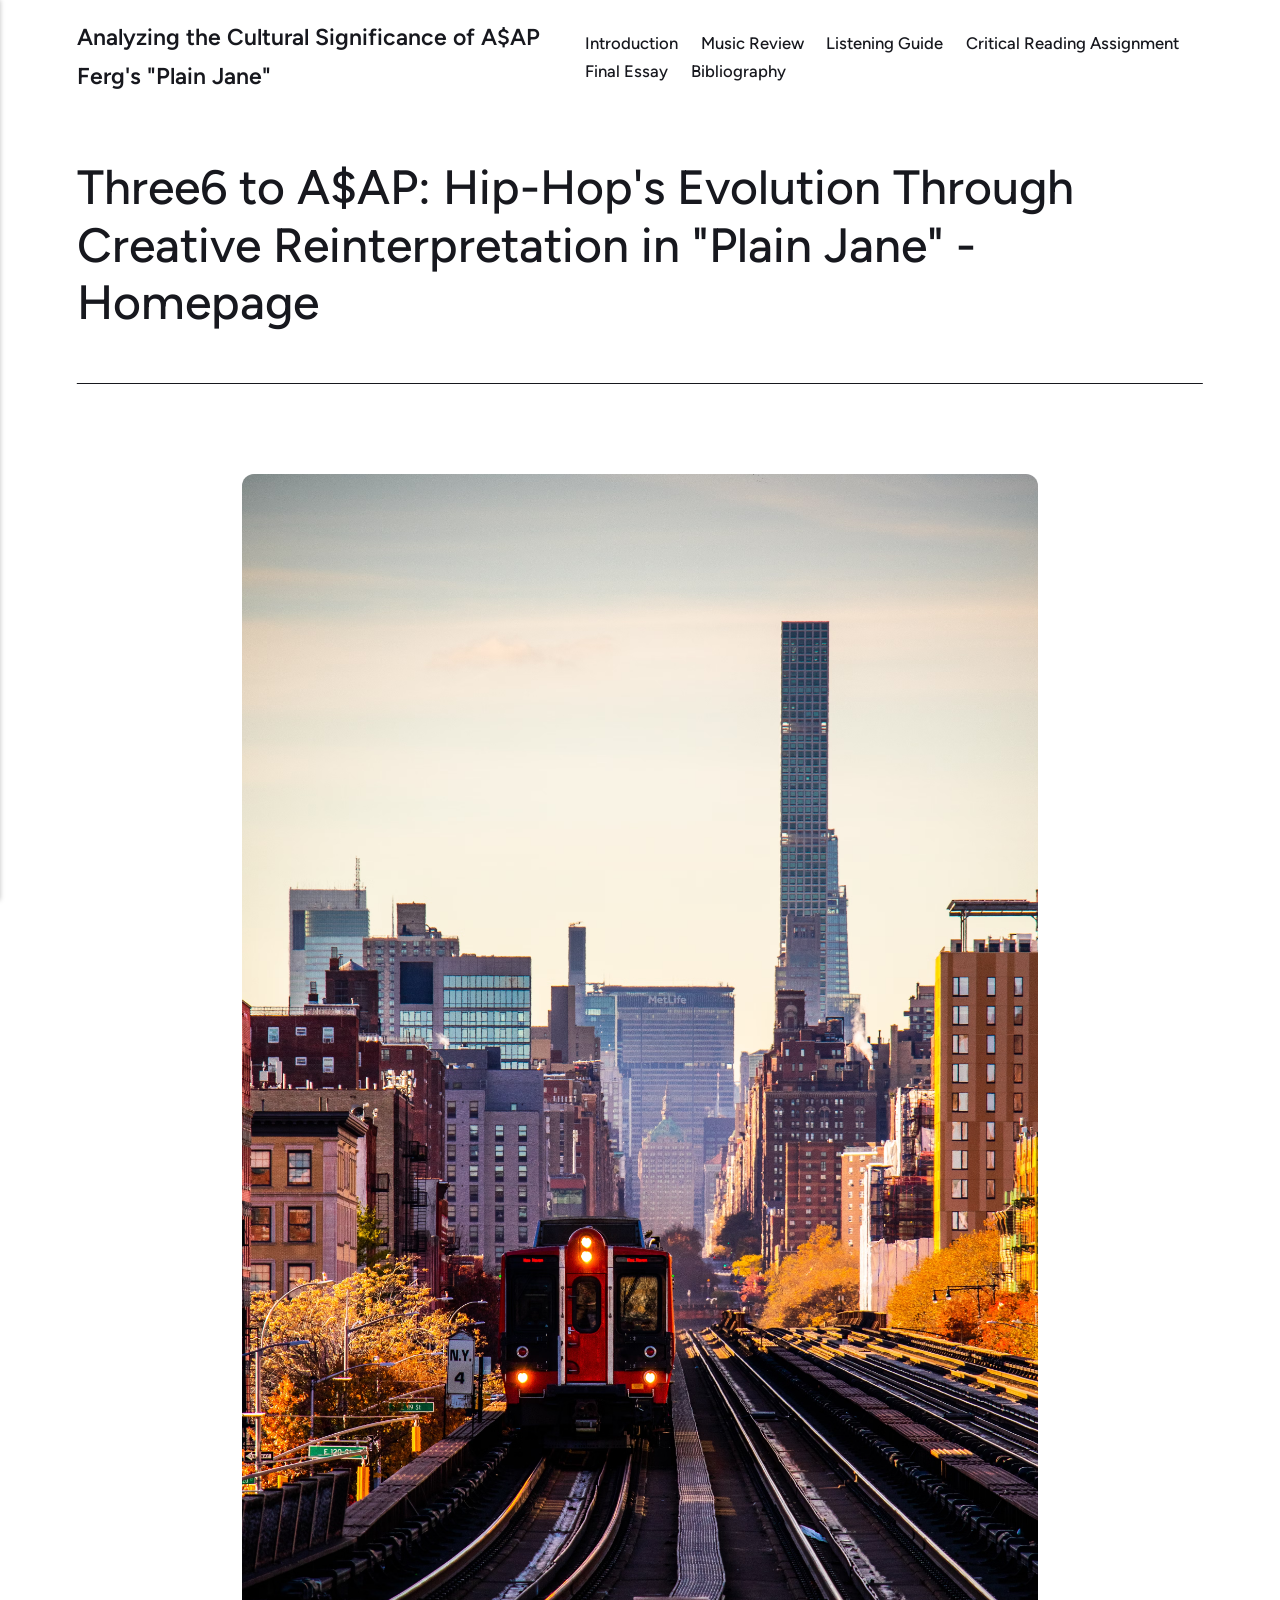
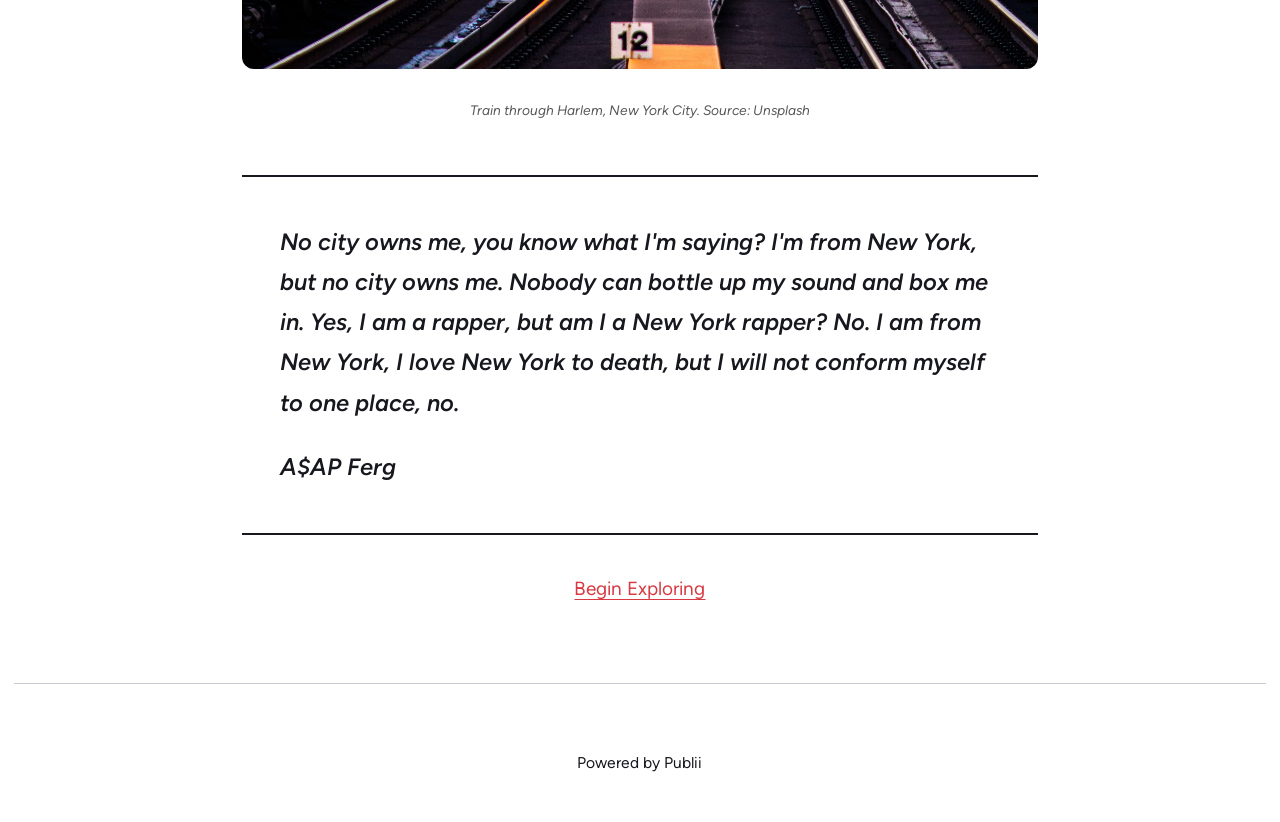
<file: index.html>
<!DOCTYPE html><html lang="en-gb"><head><meta charset="utf-8"><meta http-equiv="X-UA-Compatible" content="IE=edge"><meta name="viewport" content="width=device-width,initial-scale=1"><title>Three6 to A$AP: Hip-Hop&#x27;s Evolution Through Creative Reinterpretation in &quot;Plain Jane&quot; - Homepage - Analyzing the Cultural Significance of A$AP Ferg&#x27;s &quot;Plain Jane&quot;</title><meta name="description" content="Train through Harlem, New York City. Source: Unsplash No city owns me, you know what I'm saying? I'm from New York, but no city owns me. Nobody can bottle up my sound and box me in. Yes, I am a rapper, but am I a&hellip;"><meta name="generator" content="Publii Open-Source CMS for Static Site"><link rel="canonical" href="https://leojqian.github.io/final-project/"><link rel="alternate" type="application/atom+xml" href="https://leojqian.github.io/final-project/feed.xml" title="Analyzing the Cultural Significance of A$AP Ferg&#x27;s &quot;Plain Jane&quot; - RSS"><link rel="alternate" type="application/json" href="https://leojqian.github.io/final-project/feed.json" title="Analyzing the Cultural Significance of A$AP Ferg&#x27;s &quot;Plain Jane&quot; - JSON"><meta property="og:title" content="Three6 to A$AP: Hip-Hop's Evolution Through Creative Reinterpretation in 'Plain Jane' - Homepage"><meta property="og:site_name" content="Analyzing the Cultural Significance of A$AP Ferg's 'Plain Jane'"><meta property="og:description" content="Train through Harlem, New York City. Source: Unsplash No city owns me, you know what I'm saying? I'm from New York, but no city owns me. Nobody can bottle up my sound and box me in. Yes, I am a rapper, but am I a&hellip;"><meta property="og:url" content="https://leojqian.github.io/final-project/"><meta property="og:type" content="article"><link rel="preload" href="https://leojqian.github.io/final-project/assets/dynamic/fonts/figtree/figtree.woff2" as="font" type="font/woff2" crossorigin><link rel="preload" href="https://leojqian.github.io/final-project/assets/dynamic/fonts/figtree/figtree-italic.woff2" as="font" type="font/woff2" crossorigin><link rel="stylesheet" href="https://leojqian.github.io/final-project/assets/css/style.css?v=17d6cbfd1ba200fd078443e1cfca6064"><script type="application/ld+json">{"@context":"http://schema.org","@type":"Article","mainEntityOfPage":{"@type":"WebPage","@id":"https://leojqian.github.io/final-project/"},"headline":"Three6 to A$AP: Hip-Hop's Evolution Through Creative Reinterpretation in \"Plain Jane\" - Homepage","datePublished":"2025-04-10T12:08-04:00","dateModified":"2025-05-15T03:20-04:00","description":"Train through Harlem, New York City. Source: Unsplash No city owns me, you know what I'm saying? I'm from New York, but no city owns me. Nobody can bottle up my sound and box me in. Yes, I am a rapper, but am I a&hellip;","author":{"@type":"Person","name":"Leo Qian","url":"https://leojqian.github.io/final-project/authors/leo-qian/"},"publisher":{"@type":"Organization","name":"Leo Qian"}}</script><noscript><style>img[loading] {
                    opacity: 1;
                }</style></noscript></head><body class="page-template"><header class="top js-header"><a class="logo" href="https://leojqian.github.io/final-project/">Analyzing the Cultural Significance of A$AP Ferg&#x27;s &quot;Plain Jane&quot;</a><nav class="navbar js-navbar"><button class="navbar__toggle js-toggle" aria-label="Menu" aria-haspopup="true" aria-expanded="false"><span class="navbar__toggle-box"><span class="navbar__toggle-inner">Menu</span></span></button><ul class="navbar__menu"><li><a href="https://leojqian.github.io/final-project/introduction.html" target="_self">Introduction</a></li><li><a href="https://leojqian.github.io/final-project/music-review-2.html" target="_self">Music Review</a></li><li><a href="https://leojqian.github.io/final-project/listening-guide-2.html" target="_self">Listening Guide</a></li><li><a href="https://leojqian.github.io/final-project/critical-reading-assignment-2.html" target="_self">Critical Reading Assignment</a></li><li><a href="https://leojqian.github.io/final-project/final-essay-2.html" target="_self">Final Essay</a></li><li><a href="https://leojqian.github.io/final-project/bibliography-2.html" target="_self">Bibliography</a></li></ul></nav></header><main class="page"><article class="content"><div class="hero hero--noimage"><header class="hero__content"><div class="wrapper"><h1>Three6 to A$AP: Hip-Hop&#x27;s Evolution Through Creative Reinterpretation in &quot;Plain Jane&quot; - Homepage</h1></div></header></div><div class="entry-wrapper content__entry"><figure class="post__image"><figure class="post__image"><img loading="lazy" src="https://leojqian.github.io/final-project/media/posts/8/photo-1637638022310-4b7ee78e78a3-2.avif" alt="" width="3087" height="4631"></figure><figcaption>Train through Harlem, New York City. Source: Unsplash</figcaption></figure><blockquote><p class="b-qt qt_704887">No city owns me, you know what I'm saying? I'm from New York, but no city owns me. Nobody can bottle up my sound and box me in. Yes, I am a rapper, but am I a New York rapper? No. I am from New York, I love New York to death, but I will not conform myself to one place, no.</p><p>A$AP Ferg</p></blockquote><p class="align-center"><a href="https://leojqian.github.io/final-project/introduction.html">Begin Exploring</a></p></div></article></main><footer class="footer"><div class="wrapper"><div class="footer__copyright"><p>Powered by Publii</p></div><button id="backToTop" class="footer__bttop" aria-label="Back to top" title="Back to top"><svg width="20" height="20"><use xlink:href="https://leojqian.github.io/final-project/assets/svg/svg-map.svg#toparrow"/></svg></button></div></footer><script defer="defer" src="https://leojqian.github.io/final-project/assets/js/scripts.min.js?v=ffcbea6c02c8178d10092962b235a5b0"></script><script>window.publiiThemeMenuConfig={mobileMenuMode:'sidebar',animationSpeed:300,submenuWidth: 'auto',doubleClickTime:500,mobileMenuExpandableSubmenus:true,relatedContainerForOverlayMenuSelector:'.top'};</script><script>var images = document.querySelectorAll('img[loading]');
        for (var i = 0; i < images.length; i++) {
            if (images[i].complete) {
                images[i].classList.add('is-loaded');
            } else {
                images[i].addEventListener('load', function () {
                    this.classList.add('is-loaded');
                }, false);
            }
        }</script></body></html>
</file>
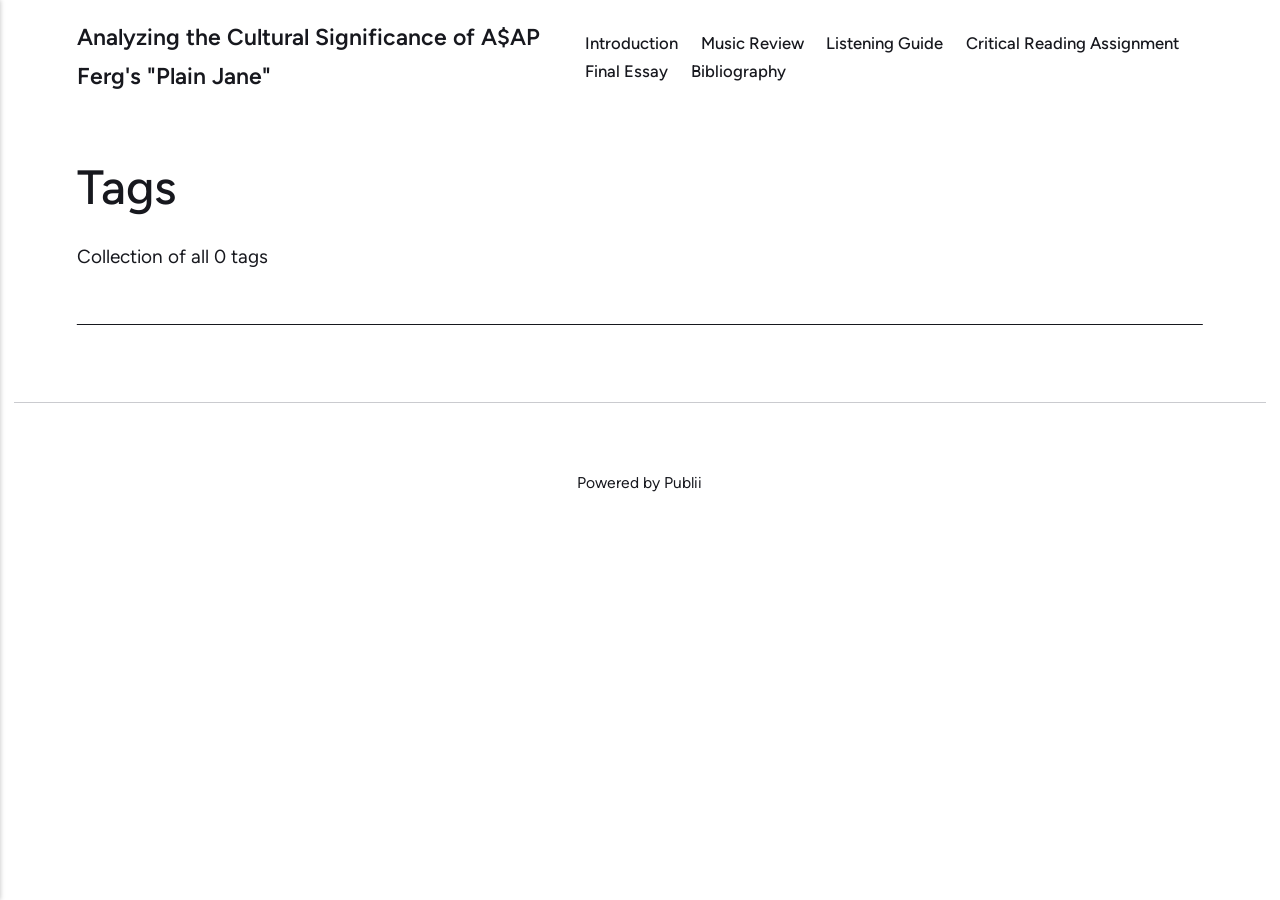
<file: tags/index.html>
<!DOCTYPE html><html lang="en-gb"><head><meta charset="utf-8"><meta http-equiv="X-UA-Compatible" content="IE=edge"><meta name="viewport" content="width=device-width,initial-scale=1"><title>All tags - Analyzing the Cultural Significance of A$AP Ferg&#x27;s &quot;Plain Jane&quot;</title><meta name="robots" content="noindex, follow"><meta name="generator" content="Publii Open-Source CMS for Static Site"><link rel="alternate" type="application/atom+xml" href="https://leojqian.github.io/final-project/feed.xml" title="Analyzing the Cultural Significance of A$AP Ferg&#x27;s &quot;Plain Jane&quot; - RSS"><link rel="alternate" type="application/json" href="https://leojqian.github.io/final-project/feed.json" title="Analyzing the Cultural Significance of A$AP Ferg&#x27;s &quot;Plain Jane&quot; - JSON"><meta property="og:title" content="Analyzing the Cultural Significance of A$AP Ferg's 'Plain Jane'"><meta property="og:site_name" content="Analyzing the Cultural Significance of A$AP Ferg's 'Plain Jane'"><meta property="og:description" content=""><meta property="og:url" content="https://leojqian.github.io/final-project/tags/"><meta property="og:type" content="website"><link rel="preload" href="https://leojqian.github.io/final-project/assets/dynamic/fonts/figtree/figtree.woff2" as="font" type="font/woff2" crossorigin><link rel="preload" href="https://leojqian.github.io/final-project/assets/dynamic/fonts/figtree/figtree-italic.woff2" as="font" type="font/woff2" crossorigin><link rel="stylesheet" href="https://leojqian.github.io/final-project/assets/css/style.css?v=17d6cbfd1ba200fd078443e1cfca6064"><script type="application/ld+json">{"@context":"http://schema.org","@type":"Organization","name":"Analyzing the Cultural Significance of A$AP Ferg's \"Plain Jane\"","url":"https://leojqian.github.io/final-project/"}</script><noscript><style>img[loading] {
                    opacity: 1;
                }</style></noscript></head><body class="tags-template"><header class="top js-header"><a class="logo" href="https://leojqian.github.io/final-project/">Analyzing the Cultural Significance of A$AP Ferg&#x27;s &quot;Plain Jane&quot;</a><nav class="navbar js-navbar"><button class="navbar__toggle js-toggle" aria-label="Menu" aria-haspopup="true" aria-expanded="false"><span class="navbar__toggle-box"><span class="navbar__toggle-inner">Menu</span></span></button><ul class="navbar__menu"><li><a href="https://leojqian.github.io/final-project/introduction.html" target="_self">Introduction</a></li><li><a href="https://leojqian.github.io/final-project/music-review-2.html" target="_self">Music Review</a></li><li><a href="https://leojqian.github.io/final-project/listening-guide-2.html" target="_self">Listening Guide</a></li><li><a href="https://leojqian.github.io/final-project/critical-reading-assignment-2.html" target="_self">Critical Reading Assignment</a></li><li><a href="https://leojqian.github.io/final-project/final-essay-2.html" target="_self">Final Essay</a></li><li><a href="https://leojqian.github.io/final-project/bibliography-2.html" target="_self">Bibliography</a></li></ul></nav></header><main class="page page--tags"><div class="hero hero--noimage"><header class="hero__content"><div class="wrapper"><h1>Tags</h1><p class="page__desc">Collection of all 0 tags</p></div></header></div><div class="wrapper"><ul class="feed feed--grid"></ul></div></main><footer class="footer"><div class="wrapper"><div class="footer__copyright"><p>Powered by Publii</p></div><button id="backToTop" class="footer__bttop" aria-label="Back to top" title="Back to top"><svg width="20" height="20"><use xlink:href="https://leojqian.github.io/final-project/assets/svg/svg-map.svg#toparrow"/></svg></button></div></footer><script defer="defer" src="https://leojqian.github.io/final-project/assets/js/scripts.min.js?v=ffcbea6c02c8178d10092962b235a5b0"></script><script>window.publiiThemeMenuConfig={mobileMenuMode:'sidebar',animationSpeed:300,submenuWidth: 'auto',doubleClickTime:500,mobileMenuExpandableSubmenus:true,relatedContainerForOverlayMenuSelector:'.top'};</script><script>var images = document.querySelectorAll('img[loading]');
        for (var i = 0; i < images.length; i++) {
            if (images[i].complete) {
                images[i].classList.add('is-loaded');
            } else {
                images[i].addEventListener('load', function () {
                    this.classList.add('is-loaded');
                }, false);
            }
        }</script></body></html>
</file>
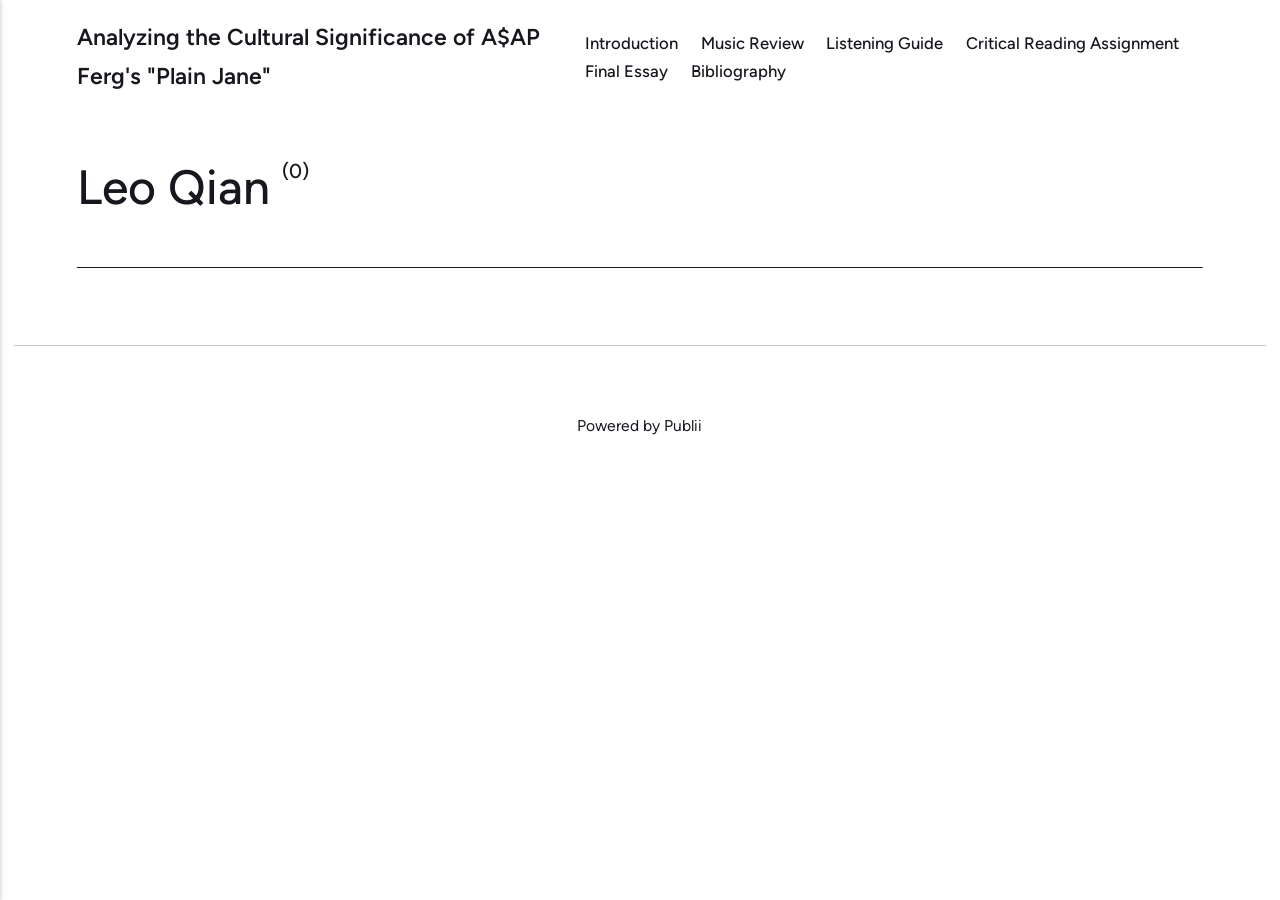
<file: authors/leo-qian/index.html>
<!DOCTYPE html><html lang="en-gb"><head><meta charset="utf-8"><meta http-equiv="X-UA-Compatible" content="IE=edge"><meta name="viewport" content="width=device-width,initial-scale=1"><title>Author: Leo Qian - Analyzing the Cultural Significance of A$AP Ferg&#x27;s &quot;Plain Jane&quot;</title><meta name="robots" content="noindex, follow"><meta name="generator" content="Publii Open-Source CMS for Static Site"><link rel="alternate" type="application/atom+xml" href="https://leojqian.github.io/final-project/feed.xml" title="Analyzing the Cultural Significance of A$AP Ferg&#x27;s &quot;Plain Jane&quot; - RSS"><link rel="alternate" type="application/json" href="https://leojqian.github.io/final-project/feed.json" title="Analyzing the Cultural Significance of A$AP Ferg&#x27;s &quot;Plain Jane&quot; - JSON"><meta property="og:title" content="Leo Qian"><meta property="og:site_name" content="Analyzing the Cultural Significance of A$AP Ferg's 'Plain Jane'"><meta property="og:description" content=""><meta property="og:url" content="https://leojqian.github.io/final-project/authors/leo-qian/"><meta property="og:type" content="website"><link rel="preload" href="https://leojqian.github.io/final-project/assets/dynamic/fonts/figtree/figtree.woff2" as="font" type="font/woff2" crossorigin><link rel="preload" href="https://leojqian.github.io/final-project/assets/dynamic/fonts/figtree/figtree-italic.woff2" as="font" type="font/woff2" crossorigin><link rel="stylesheet" href="https://leojqian.github.io/final-project/assets/css/style.css?v=17d6cbfd1ba200fd078443e1cfca6064"><script type="application/ld+json">{"@context":"http://schema.org","@type":"Organization","name":"Analyzing the Cultural Significance of A$AP Ferg's \"Plain Jane\"","url":"https://leojqian.github.io/final-project/"}</script><noscript><style>img[loading] {
                    opacity: 1;
                }</style></noscript></head><body class="author-template"><header class="top js-header"><a class="logo" href="https://leojqian.github.io/final-project/">Analyzing the Cultural Significance of A$AP Ferg&#x27;s &quot;Plain Jane&quot;</a><nav class="navbar js-navbar"><button class="navbar__toggle js-toggle" aria-label="Menu" aria-haspopup="true" aria-expanded="false"><span class="navbar__toggle-box"><span class="navbar__toggle-inner">Menu</span></span></button><ul class="navbar__menu"><li><a href="https://leojqian.github.io/final-project/introduction.html" target="_self">Introduction</a></li><li><a href="https://leojqian.github.io/final-project/music-review-2.html" target="_self">Music Review</a></li><li><a href="https://leojqian.github.io/final-project/listening-guide-2.html" target="_self">Listening Guide</a></li><li><a href="https://leojqian.github.io/final-project/critical-reading-assignment-2.html" target="_self">Critical Reading Assignment</a></li><li><a href="https://leojqian.github.io/final-project/final-essay-2.html" target="_self">Final Essay</a></li><li><a href="https://leojqian.github.io/final-project/bibliography-2.html" target="_self">Bibliography</a></li></ul></nav></header><main class="page page--author"><div class="hero hero--noimage"><header class="hero__content"><div class="wrapper page--author__wrapper"><div><h1>Leo Qian <sup>(0)</sup></h1></div></div></header></div><div class="wrapper feed"></div></main><footer class="footer"><div class="wrapper"><div class="footer__copyright"><p>Powered by Publii</p></div><button id="backToTop" class="footer__bttop" aria-label="Back to top" title="Back to top"><svg width="20" height="20"><use xlink:href="https://leojqian.github.io/final-project/assets/svg/svg-map.svg#toparrow"/></svg></button></div></footer><script defer="defer" src="https://leojqian.github.io/final-project/assets/js/scripts.min.js?v=ffcbea6c02c8178d10092962b235a5b0"></script><script>window.publiiThemeMenuConfig={mobileMenuMode:'sidebar',animationSpeed:300,submenuWidth: 'auto',doubleClickTime:500,mobileMenuExpandableSubmenus:true,relatedContainerForOverlayMenuSelector:'.top'};</script><script>var images = document.querySelectorAll('img[loading]');
        for (var i = 0; i < images.length; i++) {
            if (images[i].complete) {
                images[i].classList.add('is-loaded');
            } else {
                images[i].addEventListener('load', function () {
                    this.classList.add('is-loaded');
                }, false);
            }
        }</script></body></html>
</file>
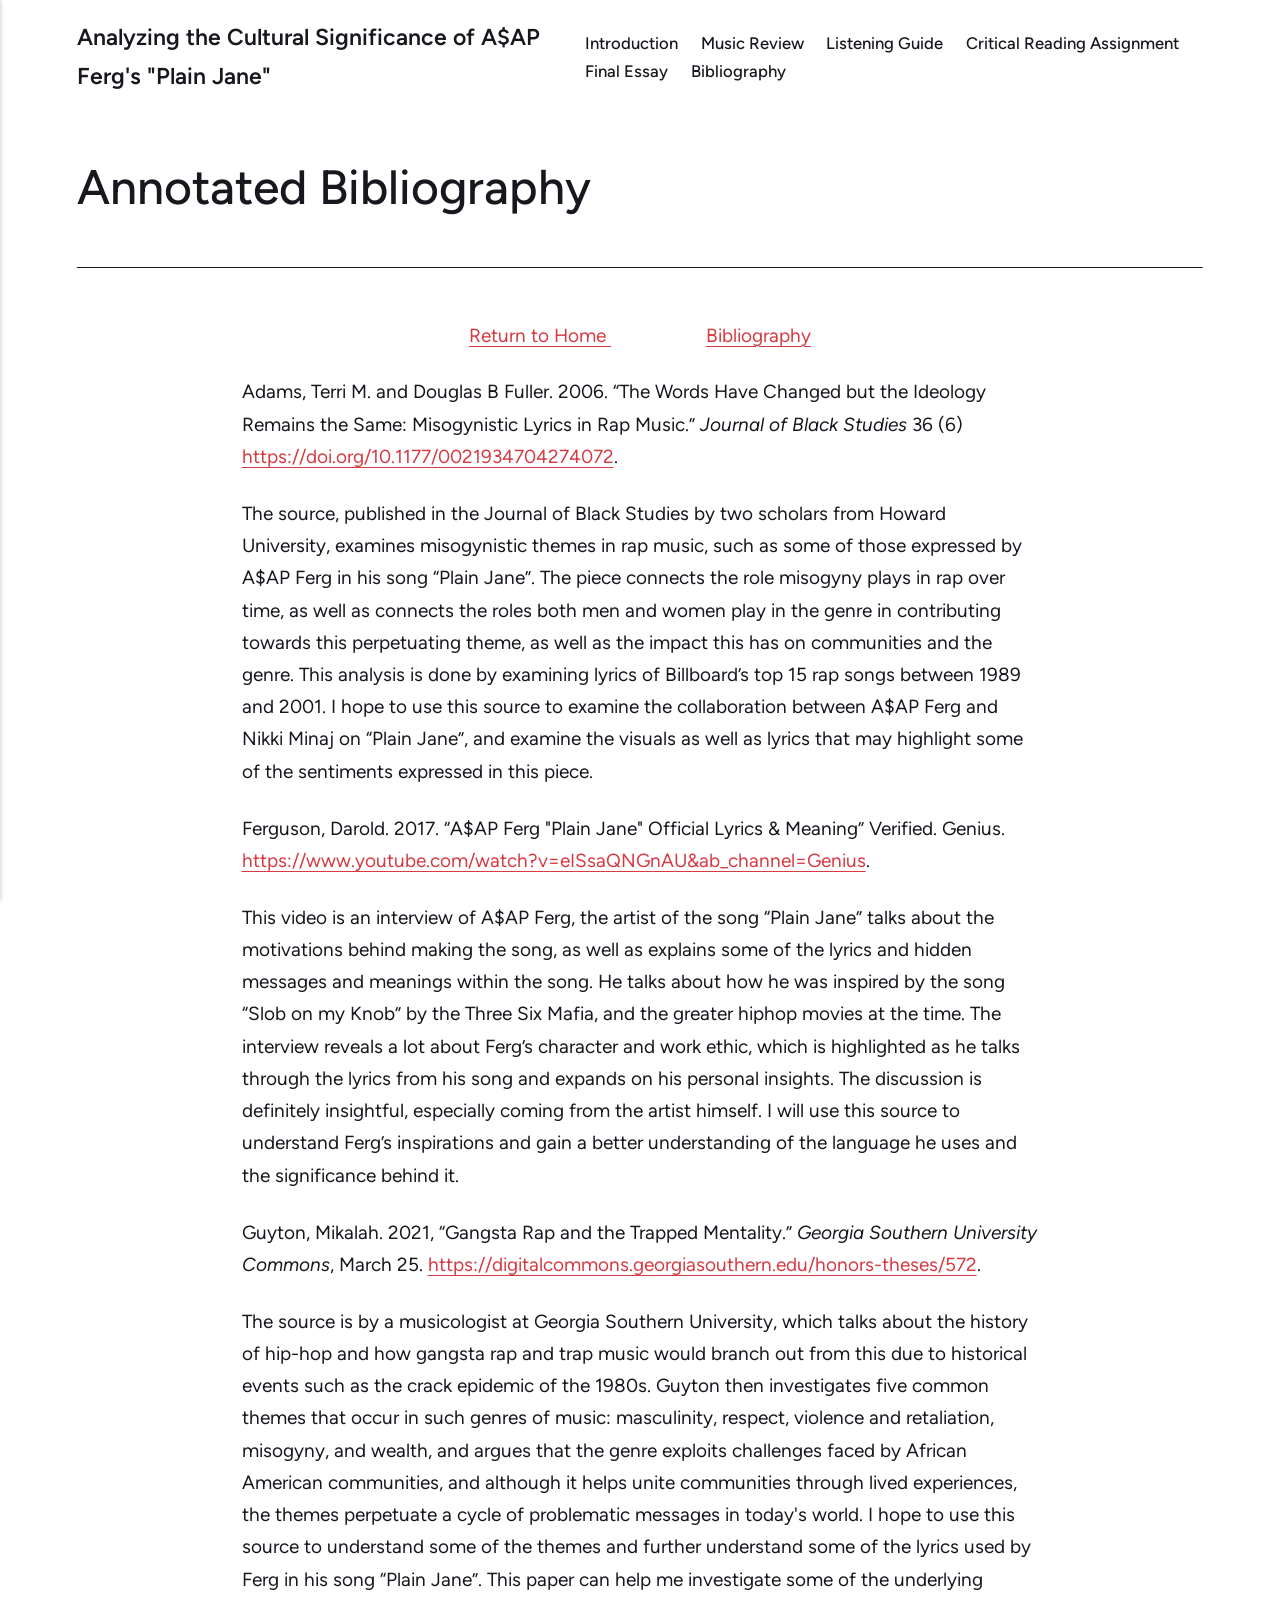
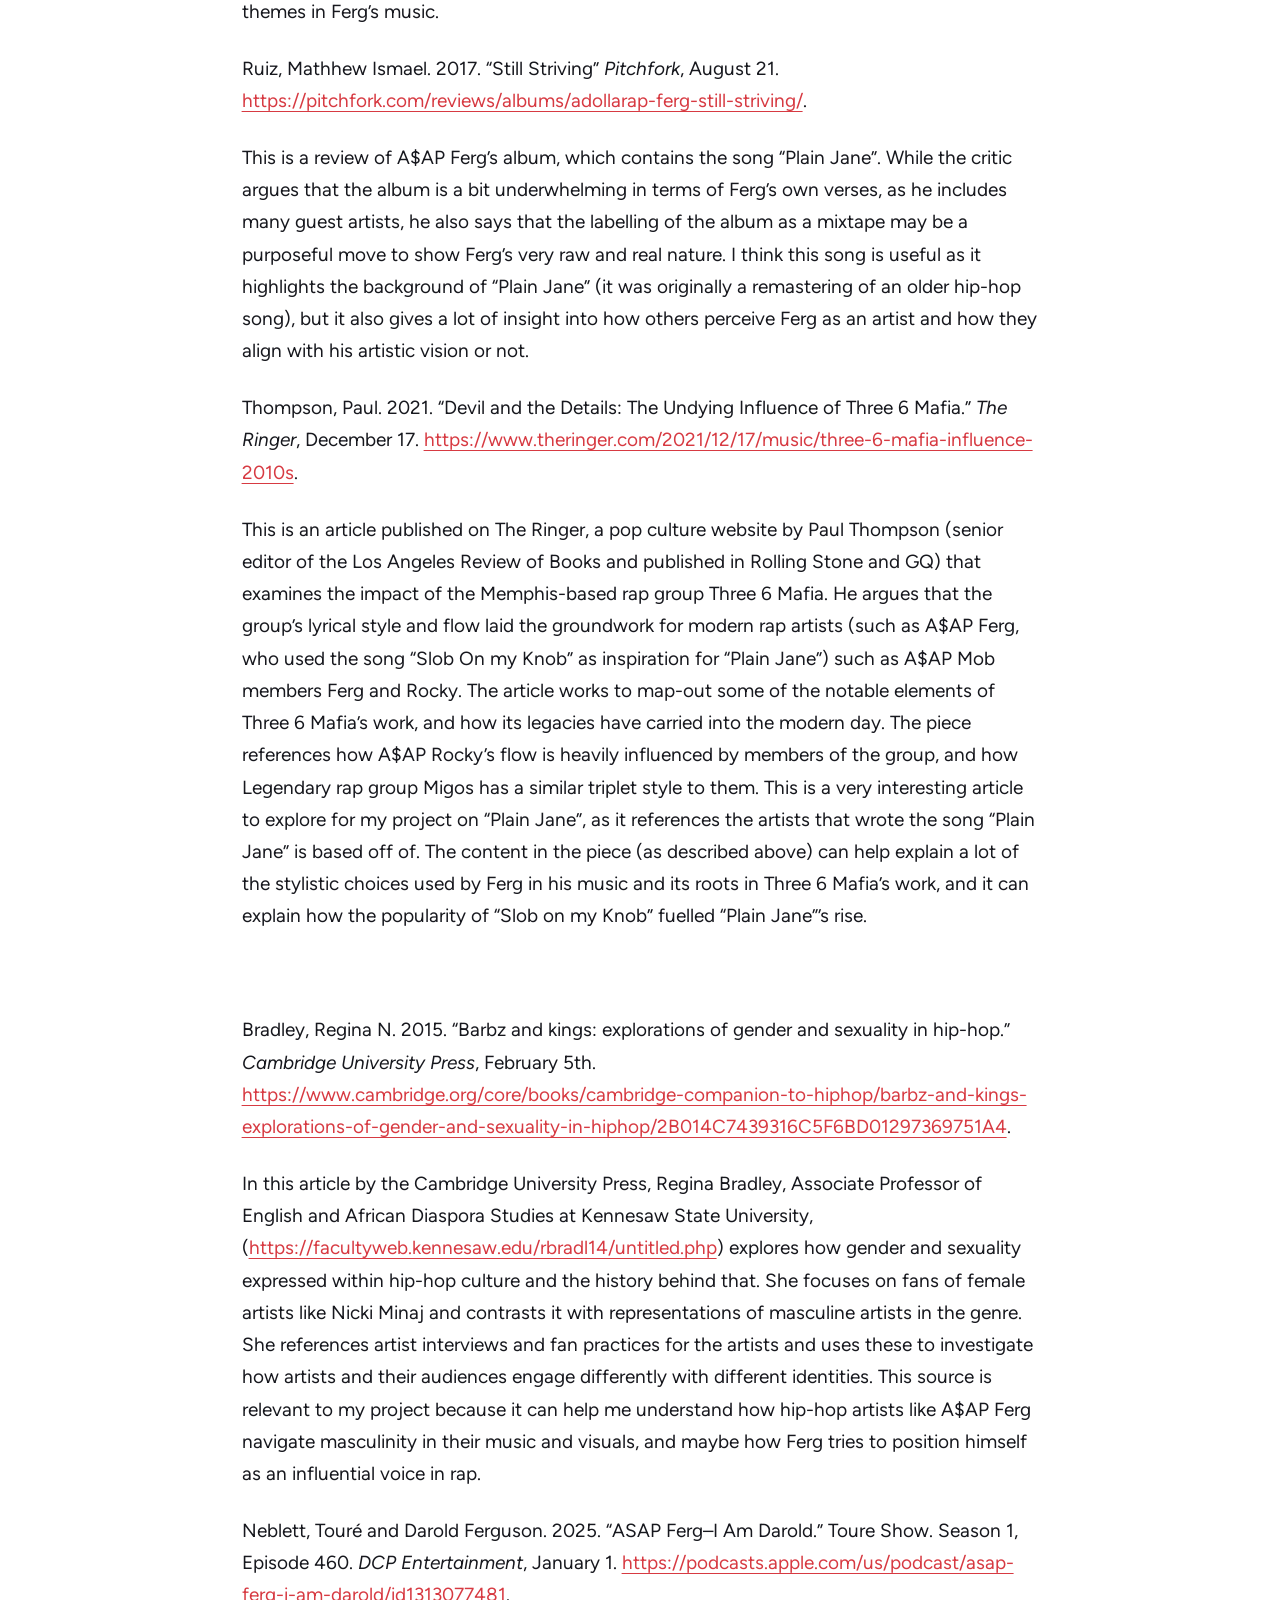
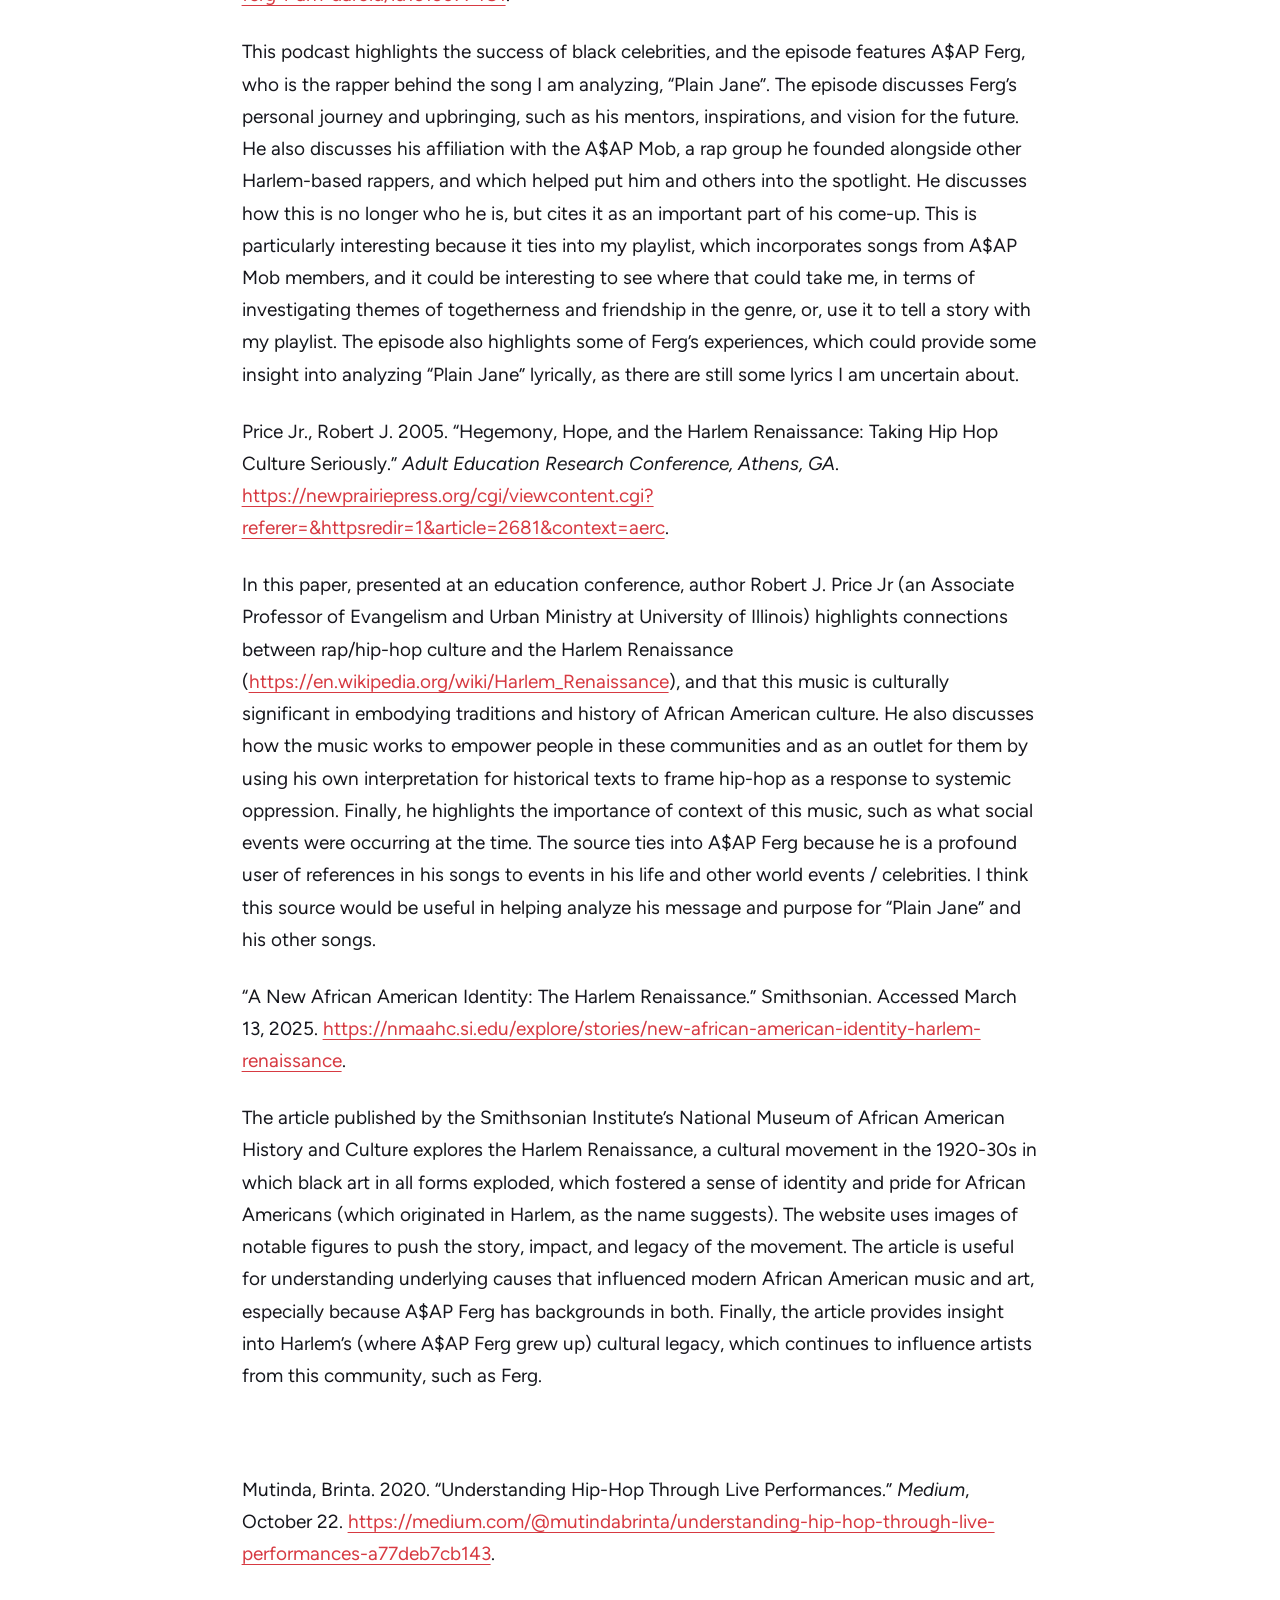
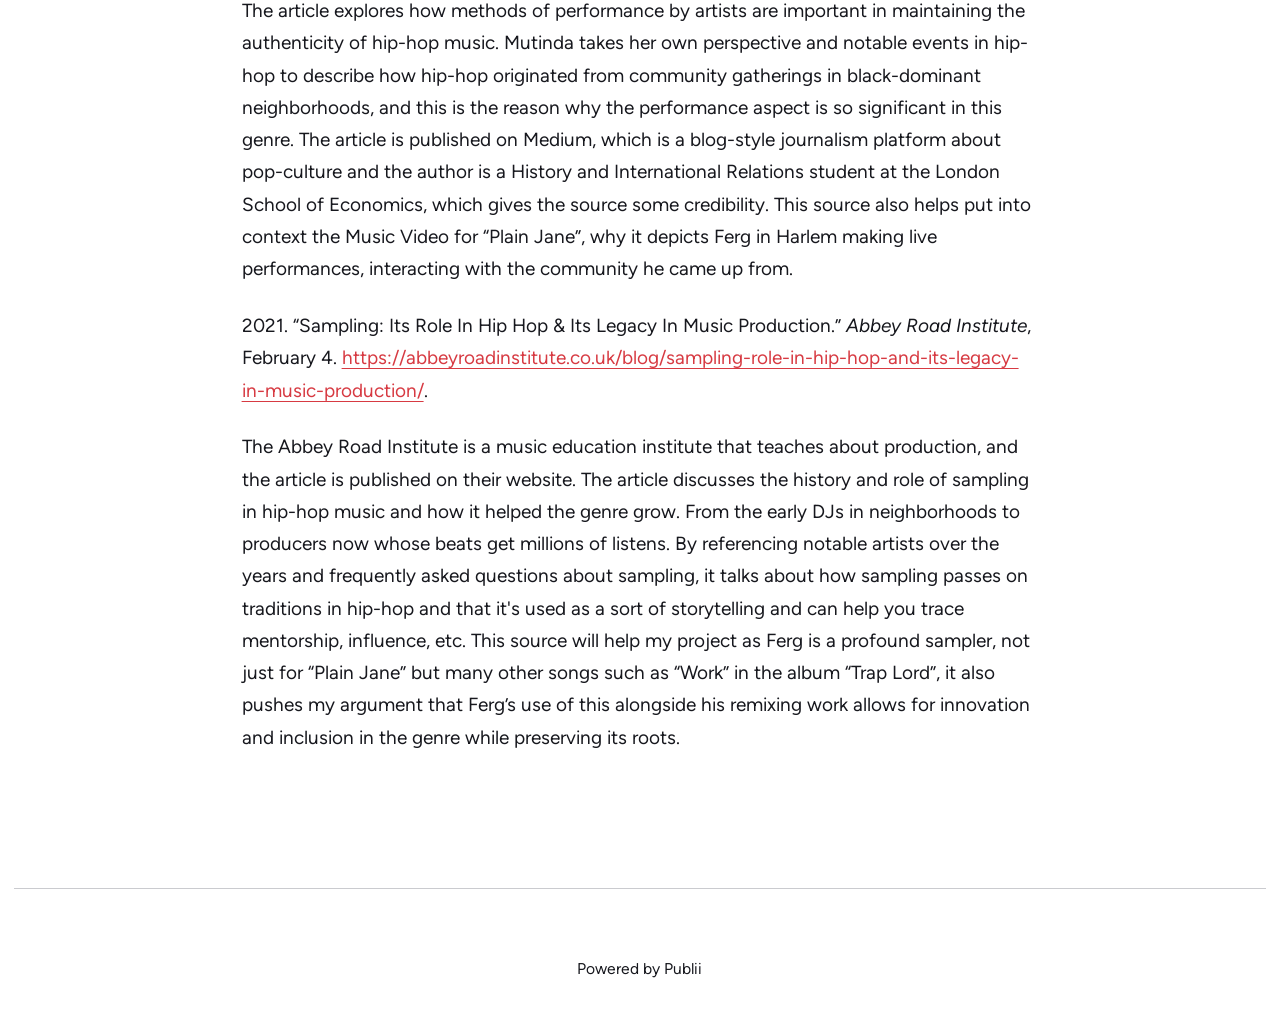
<file: annotated-bibliography.html>
<!DOCTYPE html><html lang="en-gb"><head><meta charset="utf-8"><meta http-equiv="X-UA-Compatible" content="IE=edge"><meta name="viewport" content="width=device-width,initial-scale=1"><title>Annotated Bibliography - Analyzing the Cultural Significance of A$AP Ferg&#x27;s &quot;Plain Jane&quot;</title><meta name="description" content="Return to Home Bibliography Adams, Terri M. and Douglas B Fuller. 2006. “The Words Have Changed but the Ideology Remains the Same: Misogynistic Lyrics in Rap Music.” Journal of Black Studies 36 (6) https://doi.org/10.1177/0021934704274072. The source, published in the Journal of Black Studies by two&hellip;"><meta name="generator" content="Publii Open-Source CMS for Static Site"><link rel="canonical" href="https://leojqian.github.io/final-project/annotated-bibliography.html"><link rel="alternate" type="application/atom+xml" href="https://leojqian.github.io/final-project/feed.xml" title="Analyzing the Cultural Significance of A$AP Ferg&#x27;s &quot;Plain Jane&quot; - RSS"><link rel="alternate" type="application/json" href="https://leojqian.github.io/final-project/feed.json" title="Analyzing the Cultural Significance of A$AP Ferg&#x27;s &quot;Plain Jane&quot; - JSON"><meta property="og:title" content="Annotated Bibliography"><meta property="og:site_name" content="Analyzing the Cultural Significance of A$AP Ferg's 'Plain Jane'"><meta property="og:description" content="Return to Home Bibliography Adams, Terri M. and Douglas B Fuller. 2006. “The Words Have Changed but the Ideology Remains the Same: Misogynistic Lyrics in Rap Music.” Journal of Black Studies 36 (6) https://doi.org/10.1177/0021934704274072. The source, published in the Journal of Black Studies by two&hellip;"><meta property="og:url" content="https://leojqian.github.io/final-project/annotated-bibliography.html"><meta property="og:type" content="article"><link rel="preload" href="https://leojqian.github.io/final-project/assets/dynamic/fonts/figtree/figtree.woff2" as="font" type="font/woff2" crossorigin><link rel="preload" href="https://leojqian.github.io/final-project/assets/dynamic/fonts/figtree/figtree-italic.woff2" as="font" type="font/woff2" crossorigin><link rel="stylesheet" href="https://leojqian.github.io/final-project/assets/css/style.css?v=17d6cbfd1ba200fd078443e1cfca6064"><script type="application/ld+json">{"@context":"http://schema.org","@type":"Article","mainEntityOfPage":{"@type":"WebPage","@id":"https://leojqian.github.io/final-project/annotated-bibliography.html"},"headline":"Annotated Bibliography","datePublished":"2025-05-13T23:21-04:00","dateModified":"2025-05-14T00:37-04:00","description":"Return to Home Bibliography Adams, Terri M. and Douglas B Fuller. 2006. “The Words Have Changed but the Ideology Remains the Same: Misogynistic Lyrics in Rap Music.” Journal of Black Studies 36 (6) https://doi.org/10.1177/0021934704274072. The source, published in the Journal of Black Studies by two&hellip;","author":{"@type":"Person","name":"Leo Qian","url":"https://leojqian.github.io/final-project/authors/leo-qian/"},"publisher":{"@type":"Organization","name":"Leo Qian"}}</script><noscript><style>img[loading] {
                    opacity: 1;
                }</style></noscript></head><body class="page-template"><header class="top js-header"><a class="logo" href="https://leojqian.github.io/final-project/">Analyzing the Cultural Significance of A$AP Ferg&#x27;s &quot;Plain Jane&quot;</a><nav class="navbar js-navbar"><button class="navbar__toggle js-toggle" aria-label="Menu" aria-haspopup="true" aria-expanded="false"><span class="navbar__toggle-box"><span class="navbar__toggle-inner">Menu</span></span></button><ul class="navbar__menu"><li><a href="https://leojqian.github.io/final-project/introduction.html" target="_self">Introduction</a></li><li><a href="https://leojqian.github.io/final-project/music-review-2.html" target="_self">Music Review</a></li><li><a href="https://leojqian.github.io/final-project/listening-guide-2.html" target="_self">Listening Guide</a></li><li><a href="https://leojqian.github.io/final-project/critical-reading-assignment-2.html" target="_self">Critical Reading Assignment</a></li><li><a href="https://leojqian.github.io/final-project/final-essay-2.html" target="_self">Final Essay</a></li><li><a href="https://leojqian.github.io/final-project/bibliography-2.html" target="_self">Bibliography</a></li></ul></nav></header><main class="page"><article class="content"><div class="hero hero--noimage"><header class="hero__content"><div class="wrapper"><h1>Annotated Bibliography</h1></div></header></div><div class="entry-wrapper content__entry"><p class="align-center"><a href="https://leojqian.github.io/final-project/">Return to Home </a>                   <a href="https://leojqian.github.io/final-project/bibliography-2.html">Bibliography</a></p><p><span style="font-weight: 400;">Adams, Terri M. and Douglas B Fuller. 2006. “The Words Have Changed but the Ideology Remains the Same: Misogynistic Lyrics in Rap Music.” </span><i><span style="font-weight: 400;">Journal of Black Studies </span></i><span style="font-weight: 400;">36 (6) </span><a href="https://doi.org/10.1177/0021934704274072"><span style="font-weight: 400;">https://doi.org/10.1177/0021934704274072</span></a><span style="font-weight: 400;">.</span></p><p><span style="font-weight: 400;">The source, published in the Journal of Black Studies by two scholars from Howard University, examines misogynistic themes in rap music, such as some of those expressed by A$AP Ferg in his song “Plain Jane”. The piece connects the role misogyny plays in rap over time, as well as connects the roles both men and women play in the genre in contributing towards this perpetuating theme, as well as the impact this has on communities and the genre. This analysis is done by examining lyrics of Billboard’s top 15 rap songs between 1989 and 2001. I hope to use this source to examine the collaboration between A$AP Ferg and Nikki Minaj on “Plain Jane”, and examine the visuals as well as lyrics that may highlight some of the sentiments expressed in this piece. </span></p><p><span style="font-weight: 400;">Ferguson, Darold. 2017. “A$AP Ferg "Plain Jane" Official Lyrics &amp; Meaning” Verified. Genius. </span><a href="https://www.youtube.com/watch?v=eISsaQNGnAU&amp;ab_channel=Genius"><span style="font-weight: 400;">https://www.youtube.com/watch?v=eISsaQNGnAU&amp;ab_channel=Genius</span></a>.</p><p><span style="font-weight: 400;">This video is an interview of A$AP Ferg, the artist of the song “Plain Jane” talks about the motivations behind making the song, as well as explains some of the lyrics and hidden messages and meanings within the song. He talks about how he was inspired by the song “Slob on my Knob” by the Three Six Mafia, and the greater hiphop movies at the time. The interview reveals a lot about Ferg’s character and work ethic, which is highlighted as he talks through the lyrics from his song and expands on his personal insights. The discussion is definitely insightful, especially coming from the artist himself. I will use this source to understand Ferg’s inspirations and gain a better understanding of the language he uses and the significance behind it.</span></p><p><span style="font-weight: 400;">Guyton, Mikalah. 2021, “Gangsta Rap and the Trapped Mentality.” </span><i><span style="font-weight: 400;">Georgia Southern University Commons</span></i><span style="font-weight: 400;">, March 25. </span><a href="https://digitalcommons.georgiasouthern.edu/honors-theses/572"><span style="font-weight: 400;">https://digitalcommons.georgiasouthern.edu/honors-theses/572</span></a>.</p><p><span style="font-weight: 400;">The source is by a musicologist at Georgia Southern University, which talks about the history of hip-hop and how gangsta rap and trap music would branch out from this due to historical events such as the crack epidemic of the 1980s. Guyton then investigates five common themes that occur in such genres of music: masculinity, respect, violence and retaliation, misogyny, and wealth, and argues that the genre exploits challenges faced by African American communities, and although it helps unite communities through lived experiences, the themes perpetuate a cycle of problematic messages in today's world. I hope to use this source to understand some of the themes and further understand some of the lyrics used by Ferg in his song “Plain Jane”. This paper can help me investigate some of the underlying themes in Ferg’s music.</span></p><p><span style="font-weight: 400;">Ruiz, Mathhew Ismael. 2017. “Still Striving” </span><i><span style="font-weight: 400;">Pitchfork</span></i><span style="font-weight: 400;">, August 21. </span><a href="https://pitchfork.com/reviews/albums/adollarap-ferg-still-striving/"><span style="font-weight: 400;">https://pitchfork.com/reviews/albums/adollarap-ferg-still-striving/</span></a>.</p><p><span style="font-weight: 400;">This is a review of A$AP Ferg’s album, which contains the song “Plain Jane”. While the critic argues that the album is a bit underwhelming in terms of Ferg’s own verses, as he includes many guest artists, he also says that the labelling of the album as a mixtape may be a purposeful move to show Ferg’s very raw and real nature. I think this song is useful as it highlights the background of “Plain Jane” (it was originally a remastering of an older hip-hop song), but it also gives a lot of insight into how others perceive Ferg as an artist and how they align with his artistic vision or not. </span></p><p><span style="font-weight: 400;">Thompson, Paul. 2021. “</span><span style="font-weight: 400;">Devil and the Details: The Undying Influence of Three 6 Mafia.</span><span style="font-weight: 400;">” </span><i><span style="font-weight: 400;">The Ringer</span></i><span style="font-weight: 400;">, December 17. </span><a href="https://www.theringer.com/2021/12/17/music/three-6-mafia-influence-2010s"><span style="font-weight: 400;">https://www.theringer.com/2021/12/17/music/three-6-mafia-influence-2010s</span></a><span style="font-weight: 400;">.</span></p><p><span style="font-weight: 400;">This is an article published on The Ringer, a pop culture website by Paul Thompson (senior editor of the Los Angeles Review of Books and published in Rolling Stone and GQ) that examines the impact of the Memphis-based rap group Three 6 Mafia. He argues that the group’s lyrical style and flow laid the groundwork for modern rap artists (such as A$AP Ferg, who used the song “Slob On my Knob” as inspiration for “Plain Jane”) such as A$AP Mob members Ferg and Rocky. The article works to map-out some of the notable elements of Three 6 Mafia’s work, and how its legacies have carried into the modern day. The piece references how A$AP Rocky’s flow is heavily influenced by members of the group, and how Legendary rap group Migos has a similar triplet style to them. This is a very interesting article to explore for my project on “Plain Jane”, as it references the artists that wrote the song “Plain Jane” is based off of. The content in the piece (as described above) can help explain a lot of the stylistic choices used by Ferg in his music and its roots in Three 6 Mafia’s work, and it can explain how the popularity of “Slob on my Knob” fuelled “Plain Jane”’s rise.</span></p><p> </p><p><span style="font-weight: 400;">Bradley, Regina N. 2015. “Barbz and kings: explorations of gender and sexuality in hip-hop.” </span><i><span style="font-weight: 400;">Cambridge University Press</span></i><span style="font-weight: 400;">, February 5th. </span><a href="https://www.cambridge.org/core/books/cambridge-companion-to-hiphop/barbz-and-kings-explorations-of-gender-and-sexuality-in-hiphop/2B014C7439316C5F6BD01297369751A4"><span style="font-weight: 400;">https://www.cambridge.org/core/books/cambridge-companion-to-hiphop/barbz-and-kings-explorations-of-gender-and-sexuality-in-hiphop/2B014C7439316C5F6BD01297369751A4</span></a><span style="font-weight: 400;">.</span></p><p><span style="font-weight: 400;">In this article by the Cambridge University Press, Regina Bradley, Associate Professor of English and African Diaspora Studies at Kennesaw State University, (</span><a href="https://facultyweb.kennesaw.edu/rbradl14/untitled.php"><span style="font-weight: 400;">https://facultyweb.kennesaw.edu/rbradl14/untitled.php</span></a><span style="font-weight: 400;">) explores how gender and sexuality expressed within hip-hop culture and the history behind that. She focuses on fans of female artists like Nicki Minaj and contrasts it with representations of masculine artists in the genre. She references artist interviews and fan practices for the artists and uses these to investigate how artists and their audiences engage differently with different identities. This source is relevant to my project because it can help me understand how hip-hop artists like A$AP Ferg navigate masculinity in their music and visuals, and maybe how Ferg tries to position himself as an influential voice in rap.</span></p><p><span style="font-weight: 400;">Neblett, Touré and Darold Ferguson. 2025. “ASAP Ferg–I Am Darold.” Toure Show. Season 1, Episode 460. </span><i><span style="font-weight: 400;">DCP Entertainment</span></i><span style="font-weight: 400;">, January 1. </span><a href="https://podcasts.apple.com/us/podcast/asap-ferg-i-am-darold/id1313077481"><span style="font-weight: 400;">https://podcasts.apple.com/us/podcast/asap-ferg-i-am-darold/id1313077481</span></a><span style="font-weight: 400;">.</span></p><p><span style="font-weight: 400;">This podcast highlights the success of black celebrities, and the episode features A$AP Ferg, who is the rapper behind the song I am analyzing, “Plain Jane”. The episode discusses Ferg’s personal journey and upbringing, such as his mentors, inspirations, and vision for the future. He also discusses his affiliation with the A$AP Mob, a rap group he founded alongside other Harlem-based rappers, and which helped put him and others into the spotlight. He discusses how this is no longer who he is, but cites it as an important part of his come-up. This is particularly interesting because it ties into my playlist, which incorporates songs from A$AP Mob members, and it could be interesting to see where that could take me, in terms of investigating themes of togetherness and friendship in the genre, or, use it to tell a story with my playlist. The episode also highlights some of Ferg’s experiences, which could provide some insight into analyzing “Plain Jane” lyrically, as there are still some lyrics I am uncertain about.</span></p><p><span style="font-weight: 400;">Price Jr., Robert J. 2005. “Hegemony, Hope, and the Harlem Renaissance: Taking Hip Hop Culture Seriously.” </span><i><span style="font-weight: 400;">Adult Education Research Conference, Athens, GA</span></i><span style="font-weight: 400;">. </span><a href="https://newprairiepress.org/cgi/viewcontent.cgi?referer=&amp;httpsredir=1&amp;article=2681&amp;context=aerc"><span style="font-weight: 400;">https://newprairiepress.org/cgi/viewcontent.cgi?referer=&amp;httpsredir=1&amp;article=2681&amp;context=aerc</span></a>.</p><p><span style="font-weight: 400;">In this paper, presented at an education conference, author Robert J. Price Jr (an Associate Professor of Evangelism and Urban Ministry at University of Illinois) highlights connections between rap/hip-hop culture and the Harlem Renaissance (</span><a href="https://en.wikipedia.org/wiki/Harlem_Renaissance"><span style="font-weight: 400;">https://en.wikipedia.org/wiki/Harlem_Renaissance</span></a><span style="font-weight: 400;">), and that this music is culturally significant in embodying traditions and history of African American culture. He also discusses how the music works to empower people in these communities and as an outlet for them by using his own interpretation for historical texts to frame hip-hop as a response to systemic oppression. Finally, he highlights the importance of context of this music, such as what social events were occurring at the time. The source ties into A$AP Ferg because he is a profound user of references in his songs to events in his life and other world events / celebrities. I think this source would be useful in helping analyze his message and purpose for “Plain Jane” and his other songs.</span></p><p><span style="font-weight: 400;">“A New African American Identity: The Harlem Renaissance.” Smithsonian. Accessed March 13, 2025. </span><a href="https://nmaahc.si.edu/explore/stories/new-african-american-identity-harlem-renaissance"><span style="font-weight: 400;">https://nmaahc.si.edu/explore/stories/new-african-american-identity-harlem-renaissance</span></a><span style="font-weight: 400;">.</span></p><p><span style="font-weight: 400;">The article published by the Smithsonian Institute’s National Museum of African American History and Culture explores the Harlem Renaissance, a cultural movement in the 1920-30s in which black art in all forms exploded, which fostered a sense of identity and pride for African Americans (which originated in Harlem, as the name suggests). The website uses images of notable figures to push the story, impact, and legacy of the movement. The article is useful for understanding underlying causes that influenced modern African American music and art, especially because A$AP Ferg has backgrounds in both. Finally, the article provides insight into Harlem’s (where A$AP Ferg grew up) cultural legacy, which continues to influence artists from this community, such as Ferg.</span></p><p> </p><p><span style="font-weight: 400;">Mutinda, Brinta. 2020. “Understanding Hip-Hop Through Live Performances.” </span><i><span style="font-weight: 400;">Medium</span></i><span style="font-weight: 400;">, October 22. </span><a href="https://medium.com/@mutindabrinta/understanding-hip-hop-through-live-performances-a77deb7cb143"><span style="font-weight: 400;">https://medium.com/@mutindabrinta/understanding-hip-hop-through-live-performances-a77deb7cb143</span></a><span style="font-weight: 400;">.</span></p><p><span style="font-weight: 400;">The article explores how methods of performance by artists are important in maintaining the authenticity of hip-hop music. Mutinda takes her own perspective and notable events in hip-hop to describe how hip-hop originated from community gatherings in black-dominant neighborhoods, and this is the reason why the performance aspect is so significant in this genre. The article is published on Medium, which is a blog-style journalism platform about pop-culture and the author is a History and International Relations student at the London School of Economics, which gives the source some credibility. This source also helps put into context the Music Video for “Plain Jane”, why it depicts Ferg in Harlem making live performances, interacting with the community he came up from.</span></p><p><span style="font-weight: 400;">2021. “Sampling: Its Role In Hip Hop &amp; Its Legacy In Music Production.” </span><i style="color: var(--text-primary-color); font-family: var(--editor-font-family); font-size: inherit; font-weight: var(--font-weight-normal);">Abbey Road Institute</i><span style="font-weight: 400;">, February 4. </span><a href="https://abbeyroadinstitute.co.uk/blog/sampling-role-in-hip-hop-and-its-legacy-in-music-production/" style="font-family: var(--editor-font-family); font-size: inherit; font-weight: var(--font-weight-normal);">https://abbeyroadinstitute.co.uk/blog/sampling-role-in-hip-hop-and-its-legacy-in-music-production/</a><span style="font-weight: 400;">.</span></p><p><span style="font-weight: 400;">The Abbey Road Institute is a music education institute that teaches about production, and the article is published on their website. The article discusses the history and role of sampling in hip-hop music and how it helped the genre grow. From the early DJs in neighborhoods to producers now whose beats get millions of listens. By referencing notable artists over the years and frequently asked questions about sampling, it talks about how sampling passes on traditions in hip-hop and that it's used as a sort of storytelling and can help you trace mentorship, influence, etc. This source will help my project as Ferg is a profound sampler, not just for “Plain Jane” but many other songs such as “Work” in the album “Trap Lord”, it also pushes my argument that Ferg’s use of this alongside his remixing work allows for innovation and inclusion in the genre while preserving its roots.</span></p><p> </p></div></article></main><footer class="footer"><div class="wrapper"><div class="footer__copyright"><p>Powered by Publii</p></div><button id="backToTop" class="footer__bttop" aria-label="Back to top" title="Back to top"><svg width="20" height="20"><use xlink:href="https://leojqian.github.io/final-project/assets/svg/svg-map.svg#toparrow"/></svg></button></div></footer><script defer="defer" src="https://leojqian.github.io/final-project/assets/js/scripts.min.js?v=ffcbea6c02c8178d10092962b235a5b0"></script><script>window.publiiThemeMenuConfig={mobileMenuMode:'sidebar',animationSpeed:300,submenuWidth: 'auto',doubleClickTime:500,mobileMenuExpandableSubmenus:true,relatedContainerForOverlayMenuSelector:'.top'};</script><script>var images = document.querySelectorAll('img[loading]');
        for (var i = 0; i < images.length; i++) {
            if (images[i].complete) {
                images[i].classList.add('is-loaded');
            } else {
                images[i].addEventListener('load', function () {
                    this.classList.add('is-loaded');
                }, false);
            }
        }</script></body></html>
</file>
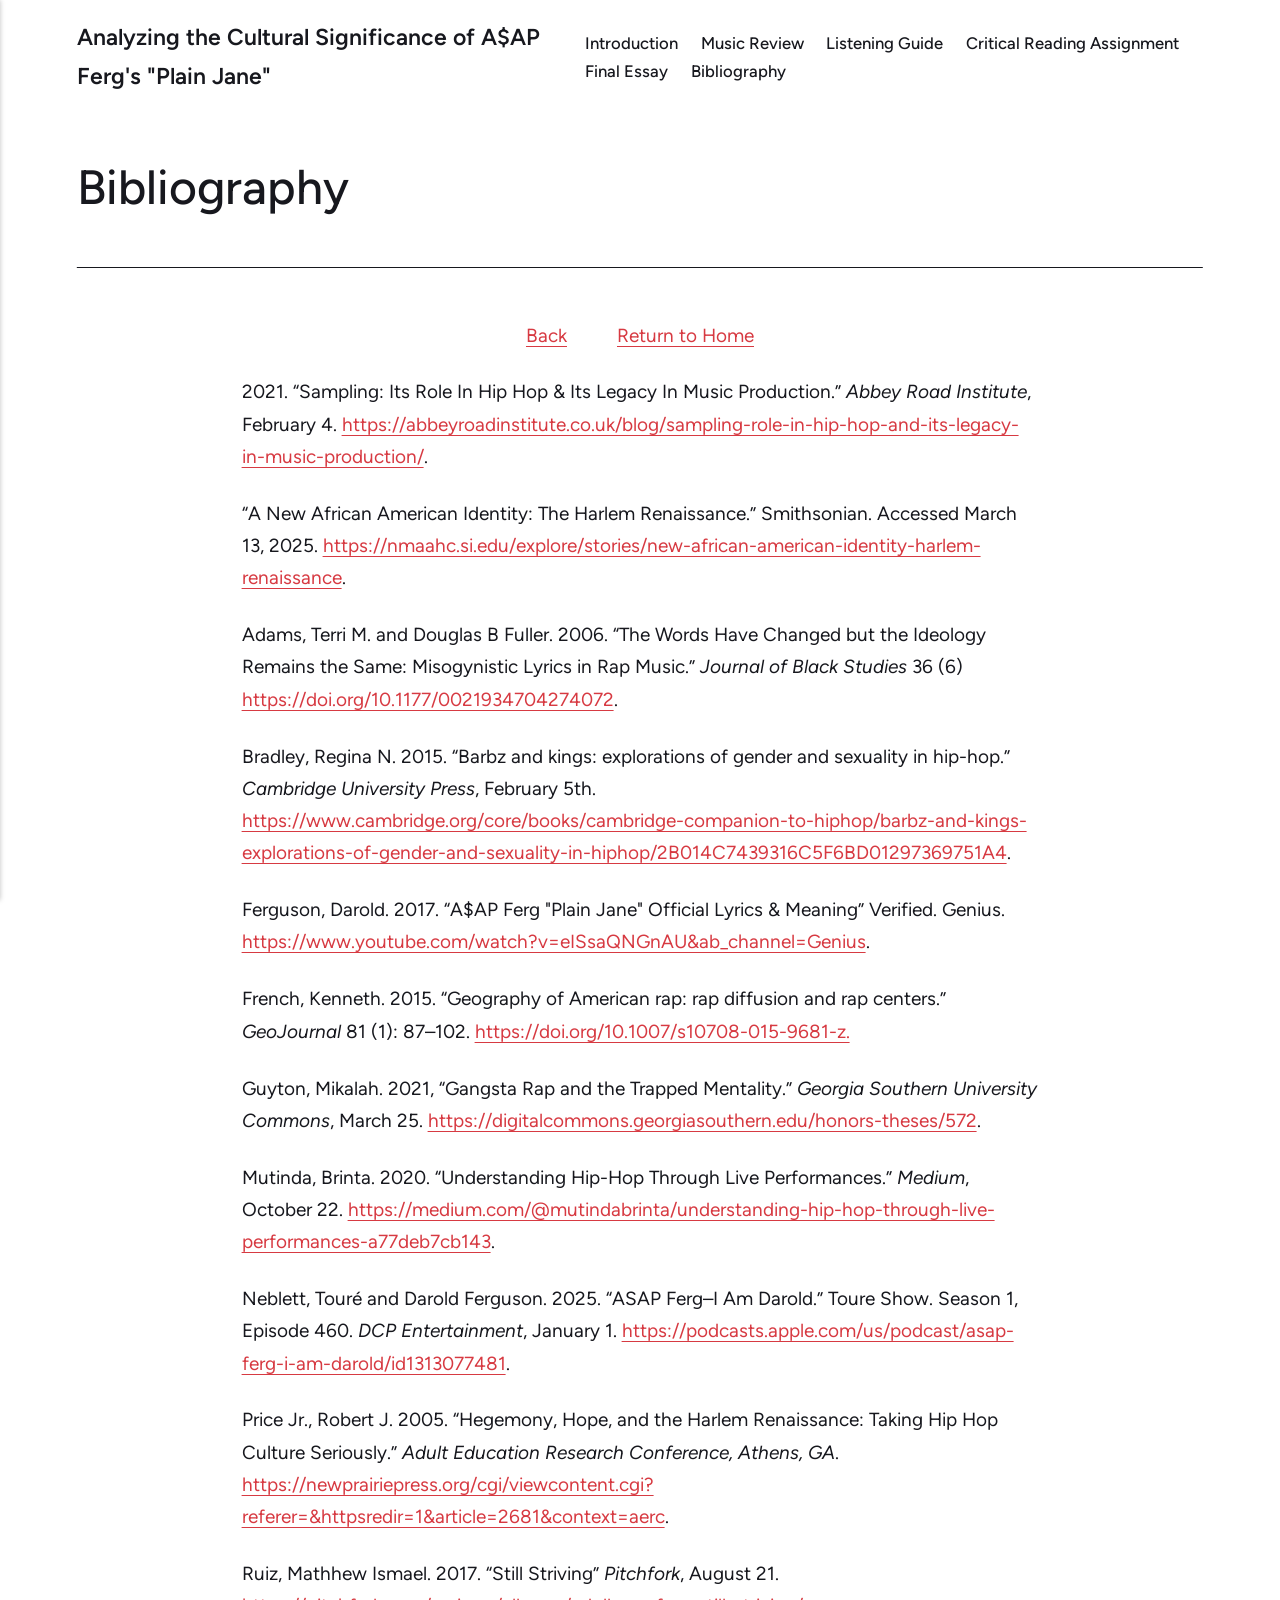
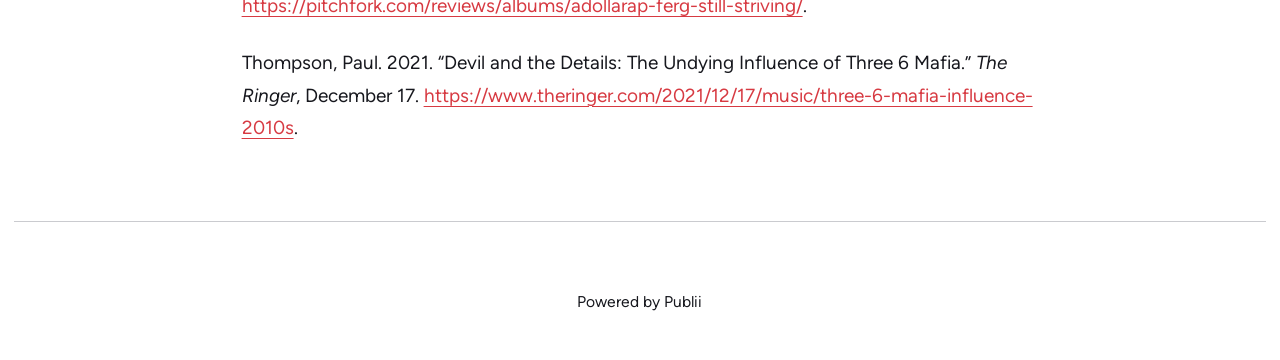
<file: bibliography-2.html>
<!DOCTYPE html><html lang="en-gb"><head><meta charset="utf-8"><meta http-equiv="X-UA-Compatible" content="IE=edge"><meta name="viewport" content="width=device-width,initial-scale=1"><title>Bibliography - Analyzing the Cultural Significance of A$AP Ferg&#x27;s &quot;Plain Jane&quot;</title><meta name="description" content="Back Return to Home 2021. “Sampling: Its Role In Hip Hop &amp; Its Legacy In Music Production.” Abbey Road Institute, February 4. https://abbeyroadinstitute.co.uk/blog/sampling-role-in-hip-hop-and-its-legacy-in-music-production/. “A New African American Identity: The Harlem Renaissance.” Smithsonian. Accessed March 13, 2025. https://nmaahc.si.edu/explore/stories/new-african-american-identity-harlem-renaissance. Adams, Terri M. and Douglas B Fuller. 2006."><meta name="generator" content="Publii Open-Source CMS for Static Site"><link rel="canonical" href="https://leojqian.github.io/final-project/bibliography-2.html"><link rel="alternate" type="application/atom+xml" href="https://leojqian.github.io/final-project/feed.xml" title="Analyzing the Cultural Significance of A$AP Ferg&#x27;s &quot;Plain Jane&quot; - RSS"><link rel="alternate" type="application/json" href="https://leojqian.github.io/final-project/feed.json" title="Analyzing the Cultural Significance of A$AP Ferg&#x27;s &quot;Plain Jane&quot; - JSON"><meta property="og:title" content="Bibliography"><meta property="og:site_name" content="Analyzing the Cultural Significance of A$AP Ferg's 'Plain Jane'"><meta property="og:description" content="Back Return to Home 2021. “Sampling: Its Role In Hip Hop &amp; Its Legacy In Music Production.” Abbey Road Institute, February 4. https://abbeyroadinstitute.co.uk/blog/sampling-role-in-hip-hop-and-its-legacy-in-music-production/. “A New African American Identity: The Harlem Renaissance.” Smithsonian. Accessed March 13, 2025. https://nmaahc.si.edu/explore/stories/new-african-american-identity-harlem-renaissance. Adams, Terri M. and Douglas B Fuller. 2006."><meta property="og:url" content="https://leojqian.github.io/final-project/bibliography-2.html"><meta property="og:type" content="article"><link rel="preload" href="https://leojqian.github.io/final-project/assets/dynamic/fonts/figtree/figtree.woff2" as="font" type="font/woff2" crossorigin><link rel="preload" href="https://leojqian.github.io/final-project/assets/dynamic/fonts/figtree/figtree-italic.woff2" as="font" type="font/woff2" crossorigin><link rel="stylesheet" href="https://leojqian.github.io/final-project/assets/css/style.css?v=17d6cbfd1ba200fd078443e1cfca6064"><script type="application/ld+json">{"@context":"http://schema.org","@type":"Article","mainEntityOfPage":{"@type":"WebPage","@id":"https://leojqian.github.io/final-project/bibliography-2.html"},"headline":"Bibliography","datePublished":"2025-04-10T12:09-04:00","dateModified":"2025-05-14T12:10-04:00","description":"Back Return to Home 2021. “Sampling: Its Role In Hip Hop &amp; Its Legacy In Music Production.” Abbey Road Institute, February 4. https://abbeyroadinstitute.co.uk/blog/sampling-role-in-hip-hop-and-its-legacy-in-music-production/. “A New African American Identity: The Harlem Renaissance.” Smithsonian. Accessed March 13, 2025. https://nmaahc.si.edu/explore/stories/new-african-american-identity-harlem-renaissance. Adams, Terri M. and Douglas B Fuller. 2006.","author":{"@type":"Person","name":"Leo Qian","url":"https://leojqian.github.io/final-project/authors/leo-qian/"},"publisher":{"@type":"Organization","name":"Leo Qian"}}</script><noscript><style>img[loading] {
                    opacity: 1;
                }</style></noscript></head><body class="page-template"><header class="top js-header"><a class="logo" href="https://leojqian.github.io/final-project/">Analyzing the Cultural Significance of A$AP Ferg&#x27;s &quot;Plain Jane&quot;</a><nav class="navbar js-navbar"><button class="navbar__toggle js-toggle" aria-label="Menu" aria-haspopup="true" aria-expanded="false"><span class="navbar__toggle-box"><span class="navbar__toggle-inner">Menu</span></span></button><ul class="navbar__menu"><li><a href="https://leojqian.github.io/final-project/introduction.html" target="_self">Introduction</a></li><li><a href="https://leojqian.github.io/final-project/music-review-2.html" target="_self">Music Review</a></li><li><a href="https://leojqian.github.io/final-project/listening-guide-2.html" target="_self">Listening Guide</a></li><li><a href="https://leojqian.github.io/final-project/critical-reading-assignment-2.html" target="_self">Critical Reading Assignment</a></li><li><a href="https://leojqian.github.io/final-project/final-essay-2.html" target="_self">Final Essay</a></li><li class="active"><a href="https://leojqian.github.io/final-project/bibliography-2.html" target="_self">Bibliography</a></li></ul></nav></header><main class="page"><article class="content"><div class="hero hero--noimage"><header class="hero__content"><div class="wrapper"><h1>Bibliography</h1></div></header></div><div class="entry-wrapper content__entry"><p class="align-center"><a href="https://leojqian.github.io/final-project/final-essay-2.html">Back</a>          <a href="https://leojqian.github.io/final-project/">Return to Home</a></p><p><span style="font-weight: 400;">2021. “Sampling: Its Role In Hip Hop &amp; Its Legacy In Music Production.” </span><i style="color: var(--text-primary-color); font-family: var(--editor-font-family); font-size: inherit; font-weight: var(--font-weight-normal);">Abbey Road Institute</i><span style="font-weight: 400;">, February 4. </span><a href="https://abbeyroadinstitute.co.uk/blog/sampling-role-in-hip-hop-and-its-legacy-in-music-production/" style="font-family: var(--editor-font-family); font-size: inherit; font-weight: var(--font-weight-normal);">https://abbeyroadinstitute.co.uk/blog/sampling-role-in-hip-hop-and-its-legacy-in-music-production/</a><span style="font-weight: 400;">.</span></p><p><span style="font-weight: 400;">“A New African American Identity: The Harlem Renaissance.” Smithsonian. Accessed March 13, 2025. </span><a href="https://nmaahc.si.edu/explore/stories/new-african-american-identity-harlem-renaissance"><span style="font-weight: 400;">https://nmaahc.si.edu/explore/stories/new-african-american-identity-harlem-renaissance</span></a><span style="font-weight: 400;">.</span></p><p><span style="font-weight: 400;">Adams, Terri M. and Douglas B Fuller. 2006. “The Words Have Changed but the Ideology Remains the Same: Misogynistic Lyrics in Rap Music.” </span><i><span style="font-weight: 400;">Journal of Black Studies </span></i><span style="font-weight: 400;">36 (6) </span><a href="https://doi.org/10.1177/0021934704274072"><span style="font-weight: 400;">https://doi.org/10.1177/0021934704274072</span></a><span style="font-weight: 400;">.</span></p><p><span style="font-weight: 400;">Bradley, Regina N. 2015. “Barbz and kings: explorations of gender and sexuality in hip-hop.” </span><i><span style="font-weight: 400;">Cambridge University Press</span></i><span style="font-weight: 400;">, February 5th. </span><a href="https://www.cambridge.org/core/books/cambridge-companion-to-hiphop/barbz-and-kings-explorations-of-gender-and-sexuality-in-hiphop/2B014C7439316C5F6BD01297369751A4"><span style="font-weight: 400;">https://www.cambridge.org/core/books/cambridge-companion-to-hiphop/barbz-and-kings-explorations-of-gender-and-sexuality-in-hiphop/2B014C7439316C5F6BD01297369751A4</span></a><span style="font-weight: 400;">.</span></p><p><span style="font-weight: 400;">Ferguson, Darold. 2017. “A$AP Ferg "Plain Jane" Official Lyrics &amp; Meaning” Verified. Genius. </span><a href="https://www.youtube.com/watch?v=eISsaQNGnAU&amp;ab_channel=Genius"><span style="font-weight: 400;">https://www.youtube.com/watch?v=eISsaQNGnAU&amp;ab_channel=Genius</span></a>.</p><p><span style="font-weight: 400;">French, Kenneth. 2015. “Geography of American rap: rap diffusion and rap centers.” </span><i><span style="font-weight: 400;">GeoJournal</span></i><span style="font-weight: 400;"> 81 (1): 87–102. </span><a href="https://doi.org/10.1007/s10708-015-9681-z"><span style="font-weight: 400;">https://doi.org/10.1007/s10708-015-9681-z.</span></a></p><p><span style="font-weight: 400;">Guyton, Mikalah. 2021, “Gangsta Rap and the Trapped Mentality.” </span><i><span style="font-weight: 400;">Georgia Southern University Commons</span></i><span style="font-weight: 400;">, March 25. </span><a href="https://digitalcommons.georgiasouthern.edu/honors-theses/572"><span style="font-weight: 400;">https://digitalcommons.georgiasouthern.edu/honors-theses/572</span></a>.</p><p><span style="font-weight: 400;">Mutinda, Brinta. 2020. “Understanding Hip-Hop Through Live Performances.” </span><i><span style="font-weight: 400;">Medium</span></i><span style="font-weight: 400;">, October 22. </span><a href="https://medium.com/@mutindabrinta/understanding-hip-hop-through-live-performances-a77deb7cb143"><span style="font-weight: 400;">https://medium.com/@mutindabrinta/understanding-hip-hop-through-live-performances-a77deb7cb143</span></a><span style="font-weight: 400;">.</span></p><p><span style="font-weight: 400;">Neblett, Touré and Darold Ferguson. 2025. “ASAP Ferg–I Am Darold.” Toure Show. Season 1, Episode 460. </span><i><span style="font-weight: 400;">DCP Entertainment</span></i><span style="font-weight: 400;">, January 1. </span><a href="https://podcasts.apple.com/us/podcast/asap-ferg-i-am-darold/id1313077481"><span style="font-weight: 400;">https://podcasts.apple.com/us/podcast/asap-ferg-i-am-darold/id1313077481</span></a><span style="font-weight: 400;">.</span></p><p><span style="font-weight: 400;">Price Jr., Robert J. 2005. “Hegemony, Hope, and the Harlem Renaissance: Taking Hip Hop Culture Seriously.” </span><i><span style="font-weight: 400;">Adult Education Research Conference, Athens, GA</span></i><span style="font-weight: 400;">. </span><a href="https://newprairiepress.org/cgi/viewcontent.cgi?referer=&amp;httpsredir=1&amp;article=2681&amp;context=aerc"><span style="font-weight: 400;">https://newprairiepress.org/cgi/viewcontent.cgi?referer=&amp;httpsredir=1&amp;article=2681&amp;context=aerc</span></a>.</p><p><span style="font-weight: 400;">Ruiz, Mathhew Ismael. 2017. “Still Striving” </span><i><span style="font-weight: 400;">Pitchfork</span></i><span style="font-weight: 400;">, August 21. </span><a href="https://pitchfork.com/reviews/albums/adollarap-ferg-still-striving/"><span style="font-weight: 400;">https://pitchfork.com/reviews/albums/adollarap-ferg-still-striving/</span></a>.</p><p><span style="font-weight: 400;">Thompson, Paul. 2021. “</span><span style="font-weight: 400;">Devil and the Details: The Undying Influence of Three 6 Mafia.</span><span style="font-weight: 400;">” </span><i><span style="font-weight: 400;">The Ringer</span></i><span style="font-weight: 400;">, December 17. </span><a href="https://www.theringer.com/2021/12/17/music/three-6-mafia-influence-2010s"><span style="font-weight: 400;">https://www.theringer.com/2021/12/17/music/three-6-mafia-influence-2010s</span></a><span style="font-weight: 400;">.</span></p></div></article></main><footer class="footer"><div class="wrapper"><div class="footer__copyright"><p>Powered by Publii</p></div><button id="backToTop" class="footer__bttop" aria-label="Back to top" title="Back to top"><svg width="20" height="20"><use xlink:href="https://leojqian.github.io/final-project/assets/svg/svg-map.svg#toparrow"/></svg></button></div></footer><script defer="defer" src="https://leojqian.github.io/final-project/assets/js/scripts.min.js?v=ffcbea6c02c8178d10092962b235a5b0"></script><script>window.publiiThemeMenuConfig={mobileMenuMode:'sidebar',animationSpeed:300,submenuWidth: 'auto',doubleClickTime:500,mobileMenuExpandableSubmenus:true,relatedContainerForOverlayMenuSelector:'.top'};</script><script>var images = document.querySelectorAll('img[loading]');
        for (var i = 0; i < images.length; i++) {
            if (images[i].complete) {
                images[i].classList.add('is-loaded');
            } else {
                images[i].addEventListener('load', function () {
                    this.classList.add('is-loaded');
                }, false);
            }
        }</script></body></html>
</file>
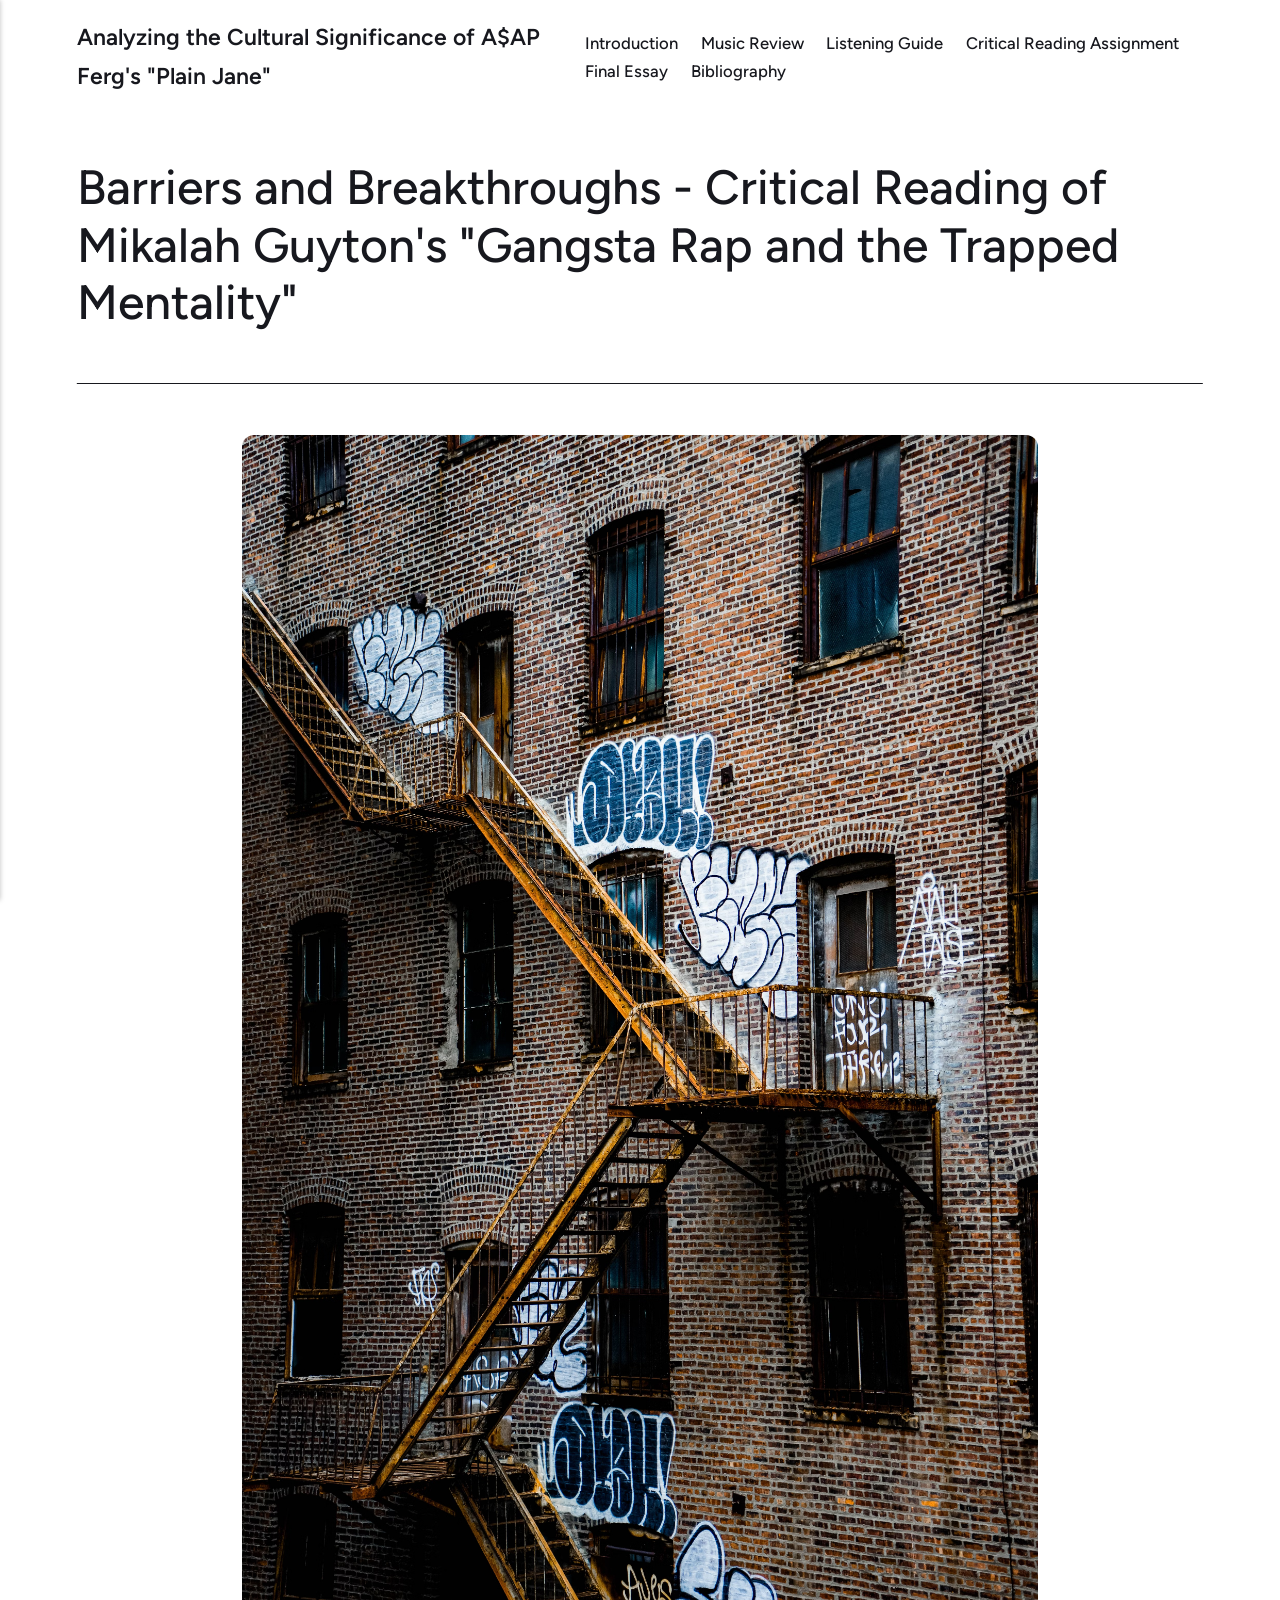
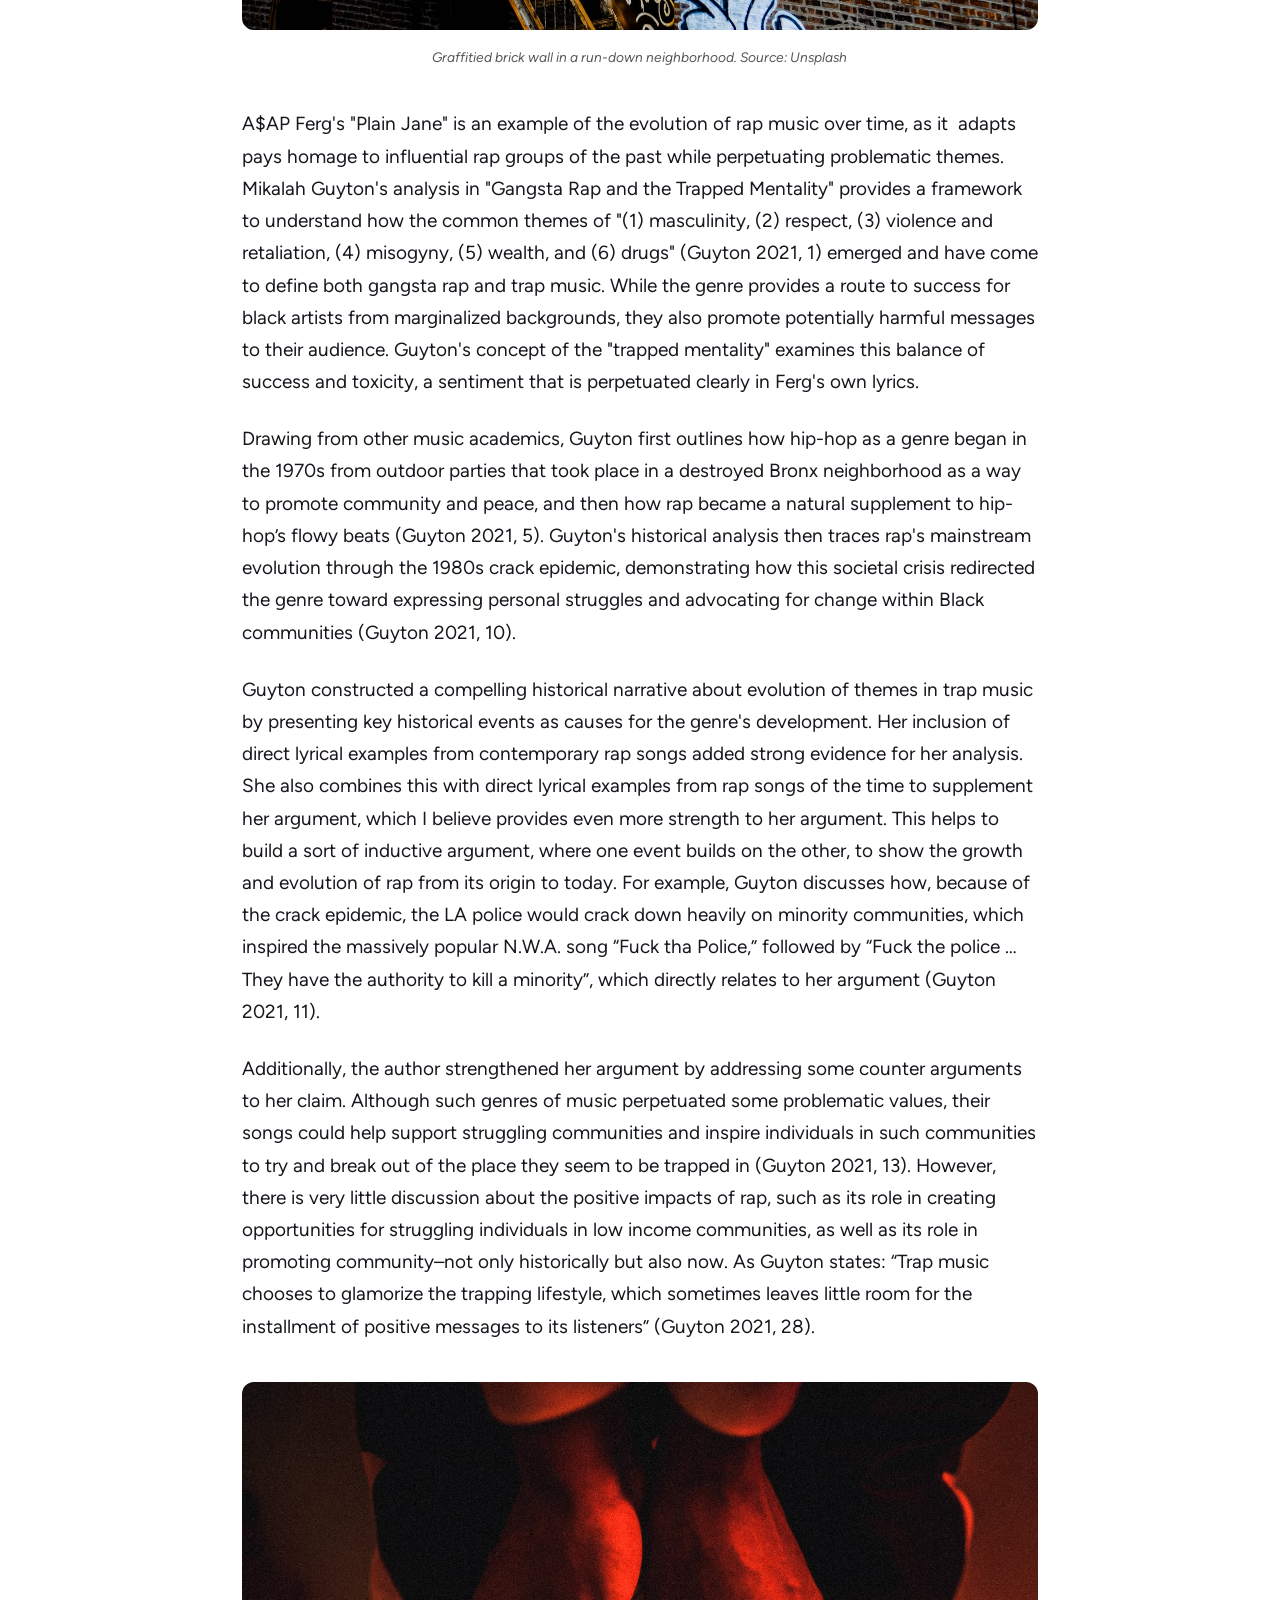
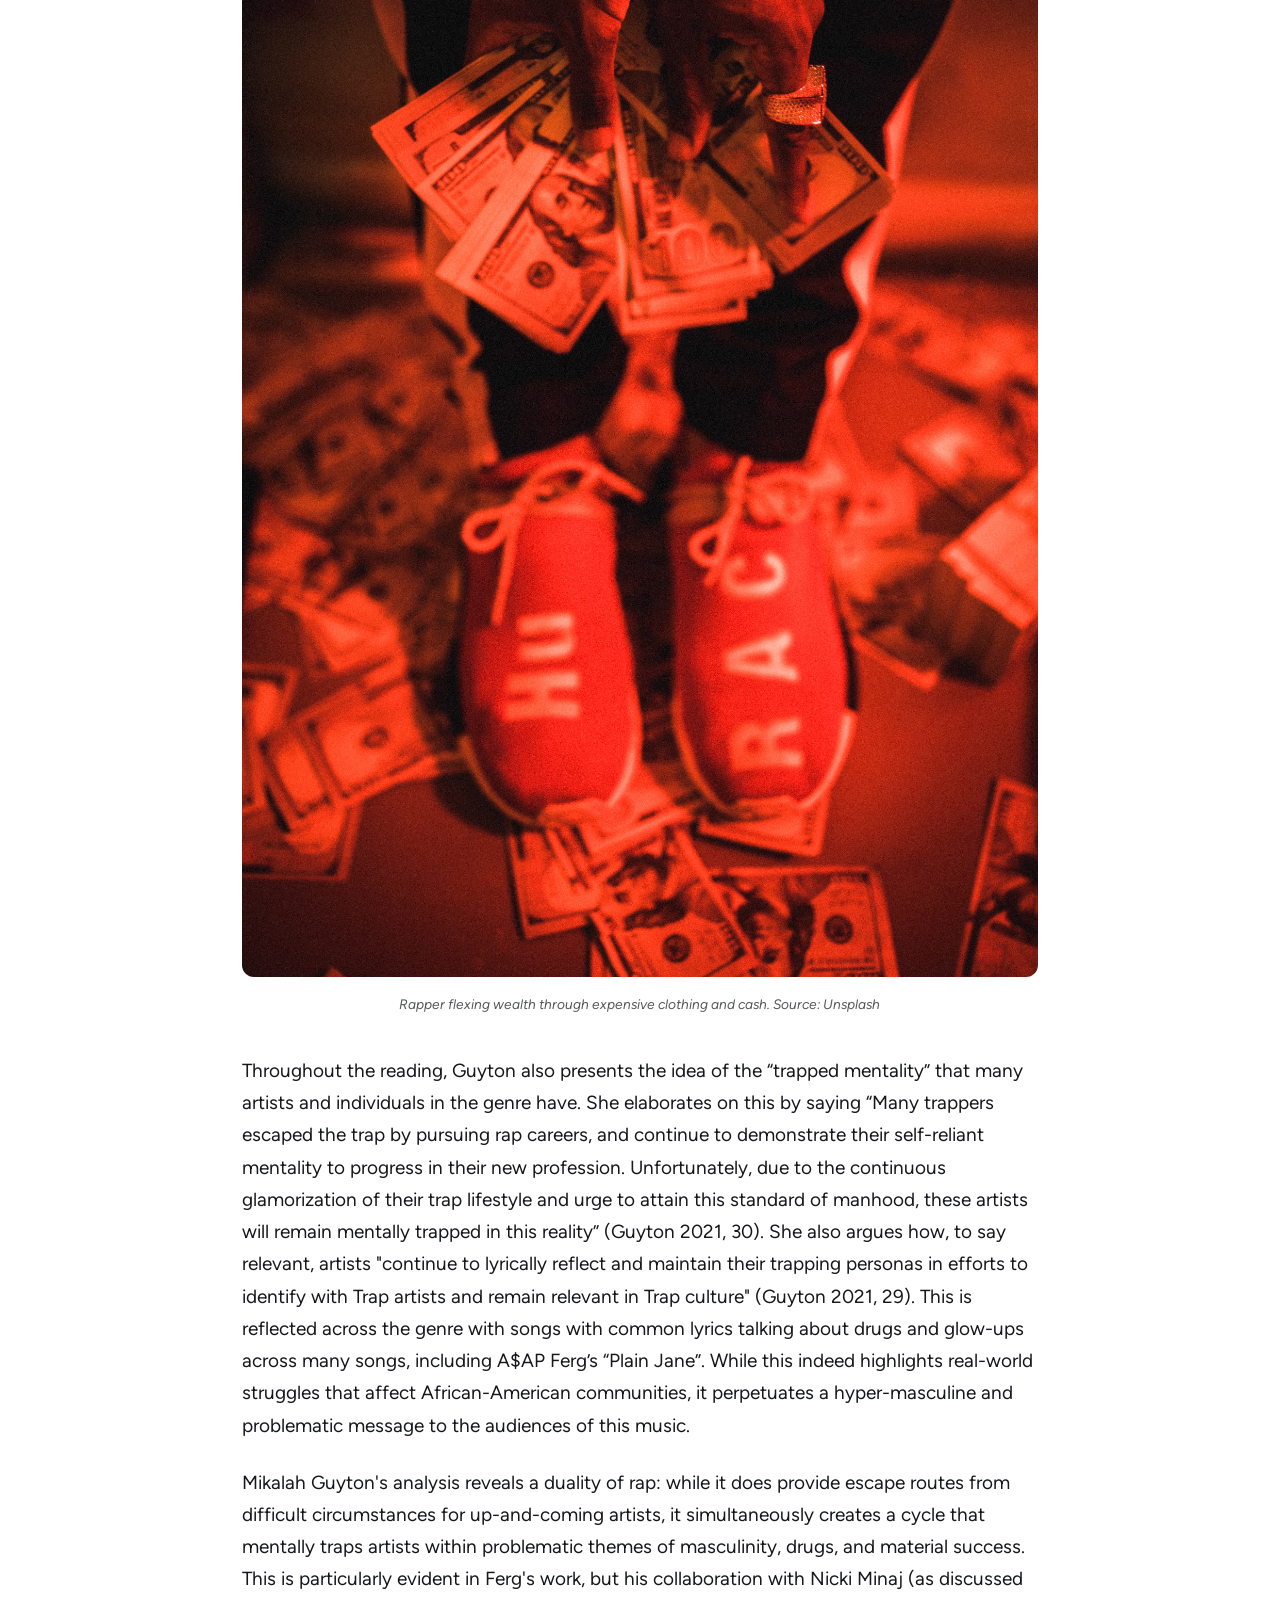
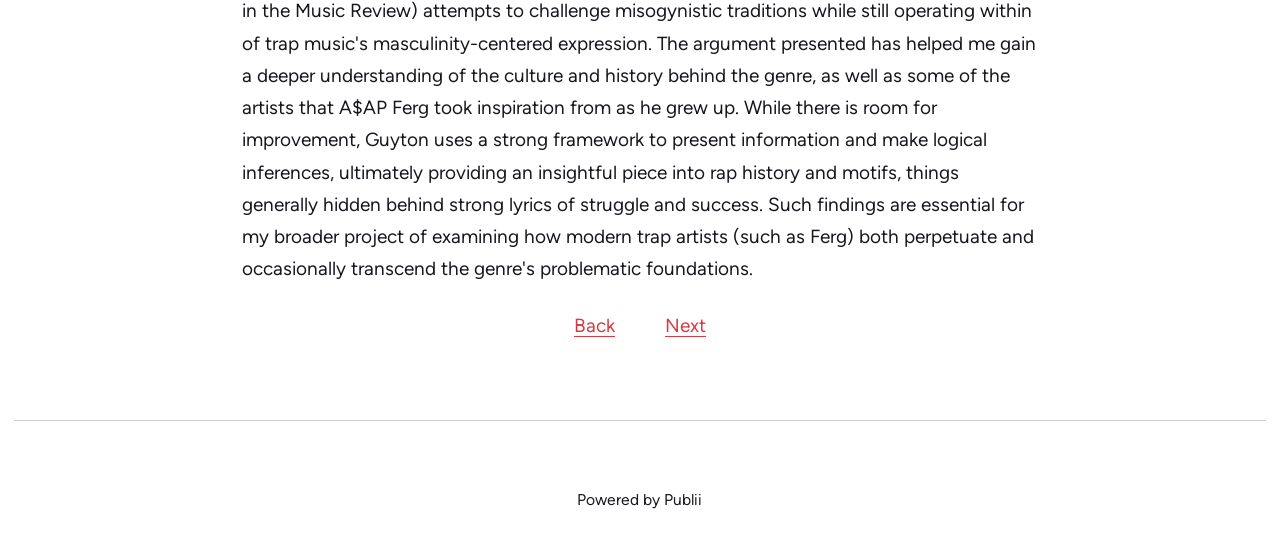
<file: critical-reading-assignment-2.html>
<!DOCTYPE html><html lang="en-gb"><head><meta charset="utf-8"><meta http-equiv="X-UA-Compatible" content="IE=edge"><meta name="viewport" content="width=device-width,initial-scale=1"><title>Barriers and Breakthroughs - Critical Reading of Mikalah Guyton&#x27;s &quot;Gangsta Rap and the Trapped Mentality&quot; - Analyzing the Cultural Significance of A$AP Ferg&#x27;s &quot;Plain Jane&quot;</title><meta name="description" content="Graffitied brick wall in a run-down neighborhood. Source: Unsplash A$AP Ferg's 'Plain Jane' is an example of the evolution of rap music over time, as it adapts pays homage to influential rap groups of the past while perpetuating problematic themes. Mikalah Guyton's analysis in 'Gangsta&hellip;"><meta name="generator" content="Publii Open-Source CMS for Static Site"><link rel="canonical" href="https://leojqian.github.io/final-project/critical-reading-assignment-2.html"><link rel="alternate" type="application/atom+xml" href="https://leojqian.github.io/final-project/feed.xml" title="Analyzing the Cultural Significance of A$AP Ferg&#x27;s &quot;Plain Jane&quot; - RSS"><link rel="alternate" type="application/json" href="https://leojqian.github.io/final-project/feed.json" title="Analyzing the Cultural Significance of A$AP Ferg&#x27;s &quot;Plain Jane&quot; - JSON"><meta property="og:title" content="Barriers and Breakthroughs - Critical Reading of Mikalah Guyton's 'Gangsta Rap and the Trapped Mentality'"><meta property="og:site_name" content="Analyzing the Cultural Significance of A$AP Ferg's 'Plain Jane'"><meta property="og:description" content="Graffitied brick wall in a run-down neighborhood. Source: Unsplash A$AP Ferg's 'Plain Jane' is an example of the evolution of rap music over time, as it adapts pays homage to influential rap groups of the past while perpetuating problematic themes. Mikalah Guyton's analysis in 'Gangsta&hellip;"><meta property="og:url" content="https://leojqian.github.io/final-project/critical-reading-assignment-2.html"><meta property="og:type" content="article"><link rel="preload" href="https://leojqian.github.io/final-project/assets/dynamic/fonts/figtree/figtree.woff2" as="font" type="font/woff2" crossorigin><link rel="preload" href="https://leojqian.github.io/final-project/assets/dynamic/fonts/figtree/figtree-italic.woff2" as="font" type="font/woff2" crossorigin><link rel="stylesheet" href="https://leojqian.github.io/final-project/assets/css/style.css?v=17d6cbfd1ba200fd078443e1cfca6064"><script type="application/ld+json">{"@context":"http://schema.org","@type":"Article","mainEntityOfPage":{"@type":"WebPage","@id":"https://leojqian.github.io/final-project/critical-reading-assignment-2.html"},"headline":"Barriers and Breakthroughs - Critical Reading of Mikalah Guyton's \"Gangsta Rap and the Trapped Mentality\"","datePublished":"2025-04-10T12:09-04:00","dateModified":"2025-05-15T03:20-04:00","description":"Graffitied brick wall in a run-down neighborhood. Source: Unsplash A$AP Ferg's 'Plain Jane' is an example of the evolution of rap music over time, as it adapts pays homage to influential rap groups of the past while perpetuating problematic themes. Mikalah Guyton's analysis in 'Gangsta&hellip;","author":{"@type":"Person","name":"Leo Qian","url":"https://leojqian.github.io/final-project/authors/leo-qian/"},"publisher":{"@type":"Organization","name":"Leo Qian"}}</script><noscript><style>img[loading] {
                    opacity: 1;
                }</style></noscript></head><body class="page-template"><header class="top js-header"><a class="logo" href="https://leojqian.github.io/final-project/">Analyzing the Cultural Significance of A$AP Ferg&#x27;s &quot;Plain Jane&quot;</a><nav class="navbar js-navbar"><button class="navbar__toggle js-toggle" aria-label="Menu" aria-haspopup="true" aria-expanded="false"><span class="navbar__toggle-box"><span class="navbar__toggle-inner">Menu</span></span></button><ul class="navbar__menu"><li><a href="https://leojqian.github.io/final-project/introduction.html" target="_self">Introduction</a></li><li><a href="https://leojqian.github.io/final-project/music-review-2.html" target="_self">Music Review</a></li><li><a href="https://leojqian.github.io/final-project/listening-guide-2.html" target="_self">Listening Guide</a></li><li class="active"><a href="https://leojqian.github.io/final-project/critical-reading-assignment-2.html" target="_self">Critical Reading Assignment</a></li><li><a href="https://leojqian.github.io/final-project/final-essay-2.html" target="_self">Final Essay</a></li><li><a href="https://leojqian.github.io/final-project/bibliography-2.html" target="_self">Bibliography</a></li></ul></nav></header><main class="page"><article class="content"><div class="hero hero--noimage"><header class="hero__content"><div class="wrapper"><h1>Barriers and Breakthroughs - Critical Reading of Mikalah Guyton&#x27;s &quot;Gangsta Rap and the Trapped Mentality&quot;</h1></div></header></div><div class="entry-wrapper content__entry"><figure class="post__image"><img loading="lazy" src="https://leojqian.github.io/final-project/media/posts/11/photo-1602866612108-121715664658.avif" alt="Ghetto wall" width="3087" height="4631"><figcaption>Graffitied brick wall in a run-down neighborhood. Source: Unsplash</figcaption></figure><p>A$AP Ferg's "Plain Jane" is an example of the evolution of rap music over time, as it  adapts pays homage to influential rap groups of the past while perpetuating problematic themes. Mikalah Guyton's analysis in "Gangsta Rap and the Trapped Mentality" provides a framework to understand how the common themes of "(1) masculinity, (2) respect, (3) violence and retaliation, (4) misogyny, (5) wealth, and (6) drugs" (Guyton 2021, 1) emerged and have come to define both gangsta rap and trap music. While the genre provides a route to success for black artists from marginalized backgrounds, they also promote potentially harmful messages to their audience. Guyton's concept of the "trapped mentality" examines this balance of success and toxicity, a sentiment that is perpetuated clearly in Ferg's own lyrics.</p><p><span style="font-weight: 400;">Drawing from other music academics, Guyton first outlines how hip-hop as a genre began in the 1970s from outdoor parties that took place in a destroyed Bronx neighborhood as a way to promote community and peace, and then how rap became a natural supplement to hip-hop’s flowy beats (Guyton 2021, 5). Guyton's historical analysis then traces rap's mainstream evolution through the 1980s crack epidemic, demonstrating how this societal crisis redirected the genre toward expressing personal struggles and advocating for change within Black communities (Guyton 2021, 10).</span></p><p><span style="font-weight: 400;">Guyton constructed a compelling historical narrative about evolution of themes in trap music by presenting key historical events as causes for the genre's development. Her inclusion of direct lyrical examples from contemporary rap songs added strong evidence for her analysis. </span><span style="color: var(--text-primary-color); font-family: var(--editor-font-family); font-size: inherit;">She also combines this with direct lyrical examples from rap songs of the time to supplement her argument, which I believe provides even more strength to her argument. This helps to build a sort of inductive argument, where one event builds on the other, to show the growth and evolution of rap from its origin to today. For example, Guyton discusses how, because of the crack epidemic, the LA police would crack down heavily on minority communities, which inspired the massively popular N.W.A. song “Fuck tha Police,” followed by “Fuck the police … They have the authority to kill a minority”, which directly relates to her argument (Guyton 2021, 11).</span></p><p><span style="font-weight: 400;">Additionally, the author strengthened her argument by addressing some counter arguments to her claim. Although such genres of music perpetuated some problematic values, their songs could help support struggling communities and inspire individuals in such communities to try and break out of the place they seem to be trapped in (Guyton 2021, 13). However, there is very little discussion about the positive impacts of rap, such as its role in creating opportunities for struggling individuals in low income communities, as well as its role in promoting community–not only historically but also now. As Guyton states: “Trap music chooses to glamorize the trapping lifestyle, which sometimes leaves little room for the installment of positive messages to its listeners” (Guyton 2021, 28). </span></p><figure class="post__image"><img loading="lazy" src="https://leojqian.github.io/final-project/media/posts/11/photo-1691164094808-bb812af230e0.avif" alt="Rapper flexing wealth through expensive clothing and cash." width="3087" height="4631"><figcaption>Rapper flexing wealth through expensive clothing and cash. Source: Unsplash</figcaption></figure><p><span style="font-weight: 400;">Throughout the reading, Guyton also presents the idea of the “trapped mentality” that many artists and individuals in the genre have. She elaborates on this by saying “Many trappers escaped the trap by pursuing rap careers, and continue to demonstrate their self-reliant mentality to progress in their new profession. Unfortunately, due to the continuous glamorization of their trap lifestyle and urge to attain this standard of manhood, these artists will remain mentally trapped in this reality” (Guyton 2021, 30). She also argues how, to say relevant, artists "continue to lyrically reflect and maintain their trapping personas in efforts to identify with Trap artists and remain relevant in Trap culture" (Guyton 2021, 29). This is reflected across the genre with songs with common lyrics talking about drugs and glow-ups across many songs, including A$AP Ferg’s “Plain Jane”. While this indeed highlights real-world struggles that affect African-American communities, it perpetuates a hyper-masculine and problematic message to the audiences of this music.</span></p><p class="whitespace-pre-wrap break-words"><span style="font-weight: 400;">Mikalah </span>Guyton's analysis reveals a duality of rap: while it does provide escape routes from difficult circumstances for up-and-coming artists, it simultaneously creates a cycle that mentally traps artists within problematic themes of masculinity, drugs, and material success. This is particularly evident in Ferg's work, but his collaboration with Nicki Minaj (as discussed in the Music Review) attempts to challenge misogynistic traditions while still operating within of trap music's masculinity-centered expression. <span style="font-weight: 400;">The argument presented has helped me gain a deeper understanding of the culture and history behind the genre, as well as some of the artists that A$AP Ferg took inspiration from as he grew up.</span> <span style="font-weight: 400;">While there is room for improvement, Guyton uses a strong framework to present information and make logical inferences, ultimately providing an insightful piece into rap history and motifs, things generally hidden behind strong lyrics of struggle and success. </span>Such findings are essential for my broader project of examining how modern trap artists (such as Ferg) both perpetuate and occasionally transcend the genre's problematic foundations.</p><p class="align-center"><a href="https://leojqian.github.io/final-project/listening-guide-2.html">Back</a>          <a href="https://leojqian.github.io/final-project/final-essay-2.html">Next</a></p></div></article></main><footer class="footer"><div class="wrapper"><div class="footer__copyright"><p>Powered by Publii</p></div><button id="backToTop" class="footer__bttop" aria-label="Back to top" title="Back to top"><svg width="20" height="20"><use xlink:href="https://leojqian.github.io/final-project/assets/svg/svg-map.svg#toparrow"/></svg></button></div></footer><script defer="defer" src="https://leojqian.github.io/final-project/assets/js/scripts.min.js?v=ffcbea6c02c8178d10092962b235a5b0"></script><script>window.publiiThemeMenuConfig={mobileMenuMode:'sidebar',animationSpeed:300,submenuWidth: 'auto',doubleClickTime:500,mobileMenuExpandableSubmenus:true,relatedContainerForOverlayMenuSelector:'.top'};</script><script>var images = document.querySelectorAll('img[loading]');
        for (var i = 0; i < images.length; i++) {
            if (images[i].complete) {
                images[i].classList.add('is-loaded');
            } else {
                images[i].addEventListener('load', function () {
                    this.classList.add('is-loaded');
                }, false);
            }
        }</script></body></html>
</file>
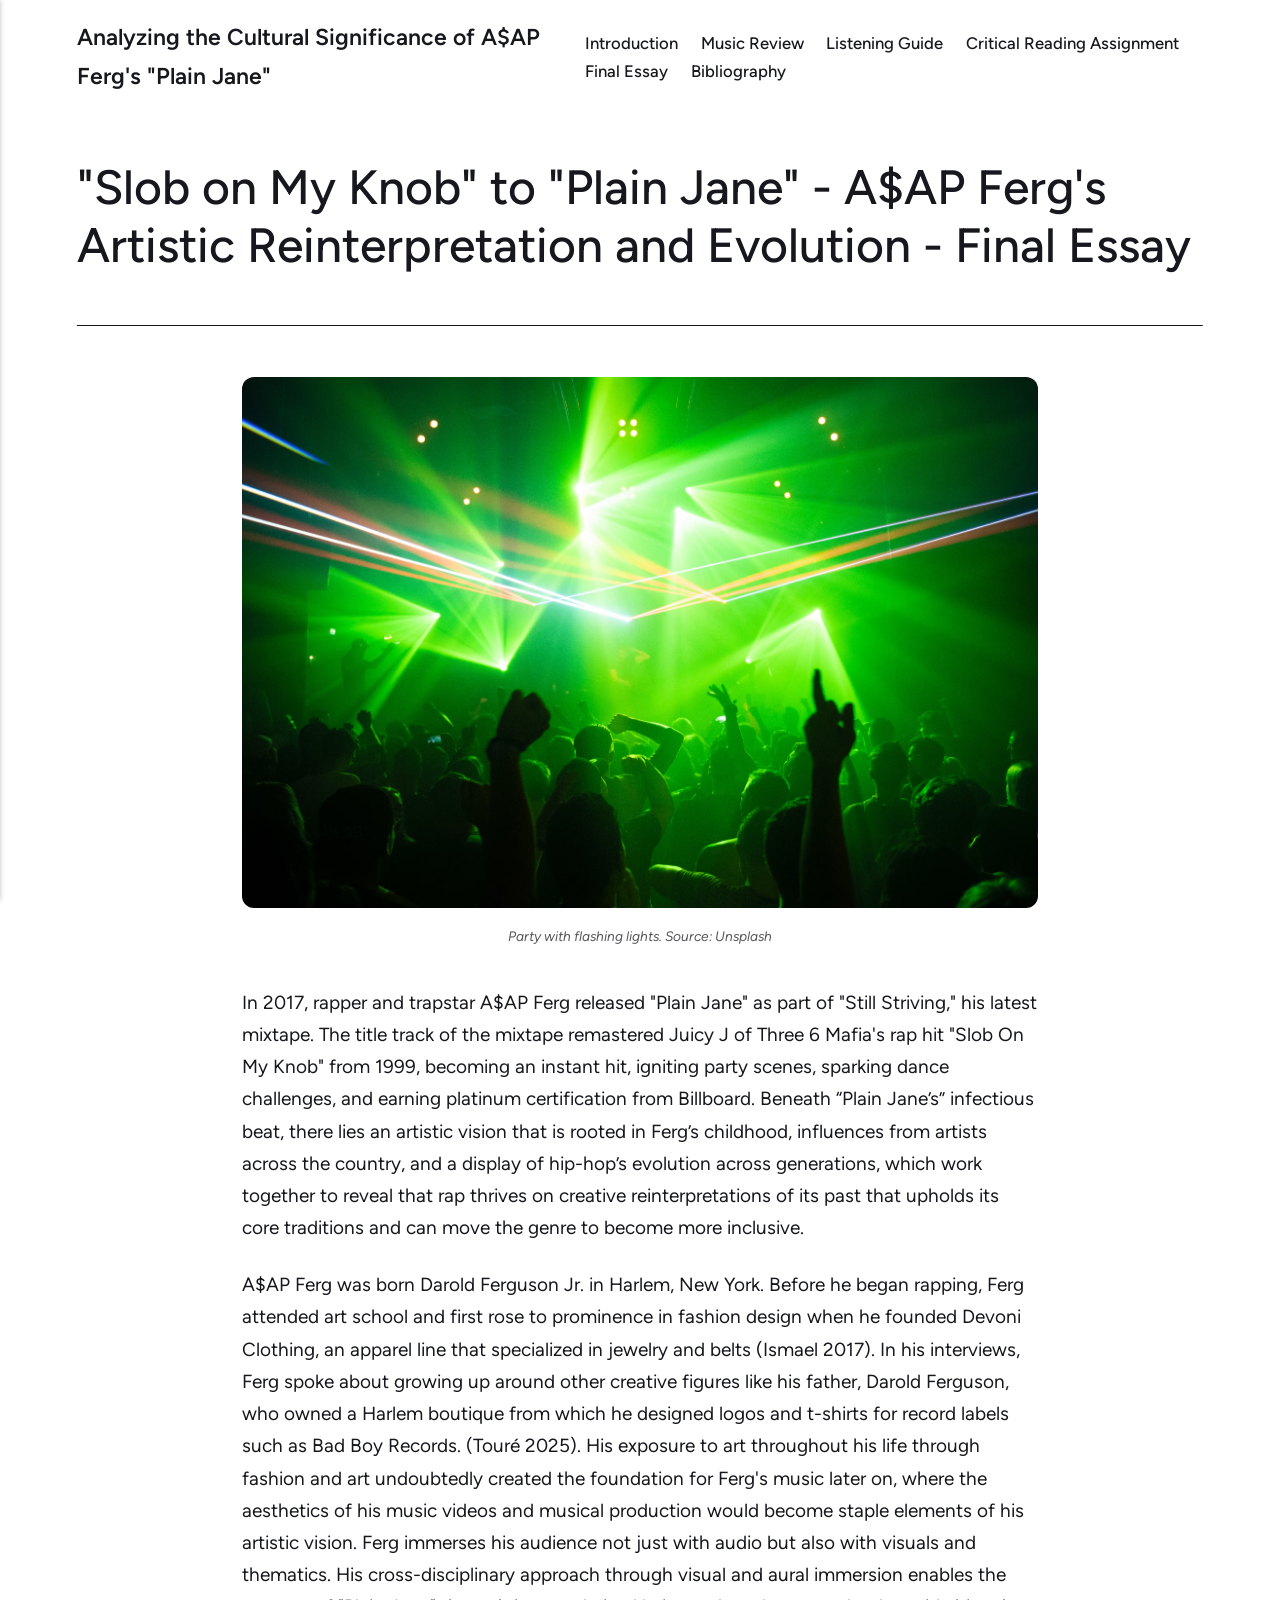
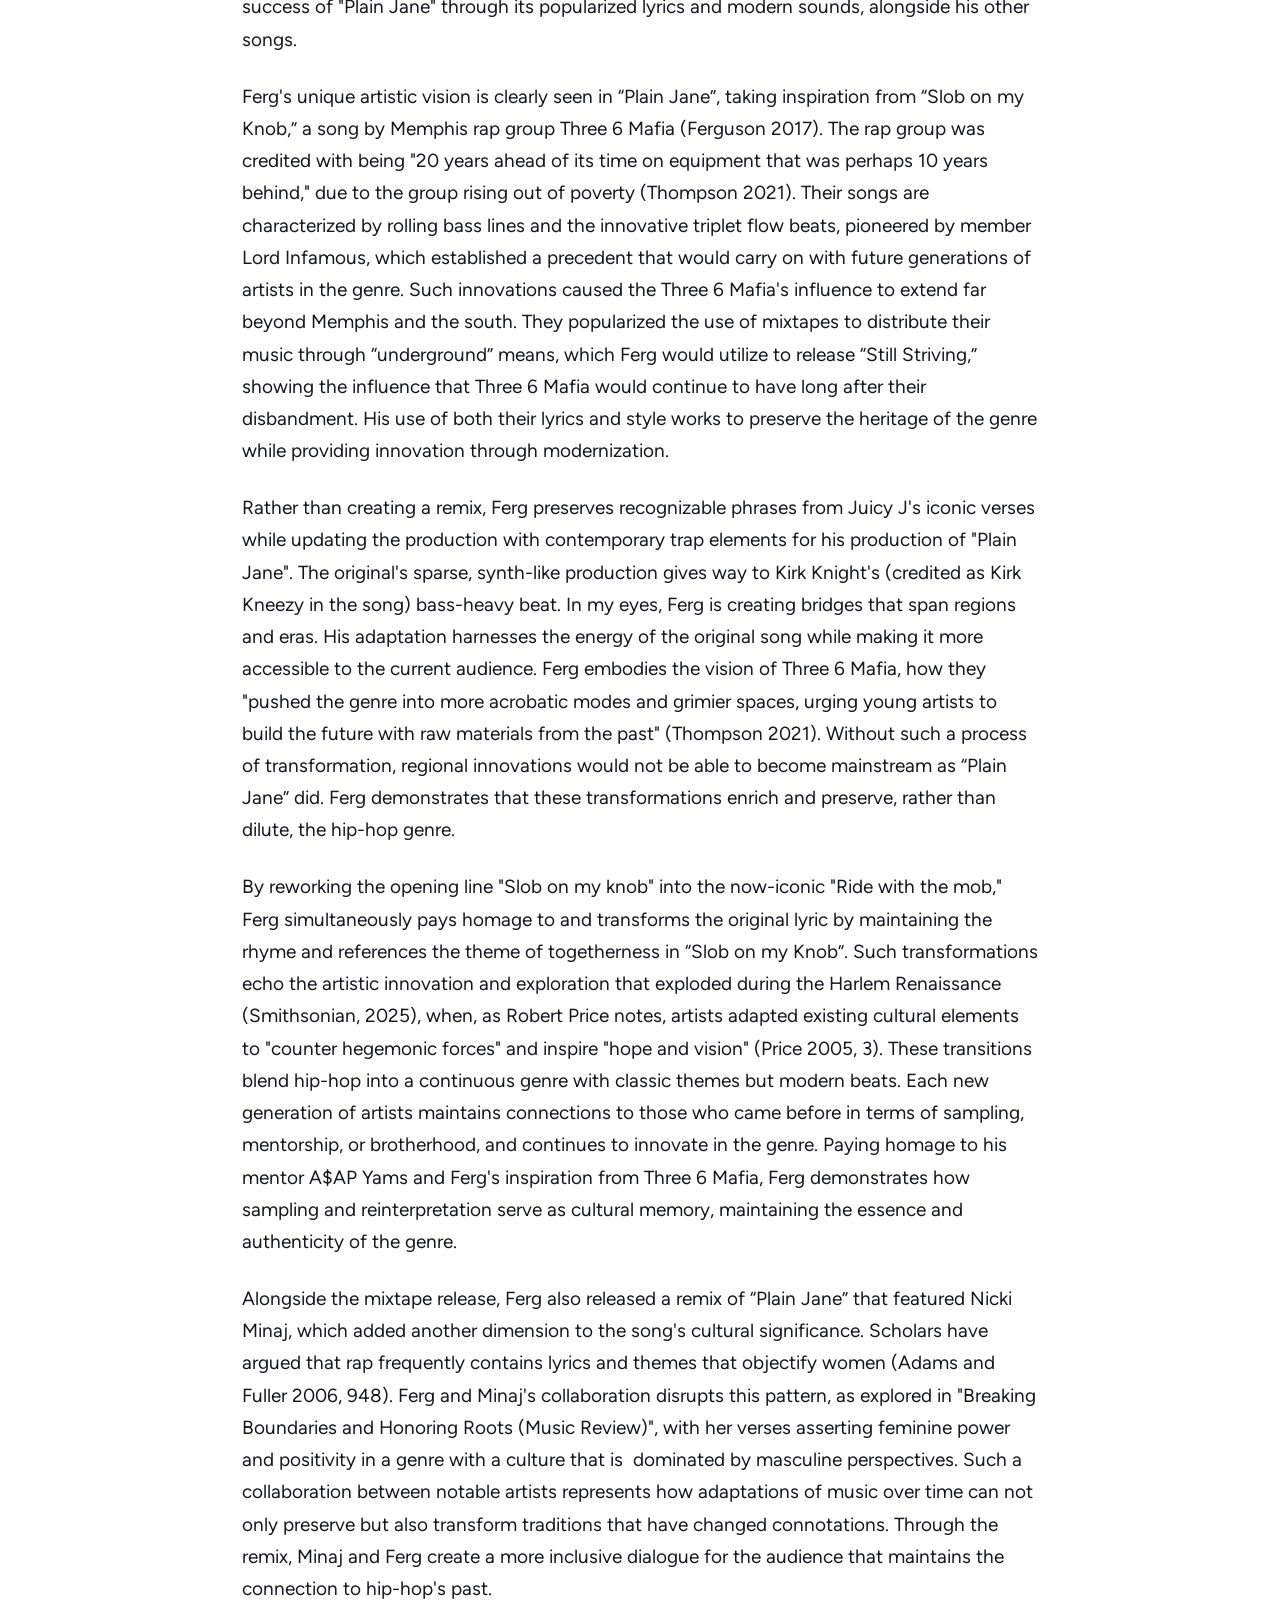
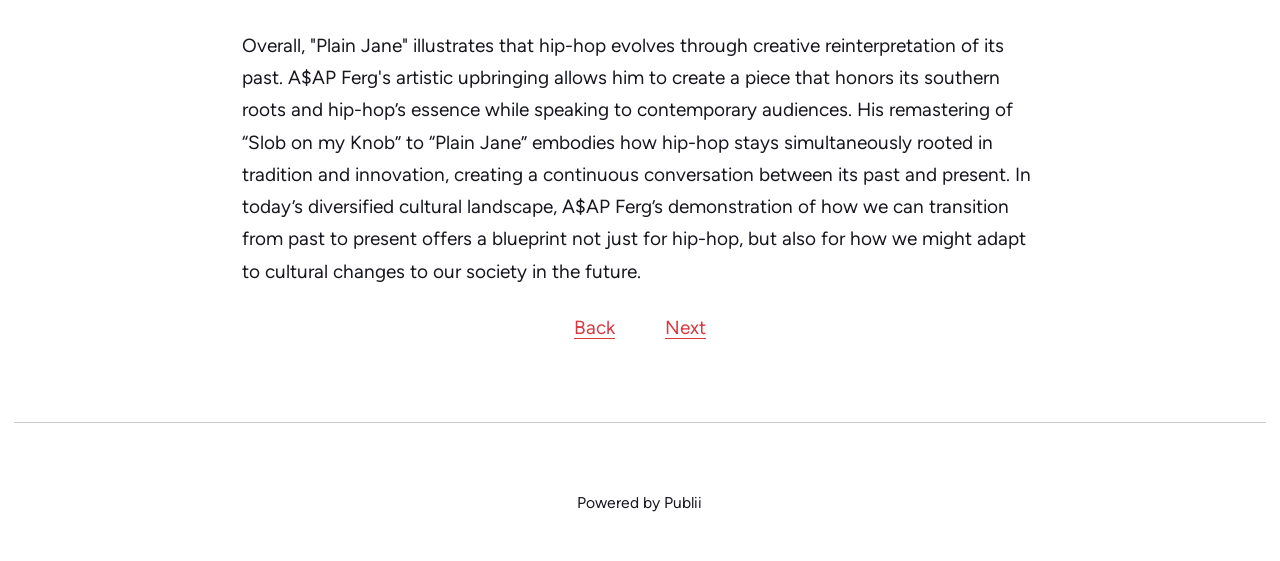
<file: final-essay-2.html>
<!DOCTYPE html><html lang="en-gb"><head><meta charset="utf-8"><meta http-equiv="X-UA-Compatible" content="IE=edge"><meta name="viewport" content="width=device-width,initial-scale=1"><title>&quot;Slob on My Knob&quot; to &quot;Plain Jane&quot; - A$AP Ferg&#x27;s Artistic Reinterpretation and Evolution - Final Essay - Analyzing the Cultural Significance of A$AP Ferg&#x27;s &quot;Plain Jane&quot;</title><meta name="description" content="Party with flashing lights. Source: Unsplash In 2017, rapper and trapstar A$AP Ferg released 'Plain Jane' as part of 'Still Striving,' his latest mixtape. The title track of the mixtape remastered Juicy J of Three 6 Mafia's rap hit 'Slob On My Knob' from 1999,&hellip;"><meta name="generator" content="Publii Open-Source CMS for Static Site"><link rel="canonical" href="https://leojqian.github.io/final-project/final-essay-2.html"><link rel="alternate" type="application/atom+xml" href="https://leojqian.github.io/final-project/feed.xml" title="Analyzing the Cultural Significance of A$AP Ferg&#x27;s &quot;Plain Jane&quot; - RSS"><link rel="alternate" type="application/json" href="https://leojqian.github.io/final-project/feed.json" title="Analyzing the Cultural Significance of A$AP Ferg&#x27;s &quot;Plain Jane&quot; - JSON"><meta property="og:title" content="'Slob on My Knob' to 'Plain Jane' - A$AP Ferg's Artistic Reinterpretation and Evolution - Final Essay"><meta property="og:site_name" content="Analyzing the Cultural Significance of A$AP Ferg's 'Plain Jane'"><meta property="og:description" content="Party with flashing lights. Source: Unsplash In 2017, rapper and trapstar A$AP Ferg released 'Plain Jane' as part of 'Still Striving,' his latest mixtape. The title track of the mixtape remastered Juicy J of Three 6 Mafia's rap hit 'Slob On My Knob' from 1999,&hellip;"><meta property="og:url" content="https://leojqian.github.io/final-project/final-essay-2.html"><meta property="og:type" content="article"><link rel="preload" href="https://leojqian.github.io/final-project/assets/dynamic/fonts/figtree/figtree.woff2" as="font" type="font/woff2" crossorigin><link rel="preload" href="https://leojqian.github.io/final-project/assets/dynamic/fonts/figtree/figtree-italic.woff2" as="font" type="font/woff2" crossorigin><link rel="stylesheet" href="https://leojqian.github.io/final-project/assets/css/style.css?v=17d6cbfd1ba200fd078443e1cfca6064"><script type="application/ld+json">{"@context":"http://schema.org","@type":"Article","mainEntityOfPage":{"@type":"WebPage","@id":"https://leojqian.github.io/final-project/final-essay-2.html"},"headline":"\"Slob on My Knob\" to \"Plain Jane\" - A$AP Ferg's Artistic Reinterpretation and Evolution - Final Essay","datePublished":"2025-04-10T12:09-04:00","dateModified":"2025-05-15T03:21-04:00","description":"Party with flashing lights. Source: Unsplash In 2017, rapper and trapstar A$AP Ferg released 'Plain Jane' as part of 'Still Striving,' his latest mixtape. The title track of the mixtape remastered Juicy J of Three 6 Mafia's rap hit 'Slob On My Knob' from 1999,&hellip;","author":{"@type":"Person","name":"Leo Qian","url":"https://leojqian.github.io/final-project/authors/leo-qian/"},"publisher":{"@type":"Organization","name":"Leo Qian"}}</script><noscript><style>img[loading] {
                    opacity: 1;
                }</style></noscript></head><body class="page-template"><header class="top js-header"><a class="logo" href="https://leojqian.github.io/final-project/">Analyzing the Cultural Significance of A$AP Ferg&#x27;s &quot;Plain Jane&quot;</a><nav class="navbar js-navbar"><button class="navbar__toggle js-toggle" aria-label="Menu" aria-haspopup="true" aria-expanded="false"><span class="navbar__toggle-box"><span class="navbar__toggle-inner">Menu</span></span></button><ul class="navbar__menu"><li><a href="https://leojqian.github.io/final-project/introduction.html" target="_self">Introduction</a></li><li><a href="https://leojqian.github.io/final-project/music-review-2.html" target="_self">Music Review</a></li><li><a href="https://leojqian.github.io/final-project/listening-guide-2.html" target="_self">Listening Guide</a></li><li><a href="https://leojqian.github.io/final-project/critical-reading-assignment-2.html" target="_self">Critical Reading Assignment</a></li><li class="active"><a href="https://leojqian.github.io/final-project/final-essay-2.html" target="_self">Final Essay</a></li><li><a href="https://leojqian.github.io/final-project/bibliography-2.html" target="_self">Bibliography</a></li></ul></nav></header><main class="page"><article class="content"><div class="hero hero--noimage"><header class="hero__content"><div class="wrapper"><h1>&quot;Slob on My Knob&quot; to &quot;Plain Jane&quot; - A$AP Ferg&#x27;s Artistic Reinterpretation and Evolution - Final Essay</h1></div></header></div><div class="entry-wrapper content__entry"><figure class="post__image"><img loading="lazy" src="https://leojqian.github.io/final-project/media/posts/12/photo-1578736641330-3155e606cd40.avif" alt="Party with flashing lights" width="3270" height="2180"><figcaption>Party with flashing lights. Source: Unsplash</figcaption></figure><p><span style="font-weight: 400;">In 2017, rapper and trapstar A$AP Ferg released "Plain Jane" as part of "Still Striving," his latest mixtape. The title track of the mixtape remastered Juicy J of Three 6 Mafia's rap hit "Slob On My Knob" from 1999, becoming an instant hit, igniting party scenes, sparking dance challenges, and earning platinum certification from Billboard. Beneath “Plain Jane’s” infectious beat, there lies an artistic vision that is rooted in Ferg’s childhood, influences from artists across the country, and a display of hip-hop’s evolution across generations, which work together to reveal that rap thrives on creative reinterpretations of its past that upholds its core traditions and can move the genre to become more inclusive.</span></p><p><span style="font-weight: 400;">A$AP Ferg was born Darold Ferguson Jr. in Harlem, New York. Before he began rapping, Ferg attended art school and first rose to prominence in fashion design when he founded Devoni Clothing, an apparel line that specialized in jewelry and belts (Ismael 2017). In his interviews, Ferg spoke about growing up around other creative figures like his father, Darold Ferguson, who owned a Harlem boutique from which he designed logos and t-shirts for record labels such as Bad Boy Records. (Touré 2025). His exposure to art throughout his life through fashion and art undoubtedly created the foundation for Ferg's music later on, where the aesthetics of his music videos and musical production would become staple elements of his artistic vision. Ferg immerses his audience not just with audio but also with visuals and thematics. His cross-disciplinary approach through visual and aural immersion enables the success of "Plain Jane" through its popularized lyrics and modern sounds, alongside his other songs.</span></p><p><span style="font-weight: 400;">Ferg's unique artistic vision is clearly seen in “Plain Jane”, taking inspiration from “Slob on my Knob,” a song by Memphis rap group Three 6 Mafia (Ferguson 2017). The rap group was credited with being "20 years ahead of its time on equipment that was perhaps 10 years behind," due to the group rising out of poverty (Thompson 2021). Their songs are characterized by rolling bass lines and the innovative triplet flow beats, pioneered by member Lord Infamous, which established a precedent that would carry on with future generations of artists in the genre. Such innovations caused the Three 6 Mafia's influence to extend far beyond Memphis and the south. They popularized the use of mixtapes to distribute their music through “underground” means, which Ferg would utilize to release “Still Striving,” showing the influence that Three 6 Mafia would continue to have long after their disbandment. His use of both their lyrics and style works to preserve the heritage of the genre while providing innovation through modernization.</span></p><p><span style="font-weight: 400;">Rather than creating a remix, Ferg preserves recognizable phrases from Juicy J's iconic verses while updating the production with contemporary trap elements for his production of "Plain Jane". The original's sparse, synth-like production gives way to Kirk Knight's (credited as Kirk Kneezy in the song) bass-heavy beat. In my eyes, Ferg is creating bridges that span regions and eras. His adaptation harnesses the energy of the original song while making it more accessible to the current audience. Ferg embodies the vision of Three 6 Mafia, how they "pushed the genre into more acrobatic modes and grimier spaces, urging young artists to build the future with raw materials from the past" (Thompson 2021). Without such a process of transformation, regional innovations would not be able to become mainstream as “Plain Jane” did. Ferg demonstrates that these transformations enrich and preserve, rather than dilute, the hip-hop genre. </span></p><p><span style="font-weight: 400;">By reworking the opening line "Slob on my knob" into the now-iconic "Ride with the mob," Ferg simultaneously pays homage to and transforms the original lyric by maintaining the rhyme and references the theme of togetherness in “Slob on my Knob”. Such transformations echo the artistic innovation and exploration that exploded during the Harlem Renaissance (Smithsonian, 2025), when, as Robert Price notes, artists adapted existing cultural elements to "counter hegemonic forces" and inspire "hope and vision" (Price 2005, 3). These transitions blend hip-hop into a continuous genre with classic themes but modern beats. Each new generation of artists maintains connections to those who came before in terms of sampling, mentorship, or brotherhood, and continues to innovate in the genre. Paying homage to his mentor A$AP Yams and Ferg's inspiration from Three 6 Mafia, Ferg demonstrates how sampling and reinterpretation serve as cultural memory, maintaining the essence and authenticity of the genre. </span></p><p><span style="font-weight: 400;">Alongside the mixtape release, Ferg also released a remix of “Plain Jane” that featured Nicki Minaj, which added another dimension to the song's cultural significance. Scholars have argued that rap frequently contains lyrics and themes that objectify women (Adams and Fuller 2006, 948). Ferg and Minaj's collaboration disrupts this pattern, as explored in "Breaking Boundaries and Honoring Roots (Music Review)", with her verses asserting feminine power and positivity in a genre with a culture that is  dominated by masculine perspectives. Such a collaboration between notable artists represents how adaptations of music over time can not only preserve but also transform traditions that have changed connotations. Through the remix, Minaj and Ferg create a more inclusive dialogue for the audience that maintains the connection to hip-hop's past.</span></p><p><span style="font-weight: 400;">Overall, "Plain Jane" illustrates that hip-hop evolves through creative reinterpretation of its past. A$AP Ferg's artistic upbringing allows him to create a piece that honors its southern roots and hip-hop’s essence while speaking to contemporary audiences. His remastering of “Slob on my Knob” to “Plain Jane” embodies how hip-hop stays simultaneously rooted in tradition and innovation, creating a continuous conversation between its past and present. In today’s diversified cultural landscape, A$AP Ferg’s demonstration of how we can transition from past to present offers a blueprint not just for hip-hop, but also for how we might adapt to cultural changes to our society in the future.</span></p><p class="align-center"><a href="https://leojqian.github.io/final-project/critical-reading-assignment-2.html">Back</a>          <a href="https://leojqian.github.io/final-project/bibliography-2.html">Next</a></p></div></article></main><footer class="footer"><div class="wrapper"><div class="footer__copyright"><p>Powered by Publii</p></div><button id="backToTop" class="footer__bttop" aria-label="Back to top" title="Back to top"><svg width="20" height="20"><use xlink:href="https://leojqian.github.io/final-project/assets/svg/svg-map.svg#toparrow"/></svg></button></div></footer><script defer="defer" src="https://leojqian.github.io/final-project/assets/js/scripts.min.js?v=ffcbea6c02c8178d10092962b235a5b0"></script><script>window.publiiThemeMenuConfig={mobileMenuMode:'sidebar',animationSpeed:300,submenuWidth: 'auto',doubleClickTime:500,mobileMenuExpandableSubmenus:true,relatedContainerForOverlayMenuSelector:'.top'};</script><script>var images = document.querySelectorAll('img[loading]');
        for (var i = 0; i < images.length; i++) {
            if (images[i].complete) {
                images[i].classList.add('is-loaded');
            } else {
                images[i].addEventListener('load', function () {
                    this.classList.add('is-loaded');
                }, false);
            }
        }</script></body></html>
</file>
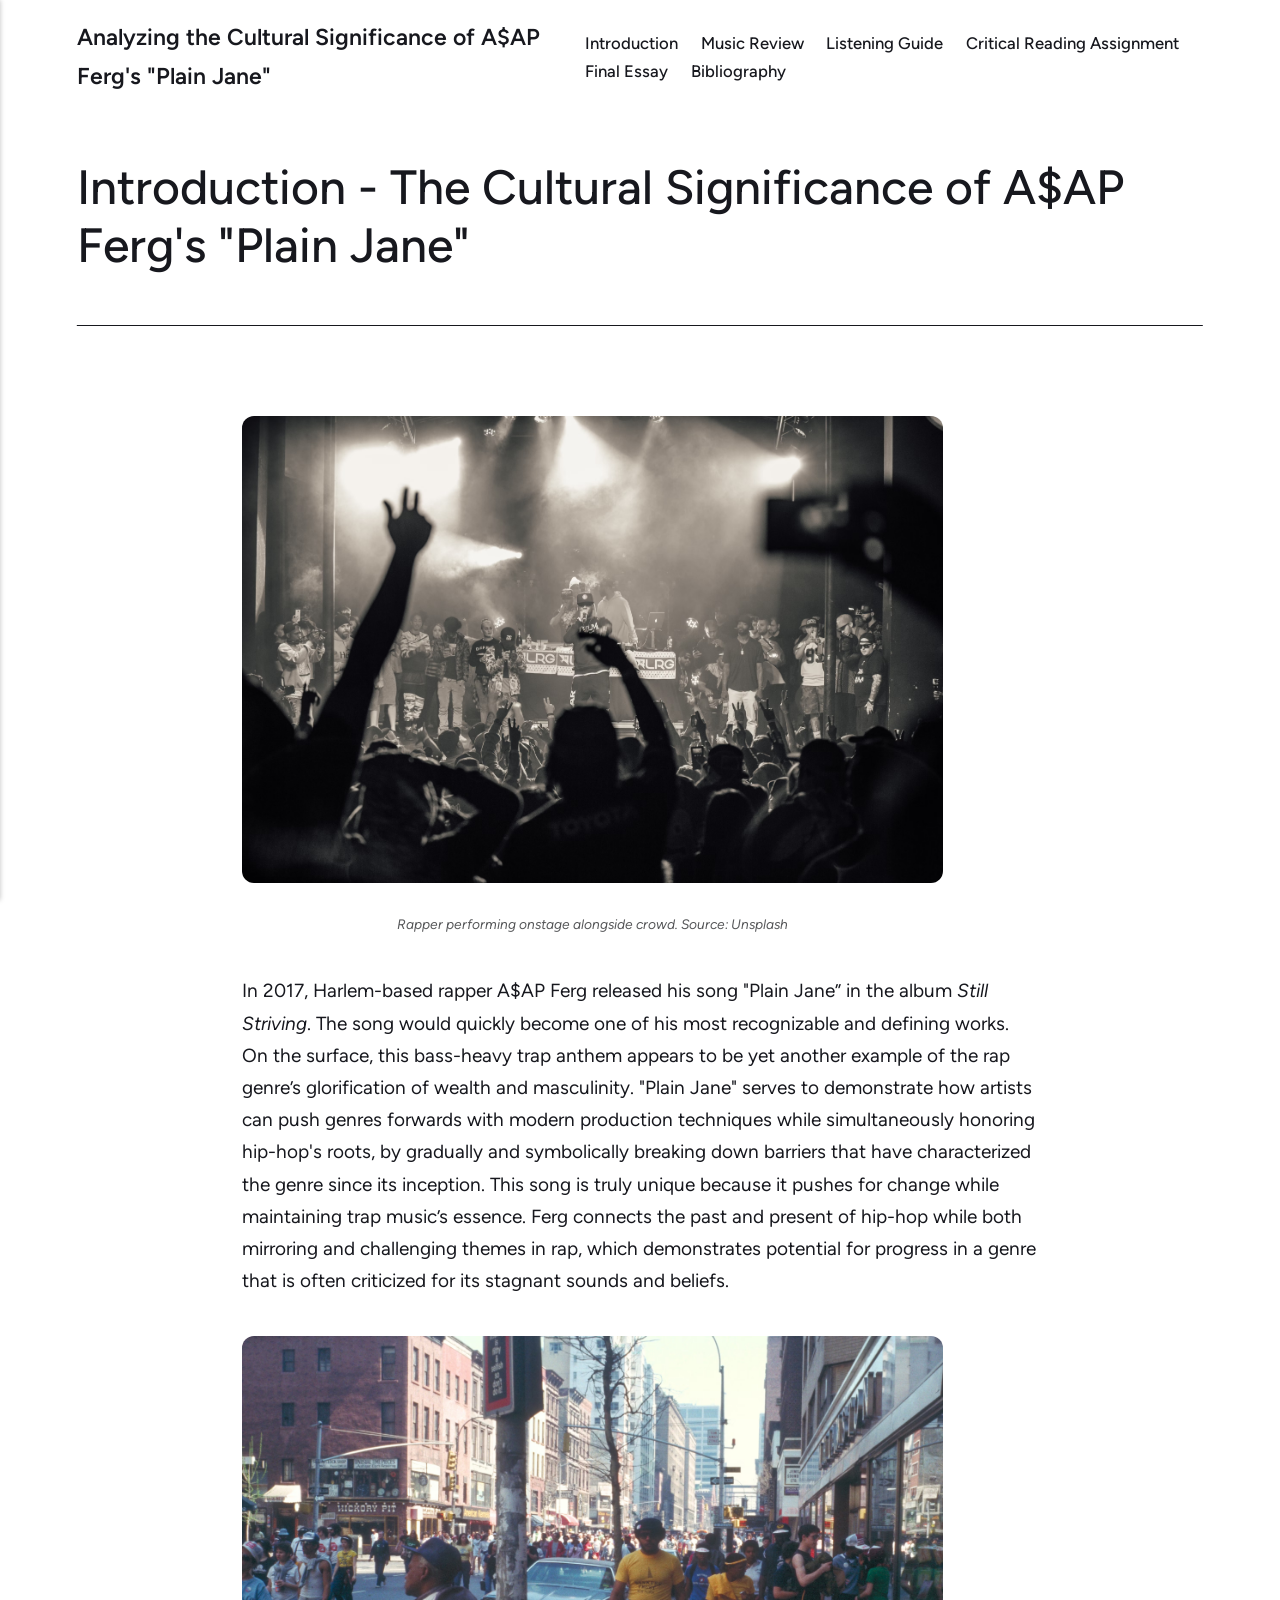
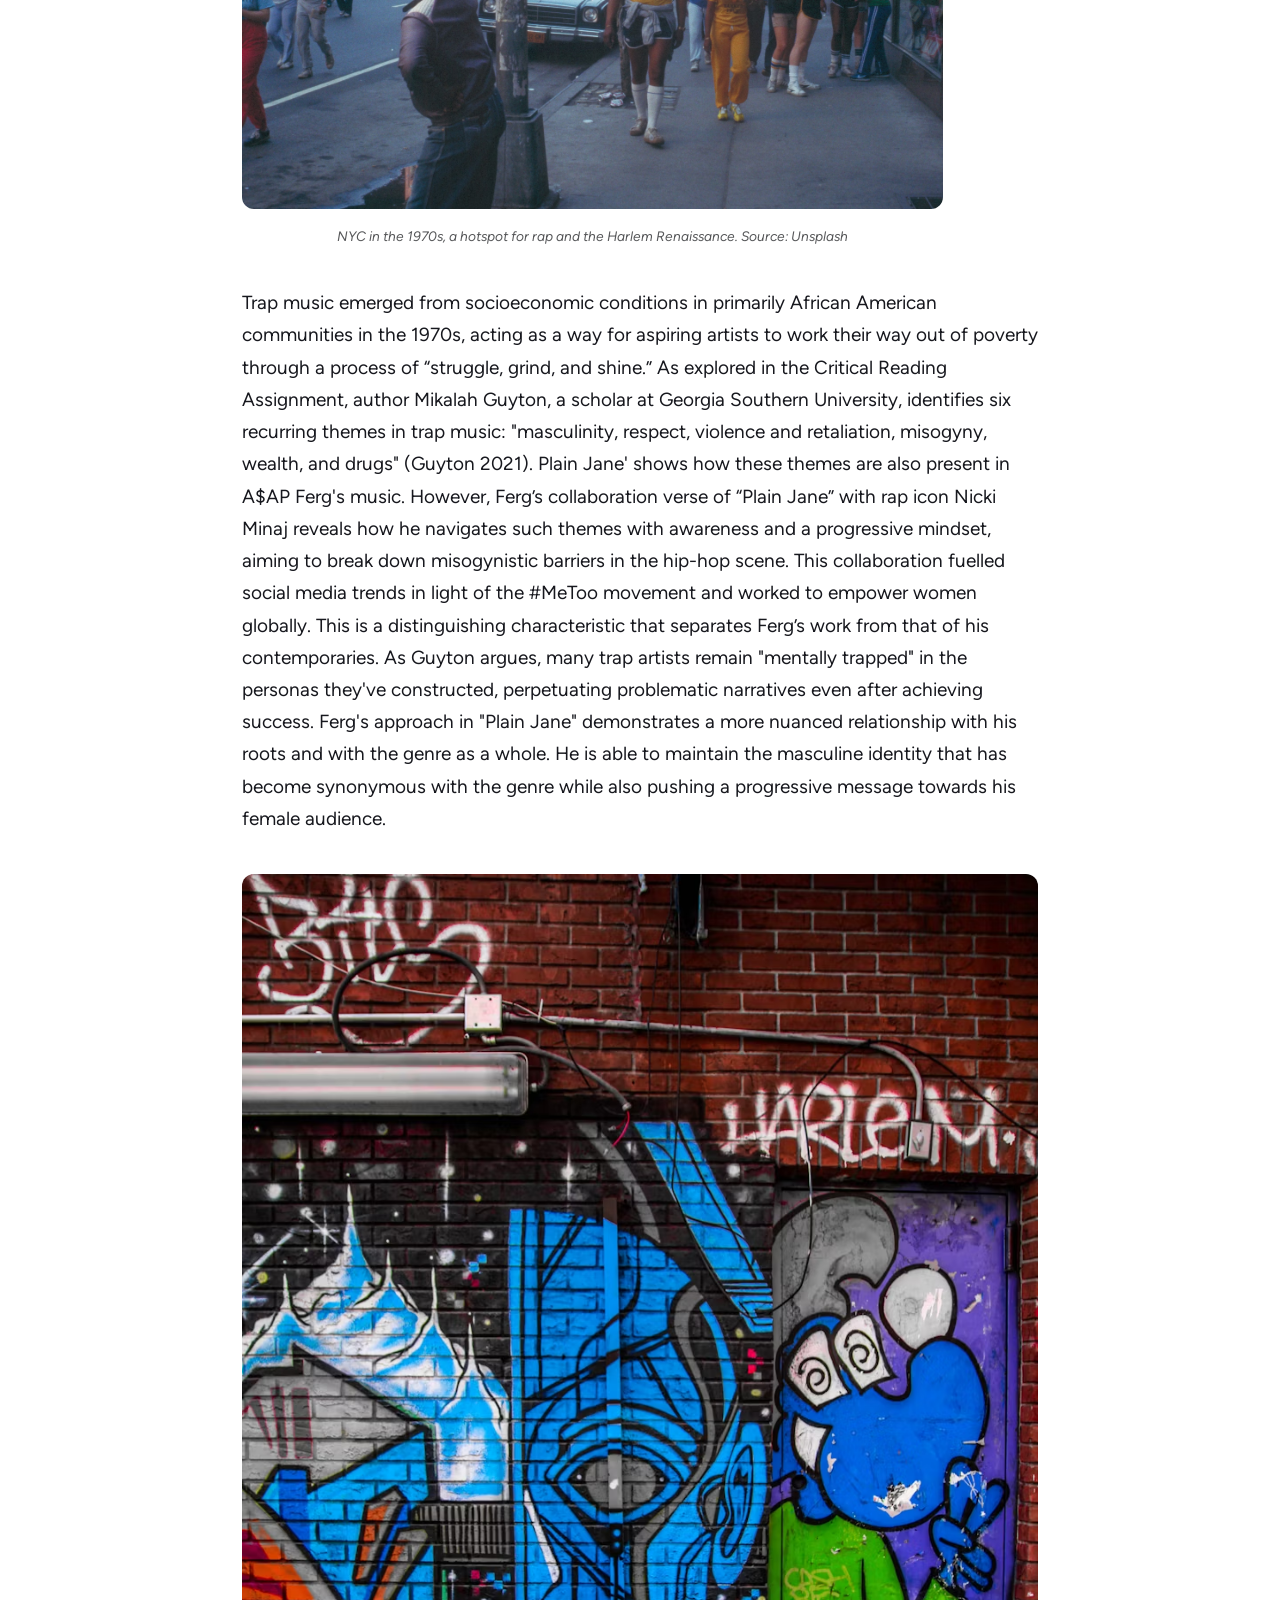
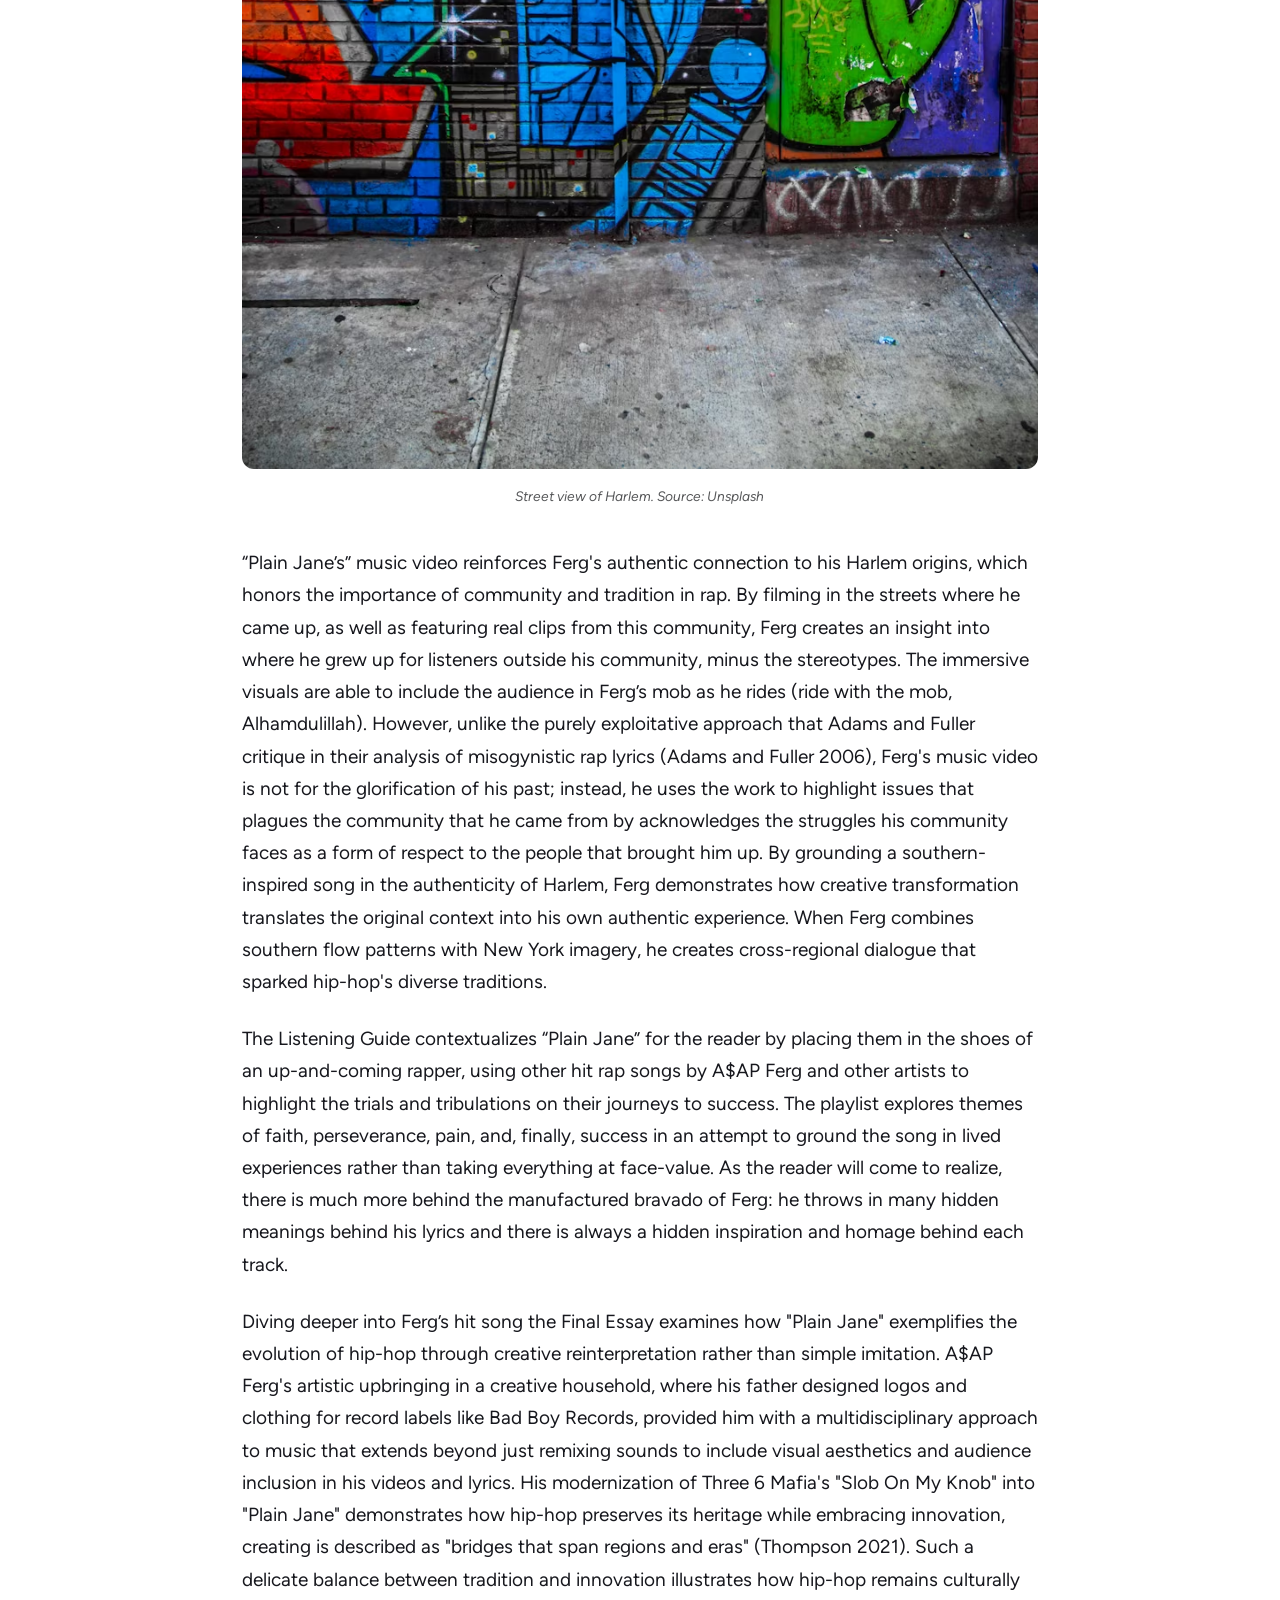
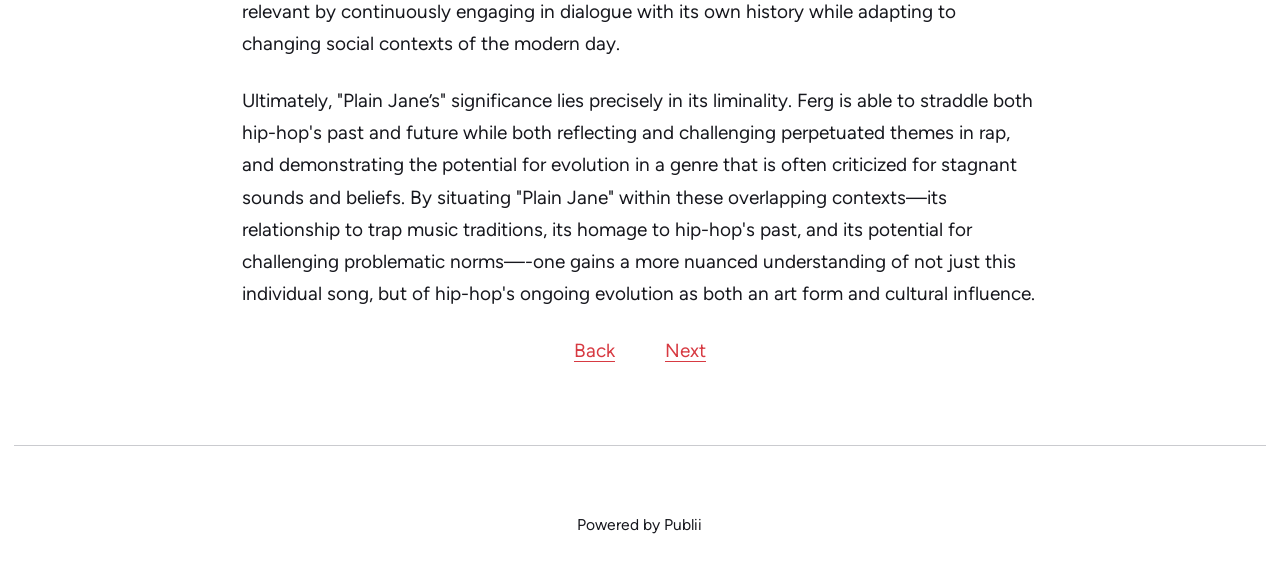
<file: introduction.html>
<!DOCTYPE html><html lang="en-gb"><head><meta charset="utf-8"><meta http-equiv="X-UA-Compatible" content="IE=edge"><meta name="viewport" content="width=device-width,initial-scale=1"><title>Introduction - The Cultural Significance of A$AP Ferg&#x27;s &quot;Plain Jane&quot; - Analyzing the Cultural Significance of A$AP Ferg&#x27;s &quot;Plain Jane&quot;</title><meta name="description" content="Rapper performing onstage alongside crowd. Source: Unsplash In 2017, Harlem-based rapper A$AP Ferg released his song 'Plain Jane” in the album Still Striving. The song would quickly become one of his most recognizable and defining works. On the surface, this bass-heavy trap anthem appears to&hellip;"><meta name="generator" content="Publii Open-Source CMS for Static Site"><link rel="canonical" href="https://leojqian.github.io/final-project/introduction.html"><link rel="alternate" type="application/atom+xml" href="https://leojqian.github.io/final-project/feed.xml" title="Analyzing the Cultural Significance of A$AP Ferg&#x27;s &quot;Plain Jane&quot; - RSS"><link rel="alternate" type="application/json" href="https://leojqian.github.io/final-project/feed.json" title="Analyzing the Cultural Significance of A$AP Ferg&#x27;s &quot;Plain Jane&quot; - JSON"><meta property="og:title" content="Introduction - The Cultural Significance of A$AP Ferg's 'Plain Jane'"><meta property="og:site_name" content="Analyzing the Cultural Significance of A$AP Ferg's 'Plain Jane'"><meta property="og:description" content="Rapper performing onstage alongside crowd. Source: Unsplash In 2017, Harlem-based rapper A$AP Ferg released his song 'Plain Jane” in the album Still Striving. The song would quickly become one of his most recognizable and defining works. On the surface, this bass-heavy trap anthem appears to&hellip;"><meta property="og:url" content="https://leojqian.github.io/final-project/introduction.html"><meta property="og:type" content="article"><link rel="preload" href="https://leojqian.github.io/final-project/assets/dynamic/fonts/figtree/figtree.woff2" as="font" type="font/woff2" crossorigin><link rel="preload" href="https://leojqian.github.io/final-project/assets/dynamic/fonts/figtree/figtree-italic.woff2" as="font" type="font/woff2" crossorigin><link rel="stylesheet" href="https://leojqian.github.io/final-project/assets/css/style.css?v=17d6cbfd1ba200fd078443e1cfca6064"><script type="application/ld+json">{"@context":"http://schema.org","@type":"Article","mainEntityOfPage":{"@type":"WebPage","@id":"https://leojqian.github.io/final-project/introduction.html"},"headline":"Introduction - The Cultural Significance of A$AP Ferg's \"Plain Jane\"","datePublished":"2025-04-10T12:11-04:00","dateModified":"2025-05-15T03:21-04:00","description":"Rapper performing onstage alongside crowd. Source: Unsplash In 2017, Harlem-based rapper A$AP Ferg released his song 'Plain Jane” in the album Still Striving. The song would quickly become one of his most recognizable and defining works. On the surface, this bass-heavy trap anthem appears to&hellip;","author":{"@type":"Person","name":"Leo Qian","url":"https://leojqian.github.io/final-project/authors/leo-qian/"},"publisher":{"@type":"Organization","name":"Leo Qian"}}</script><noscript><style>img[loading] {
                    opacity: 1;
                }</style></noscript></head><body class="page-template"><header class="top js-header"><a class="logo" href="https://leojqian.github.io/final-project/">Analyzing the Cultural Significance of A$AP Ferg&#x27;s &quot;Plain Jane&quot;</a><nav class="navbar js-navbar"><button class="navbar__toggle js-toggle" aria-label="Menu" aria-haspopup="true" aria-expanded="false"><span class="navbar__toggle-box"><span class="navbar__toggle-inner">Menu</span></span></button><ul class="navbar__menu"><li class="active"><a href="https://leojqian.github.io/final-project/introduction.html" target="_self">Introduction</a></li><li><a href="https://leojqian.github.io/final-project/music-review-2.html" target="_self">Music Review</a></li><li><a href="https://leojqian.github.io/final-project/listening-guide-2.html" target="_self">Listening Guide</a></li><li><a href="https://leojqian.github.io/final-project/critical-reading-assignment-2.html" target="_self">Critical Reading Assignment</a></li><li><a href="https://leojqian.github.io/final-project/final-essay-2.html" target="_self">Final Essay</a></li><li><a href="https://leojqian.github.io/final-project/bibliography-2.html" target="_self">Bibliography</a></li></ul></nav></header><main class="page"><article class="content"><div class="hero hero--noimage"><header class="hero__content"><div class="wrapper"><h1>Introduction - The Cultural Significance of A$AP Ferg&#x27;s &quot;Plain Jane&quot;</h1></div></header></div><div class="entry-wrapper content__entry"><figure class="post__image"><figure class="post__image"><img loading="lazy" src="https://leojqian.github.io/final-project/media/posts/15/photo-1508973379184-7517410fb0bc.avif" alt="Rapper performing. Source: Unsplash" width="701" height="467"></figure><figcaption>Rapper performing onstage alongside crowd. Source: Unsplash</figcaption></figure><p><span style="font-weight: 400;">In 2017, Harlem-based rapper A$AP Ferg released his song "Plain Jane” in the album </span><i><span style="font-weight: 400;">Still Striving</span></i><span style="font-weight: 400;">. The song would quickly become one of his most recognizable and defining works. On the surface, this bass-heavy trap anthem appears to be yet another example of the rap genre’s glorification of wealth and masculinity. "Plain Jane" serves to demonstrate how artists can push genres forwards with modern production techniques while simultaneously honoring hip-hop's roots, by gradually and symbolically breaking down barriers that have characterized the genre since its inception. This song is truly unique because it pushes for change while maintaining trap music’s essence. Ferg connects the past and present of hip-hop while both mirroring and challenging themes in rap, which demonstrates potential for progress in a genre that is often criticized for its stagnant sounds and beliefs. </span></p><figure class="post__image"><img loading="lazy" src="https://leojqian.github.io/final-project/media/posts/15/photo-1577463025428-d3f6289cae1f.avif" alt="NYC, 1970s. Source: Unsplash" width="701" height="473"><figcaption>NYC in the 1970s, a hotspot for rap and the Harlem Renaissance. Source: Unsplash</figcaption></figure><p><span style="font-weight: 400;">Trap music emerged from socioeconomic conditions in primarily African American communities in the 1970s, acting as a way for aspiring artists to work their way out of poverty through a process of “struggle, grind, and shine.” As explored in the Critical Reading Assignment, author Mikalah Guyton, a scholar at Georgia Southern University, identifies six recurring themes in trap music: "masculinity, respect, violence and retaliation, misogyny, wealth, and drugs" (Guyton 2021). Plain Jane' shows how these themes are also present in A$AP Ferg's music. However, Ferg’s collaboration verse of “Plain Jane” with rap icon Nicki Minaj reveals how he navigates such themes with awareness and a progressive mindset, aiming to break down misogynistic barriers in the hip-hop scene. This collaboration fuelled social media trends in light of the #MeToo movement and worked to empower women globally. This is a distinguishing characteristic that separates Ferg’s work from that of his contemporaries. As Guyton argues, many trap artists remain "mentally trapped" in the personas they've constructed, perpetuating problematic narratives even after achieving success. Ferg's approach in "Plain Jane" demonstrates a more nuanced relationship with his roots and with the genre as a whole. He is able to maintain the masculine identity that has become synonymous with the genre while also pushing a progressive message towards his female audience.</span></p><figure class="post__image"><img loading="lazy" src="https://leojqian.github.io/final-project/media/posts/15/photo-1592360670940-f7fada96f723-2.avif" alt="" width="900" height="1350"><figcaption>Street view of Harlem. Source: Unsplash</figcaption></figure><p><span style="font-weight: 400;">“Plain Jane’s” music video reinforces Ferg's authentic connection to his Harlem origins, which honors the importance of community and tradition in rap. By filming in the streets where he came up, as well as featuring real clips from this community, Ferg creates an insight into where he grew up for listeners outside his community, minus the stereotypes. The immersive visuals are able to include the audience in Ferg’s mob as he rides (ride with the mob, Alhamdulillah). However, unlike the purely exploitative approach that Adams and Fuller critique in their analysis of misogynistic rap lyrics (Adams and Fuller 2006), Ferg's music video is not for the glorification of his past; instead, he uses the work to highlight issues that plagues the community that he came from by acknowledges the struggles his community faces as a form of respect to the people that brought him up. By grounding a southern-inspired song in the authenticity of Harlem, Ferg demonstrates how creative transformation translates the original context into his own authentic experience. When Ferg combines southern flow patterns with New York imagery, he creates cross-regional dialogue that sparked hip-hop's diverse traditions.</span></p><p><span style="font-weight: 400;"></span><span style="font-weight: 400;">The Listening Guide contextualizes “Plain Jane” for the reader by placing them in the shoes of an up-and-coming rapper, using other hit rap songs by A$AP Ferg and other artists to highlight the trials and tribulations on their journeys to success. The playlist explores themes of faith, perseverance, pain, and, finally, success in an attempt to ground the song in lived experiences rather than taking everything at face-value. As the reader will come to realize, there is much more behind the manufactured bravado of Ferg: he throws in many hidden meanings behind his lyrics and there is always a hidden inspiration and homage behind each track. </span></p><p>Diving deeper into Ferg’s hit song the Final Essay examines how "Plain Jane" exemplifies the evolution of hip-hop through creative reinterpretation rather than simple imitation. A$AP Ferg's artistic upbringing in a creative household, where his father designed logos and clothing for record labels like Bad Boy Records, provided him with a multidisciplinary approach to music that extends beyond just remixing sounds to include visual aesthetics and audience inclusion in his videos and lyrics. His modernization of Three 6 Mafia's "Slob On My Knob" into "Plain Jane" demonstrates how hip-hop preserves its heritage while embracing innovation, creating is described as "bridges that span regions and eras" (Thompson 2021). Such a delicate balance between tradition and innovation illustrates how hip-hop remains culturally relevant by continuously engaging in dialogue with its own history while adapting to changing social contexts of the modern day. </p><p><span style="font-weight: 400;">Ultimately, "Plain Jane’s" significance lies precisely in its liminality. Ferg is able to straddle both hip-hop's past and future while both reflecting and challenging perpetuated themes in rap, and demonstrating the potential for evolution in a genre that is often criticized for stagnant sounds and beliefs. By situating "Plain Jane" within these overlapping contexts—its relationship to trap music traditions, its homage to hip-hop's past, and its potential for challenging problematic norms—-one gains a more nuanced understanding of not just this individual song, but of hip-hop's ongoing evolution as both an art form and cultural influence.</span></p><p class="align-center"><a href="https://leojqian.github.io/final-project/">Back</a>          <a href="https://leojqian.github.io/final-project/music-review-2.html">Next</a></p></div></article></main><footer class="footer"><div class="wrapper"><div class="footer__copyright"><p>Powered by Publii</p></div><button id="backToTop" class="footer__bttop" aria-label="Back to top" title="Back to top"><svg width="20" height="20"><use xlink:href="https://leojqian.github.io/final-project/assets/svg/svg-map.svg#toparrow"/></svg></button></div></footer><script defer="defer" src="https://leojqian.github.io/final-project/assets/js/scripts.min.js?v=ffcbea6c02c8178d10092962b235a5b0"></script><script>window.publiiThemeMenuConfig={mobileMenuMode:'sidebar',animationSpeed:300,submenuWidth: 'auto',doubleClickTime:500,mobileMenuExpandableSubmenus:true,relatedContainerForOverlayMenuSelector:'.top'};</script><script>var images = document.querySelectorAll('img[loading]');
        for (var i = 0; i < images.length; i++) {
            if (images[i].complete) {
                images[i].classList.add('is-loaded');
            } else {
                images[i].addEventListener('load', function () {
                    this.classList.add('is-loaded');
                }, false);
            }
        }</script></body></html>
</file>
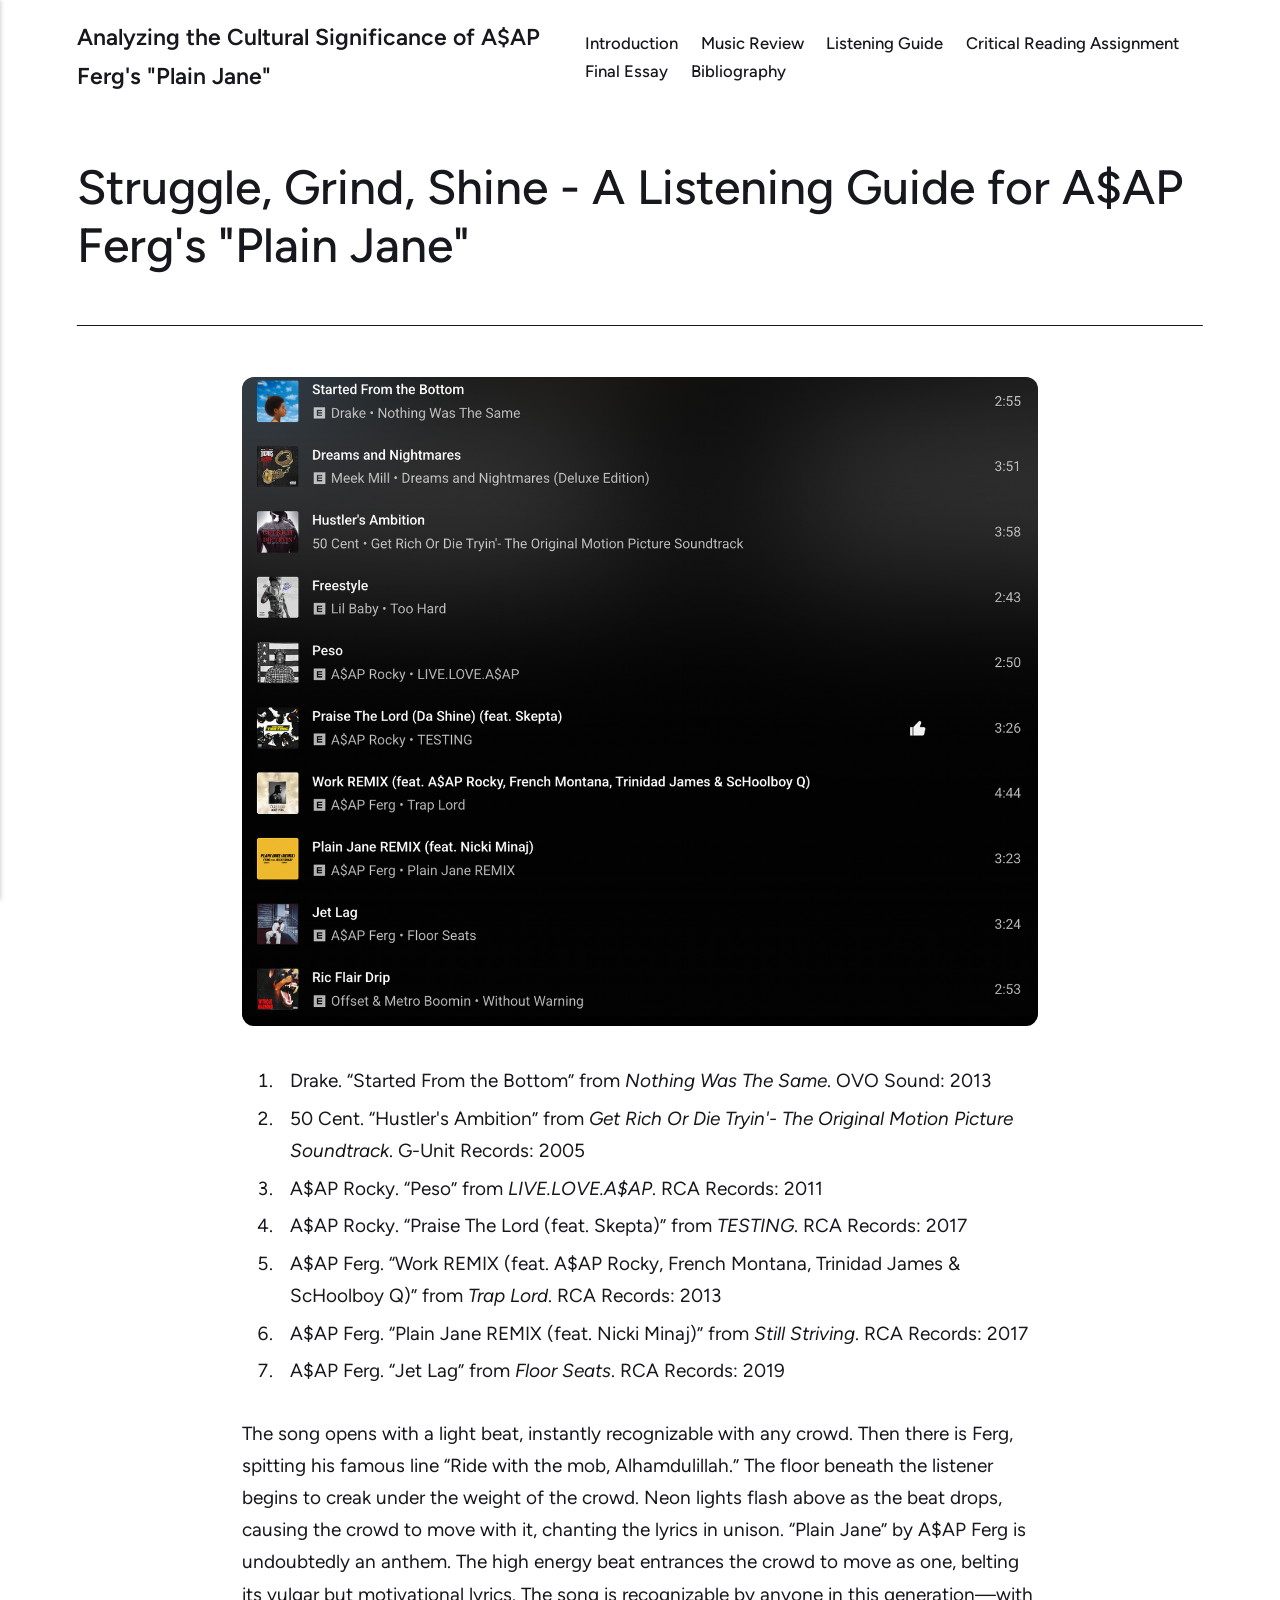
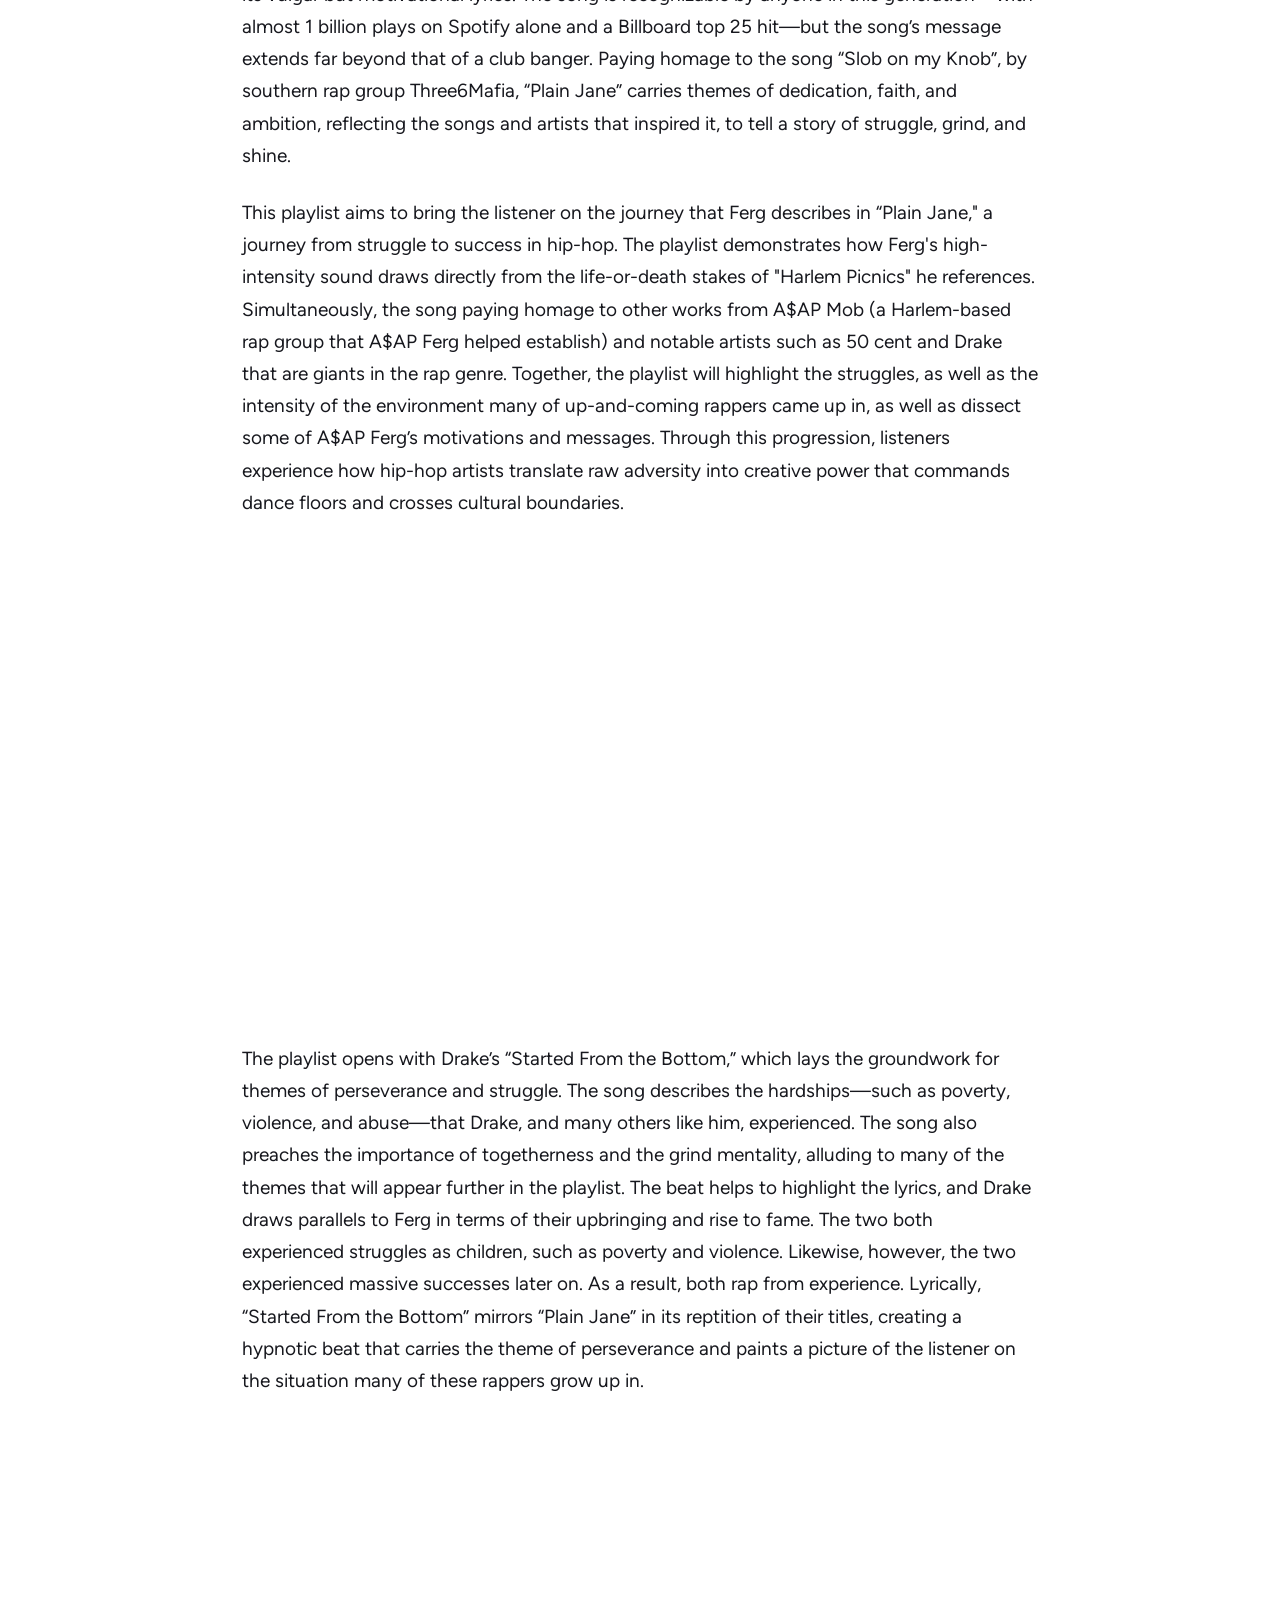
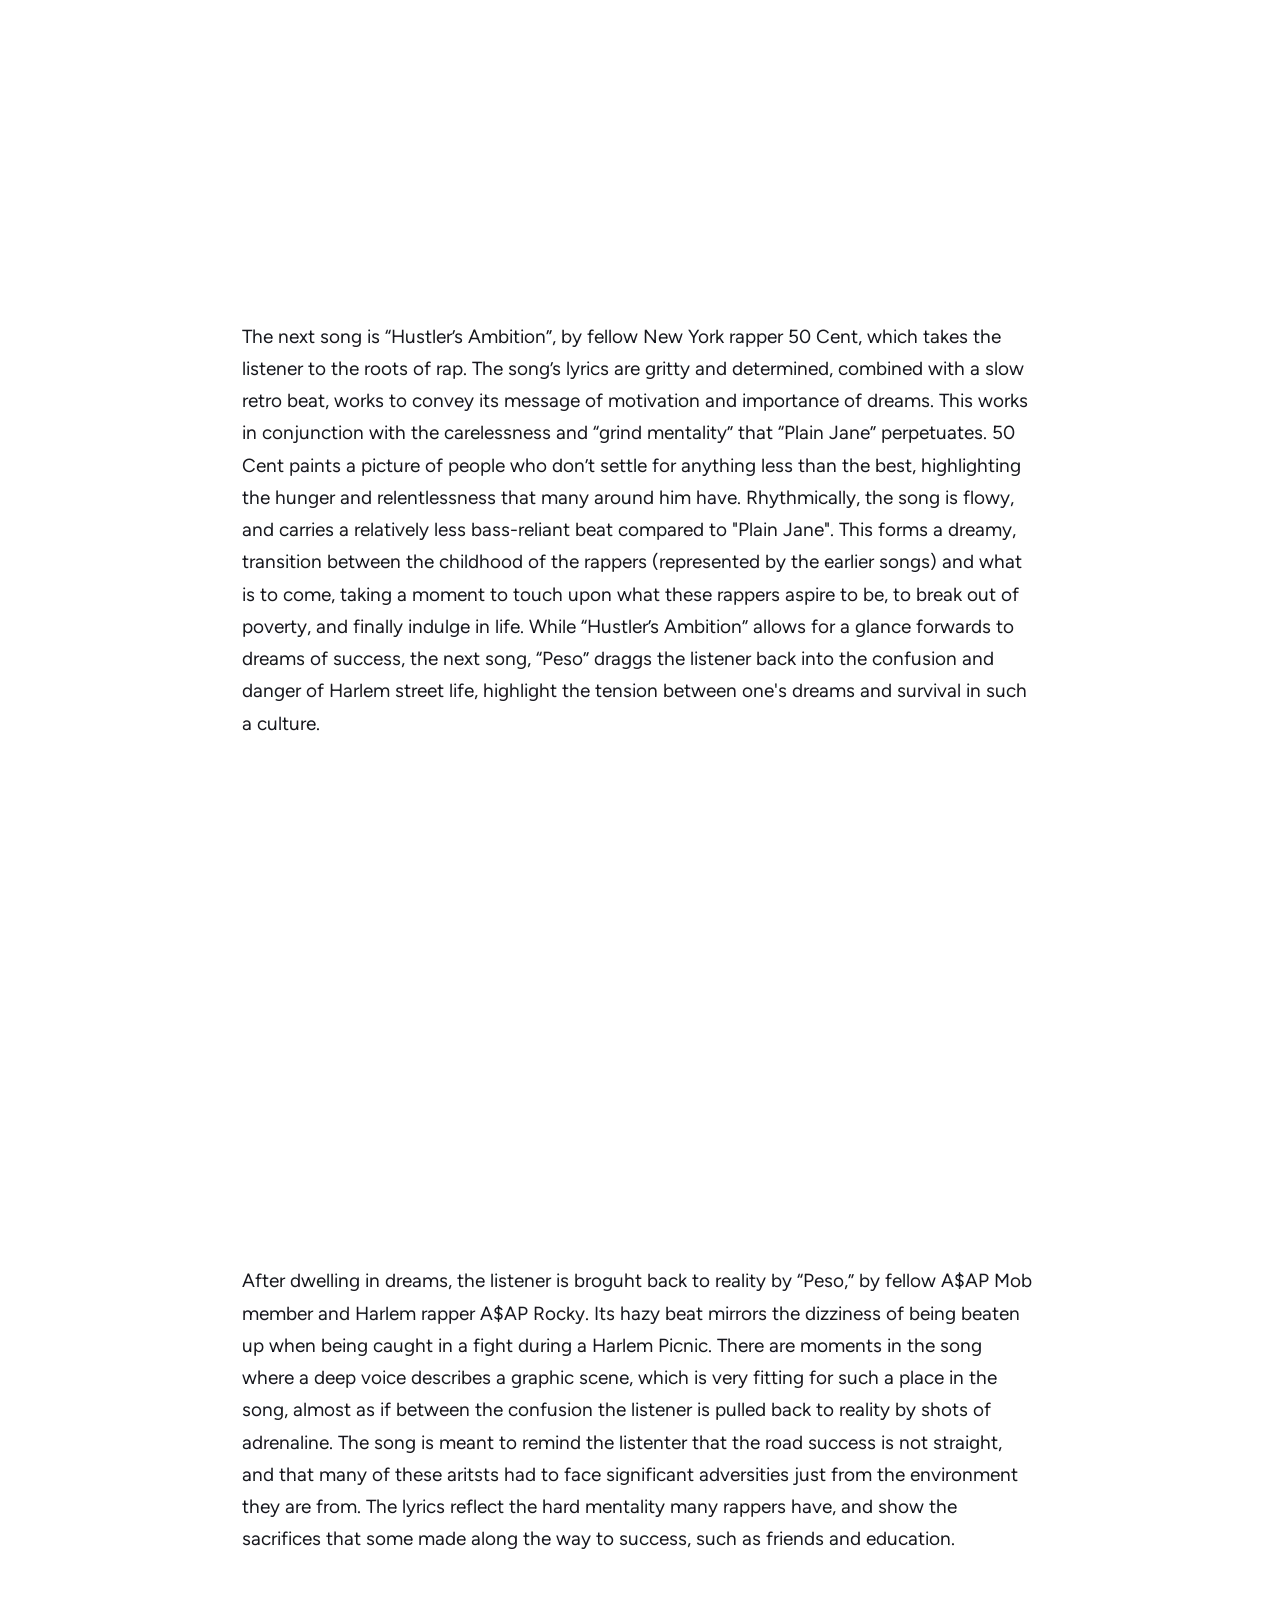
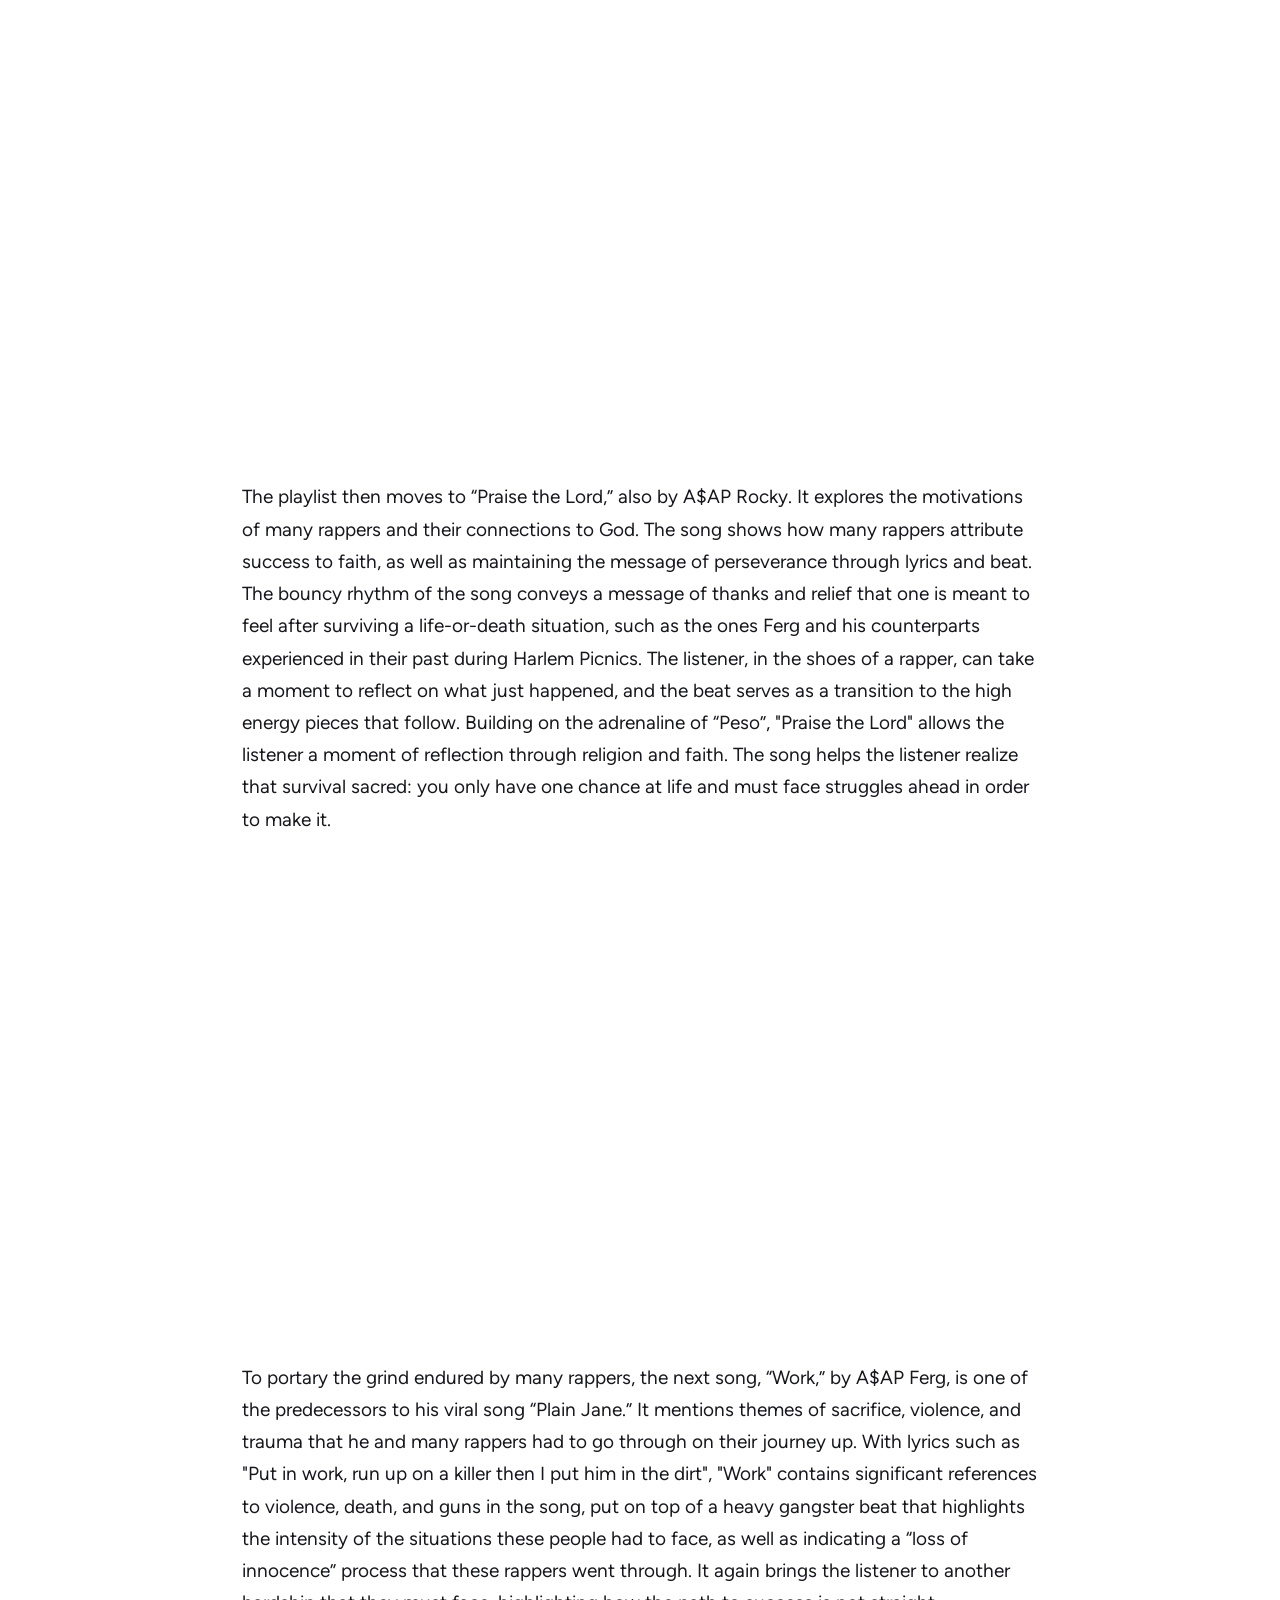
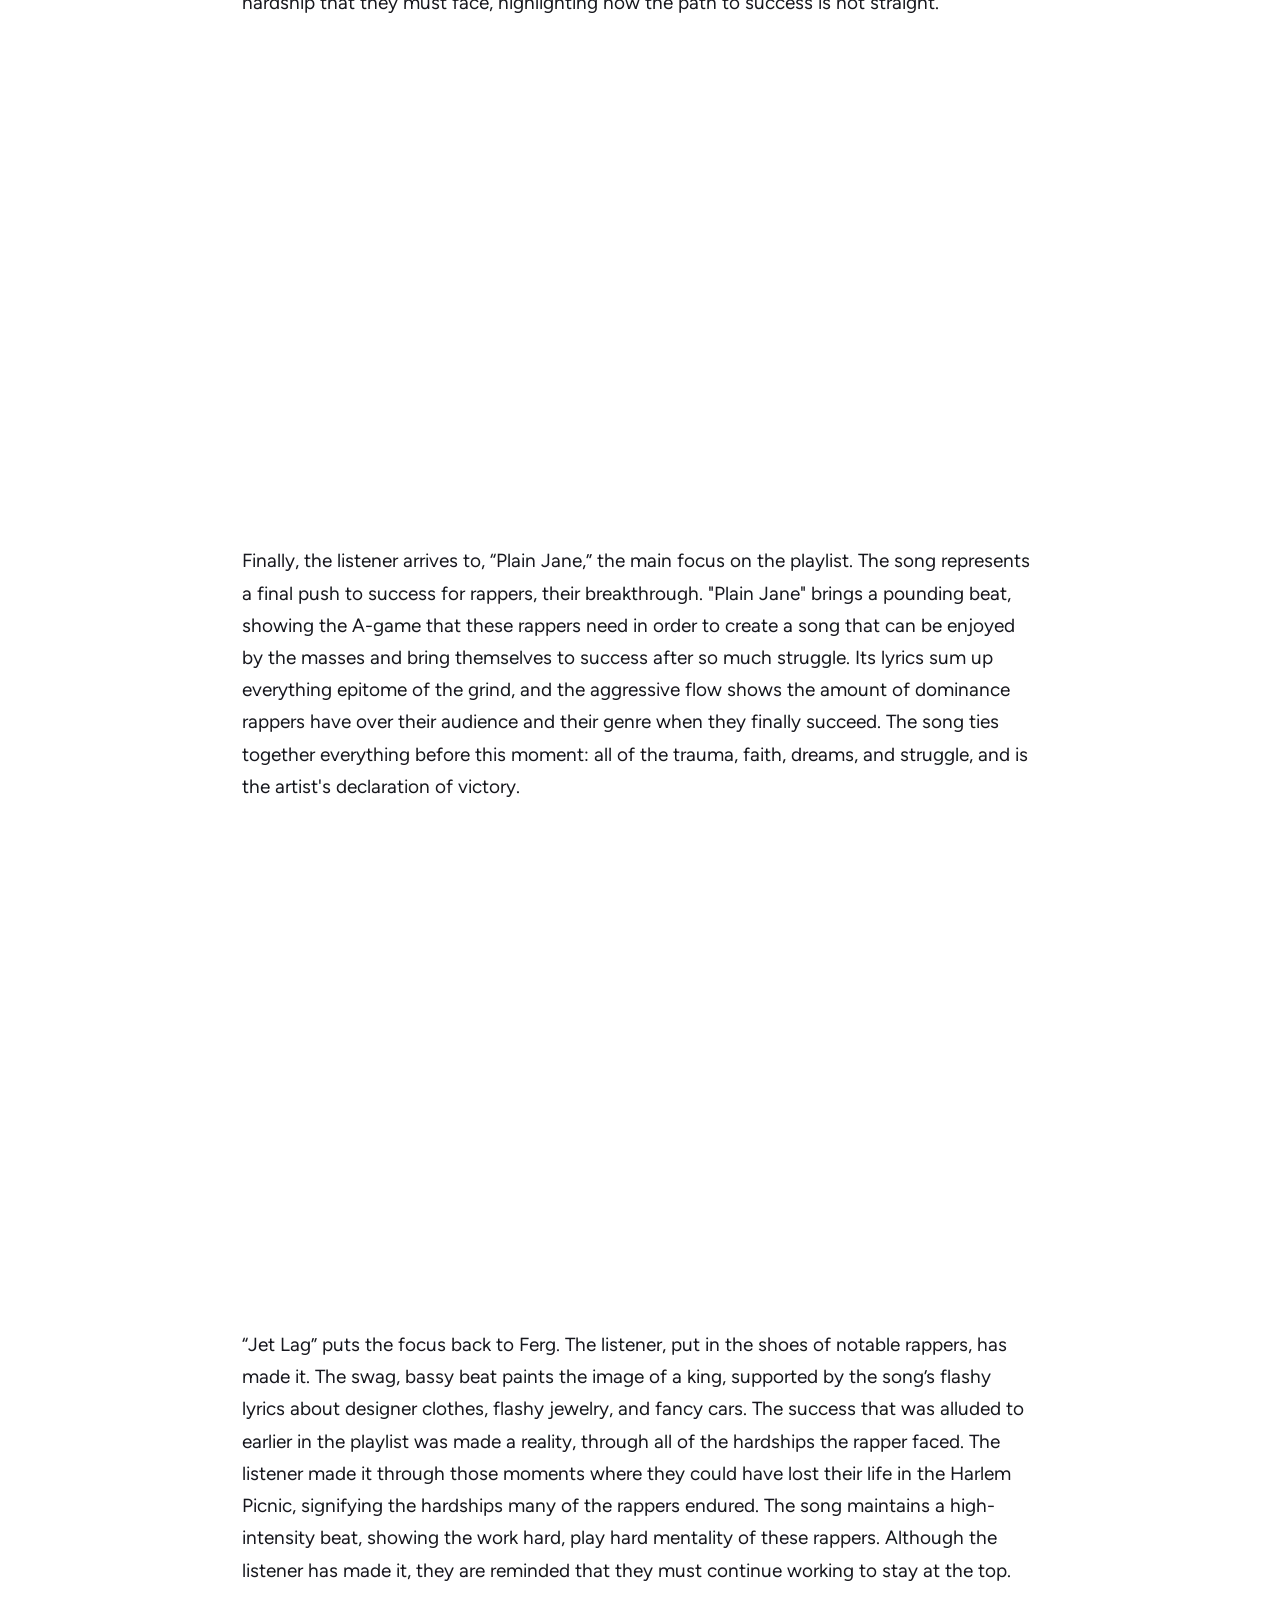
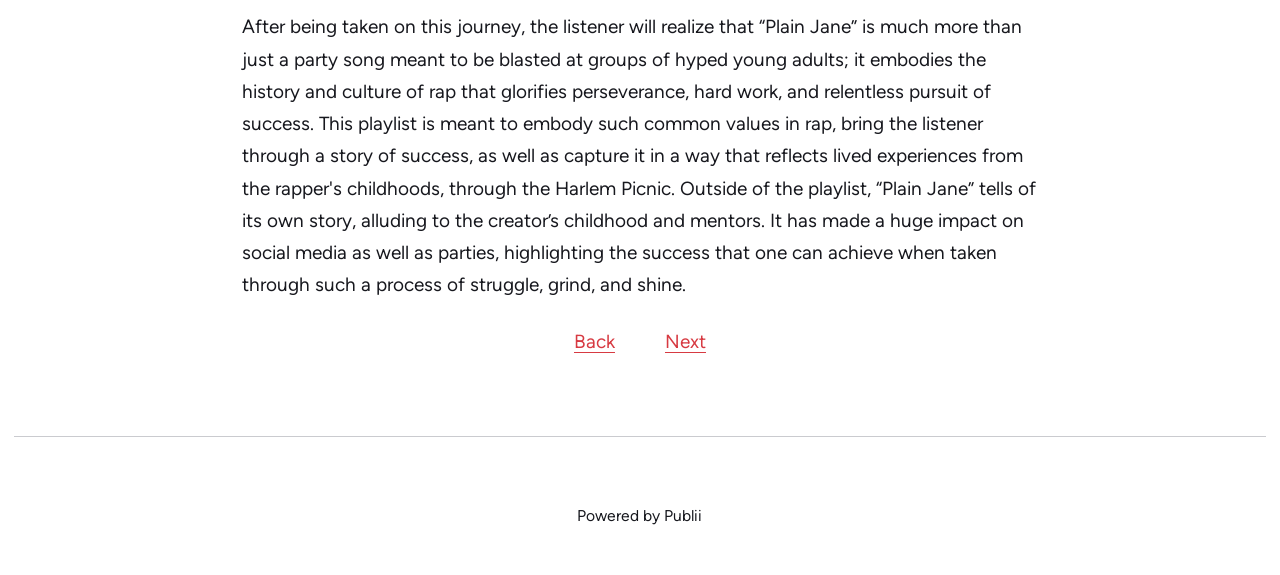
<file: listening-guide-2.html>
<!DOCTYPE html><html lang="en-gb"><head><meta charset="utf-8"><meta http-equiv="X-UA-Compatible" content="IE=edge"><meta name="viewport" content="width=device-width,initial-scale=1"><title>Struggle, Grind, Shine - A Listening Guide for A$AP Ferg&#x27;s &quot;Plain Jane&quot; - Analyzing the Cultural Significance of A$AP Ferg&#x27;s &quot;Plain Jane&quot;</title><meta name="description" content="Drake. “Started From the Bottom” from Nothing Was The Same. OVO Sound: 2013 50 Cent. “Hustler's Ambition” from Get Rich Or Die Tryin'- The Original Motion Picture Soundtrack. G-Unit Records: 2005 A$AP Rocky. “Peso” from LIVE.LOVE.A$AP. RCA Records: 2011 A$AP Rocky. “Praise The Lord (feat."><meta name="generator" content="Publii Open-Source CMS for Static Site"><link rel="canonical" href="https://leojqian.github.io/final-project/listening-guide-2.html"><link rel="alternate" type="application/atom+xml" href="https://leojqian.github.io/final-project/feed.xml" title="Analyzing the Cultural Significance of A$AP Ferg&#x27;s &quot;Plain Jane&quot; - RSS"><link rel="alternate" type="application/json" href="https://leojqian.github.io/final-project/feed.json" title="Analyzing the Cultural Significance of A$AP Ferg&#x27;s &quot;Plain Jane&quot; - JSON"><meta property="og:title" content="Struggle, Grind, Shine - A Listening Guide for A$AP Ferg's 'Plain Jane'"><meta property="og:site_name" content="Analyzing the Cultural Significance of A$AP Ferg's 'Plain Jane'"><meta property="og:description" content="Drake. “Started From the Bottom” from Nothing Was The Same. OVO Sound: 2013 50 Cent. “Hustler's Ambition” from Get Rich Or Die Tryin'- The Original Motion Picture Soundtrack. G-Unit Records: 2005 A$AP Rocky. “Peso” from LIVE.LOVE.A$AP. RCA Records: 2011 A$AP Rocky. “Praise The Lord (feat."><meta property="og:url" content="https://leojqian.github.io/final-project/listening-guide-2.html"><meta property="og:type" content="article"><link rel="preload" href="https://leojqian.github.io/final-project/assets/dynamic/fonts/figtree/figtree.woff2" as="font" type="font/woff2" crossorigin><link rel="preload" href="https://leojqian.github.io/final-project/assets/dynamic/fonts/figtree/figtree-italic.woff2" as="font" type="font/woff2" crossorigin><link rel="stylesheet" href="https://leojqian.github.io/final-project/assets/css/style.css?v=17d6cbfd1ba200fd078443e1cfca6064"><script type="application/ld+json">{"@context":"http://schema.org","@type":"Article","mainEntityOfPage":{"@type":"WebPage","@id":"https://leojqian.github.io/final-project/listening-guide-2.html"},"headline":"Struggle, Grind, Shine - A Listening Guide for A$AP Ferg's \"Plain Jane\"","datePublished":"2025-04-10T12:09-04:00","dateModified":"2025-05-15T03:20-04:00","description":"Drake. “Started From the Bottom” from Nothing Was The Same. OVO Sound: 2013 50 Cent. “Hustler's Ambition” from Get Rich Or Die Tryin'- The Original Motion Picture Soundtrack. G-Unit Records: 2005 A$AP Rocky. “Peso” from LIVE.LOVE.A$AP. RCA Records: 2011 A$AP Rocky. “Praise The Lord (feat.","author":{"@type":"Person","name":"Leo Qian","url":"https://leojqian.github.io/final-project/authors/leo-qian/"},"publisher":{"@type":"Organization","name":"Leo Qian"}}</script><noscript><style>img[loading] {
                    opacity: 1;
                }</style></noscript></head><body class="page-template"><header class="top js-header"><a class="logo" href="https://leojqian.github.io/final-project/">Analyzing the Cultural Significance of A$AP Ferg&#x27;s &quot;Plain Jane&quot;</a><nav class="navbar js-navbar"><button class="navbar__toggle js-toggle" aria-label="Menu" aria-haspopup="true" aria-expanded="false"><span class="navbar__toggle-box"><span class="navbar__toggle-inner">Menu</span></span></button><ul class="navbar__menu"><li><a href="https://leojqian.github.io/final-project/introduction.html" target="_self">Introduction</a></li><li><a href="https://leojqian.github.io/final-project/music-review-2.html" target="_self">Music Review</a></li><li class="active"><a href="https://leojqian.github.io/final-project/listening-guide-2.html" target="_self">Listening Guide</a></li><li><a href="https://leojqian.github.io/final-project/critical-reading-assignment-2.html" target="_self">Critical Reading Assignment</a></li><li><a href="https://leojqian.github.io/final-project/final-essay-2.html" target="_self">Final Essay</a></li><li><a href="https://leojqian.github.io/final-project/bibliography-2.html" target="_self">Bibliography</a></li></ul></nav></header><main class="page"><article class="content"><div class="hero hero--noimage"><header class="hero__content"><div class="wrapper"><h1>Struggle, Grind, Shine - A Listening Guide for A$AP Ferg&#x27;s &quot;Plain Jane&quot;</h1></div></header></div><div class="entry-wrapper content__entry"><figure class="post__image"><img loading="lazy" src="https://leojqian.github.io/final-project/media/posts/10/Screenshot-2025-05-07-at-3.32.43-AM.png" alt="playlist from YouTube Music" width="1482" height="1208" sizes="(max-width: 1920px) 100vw, 1920px" srcset="https://leojqian.github.io/final-project/media/posts/10/responsive/Screenshot-2025-05-07-at-3.32.43-AM-xs.png 640w, https://leojqian.github.io/final-project/media/posts/10/responsive/Screenshot-2025-05-07-at-3.32.43-AM-sm.png 768w, https://leojqian.github.io/final-project/media/posts/10/responsive/Screenshot-2025-05-07-at-3.32.43-AM-md.png 1024w, https://leojqian.github.io/final-project/media/posts/10/responsive/Screenshot-2025-05-07-at-3.32.43-AM-lg.png 1366w, https://leojqian.github.io/final-project/media/posts/10/responsive/Screenshot-2025-05-07-at-3.32.43-AM-xl.png 1600w, https://leojqian.github.io/final-project/media/posts/10/responsive/Screenshot-2025-05-07-at-3.32.43-AM-2xl.png 1920w"></figure><ol><li style="font-weight: 400;" aria-level="1"><span style="font-weight: 400;">Drake. “Started From the Bottom” from </span><i><span style="font-weight: 400;">Nothing Was The Same</span></i><span style="font-weight: 400;">. OVO Sound: 2013</span></li><li style="font-weight: 400;" aria-level="1"><span style="font-weight: 400;">50 Cent. “Hustler's Ambition” from </span><i><span style="font-weight: 400;">Get Rich Or Die Tryin'- The Original Motion Picture Soundtrack</span></i><span style="font-weight: 400;">. G-Unit Records: 2005</span></li><li style="font-weight: 400;" aria-level="1"><span style="font-weight: 400;">A$AP Rocky. “Peso” from </span><i><span style="font-weight: 400;">LIVE.LOVE.A$AP</span></i><span style="font-weight: 400;">. RCA Records: 2011</span></li><li style="font-weight: 400;" aria-level="1"><span style="font-weight: 400;">A$AP Rocky. “Praise The Lord (feat. Skepta)” from </span><i><span style="font-weight: 400;">TESTING</span></i><span style="font-weight: 400;">. RCA Records: 2017</span></li><li style="font-weight: 400;" aria-level="1"><span style="font-weight: 400;">A$AP Ferg. “Work REMIX (feat. A$AP Rocky, French Montana, Trinidad James &amp; ScHoolboy Q)” from </span><i><span style="font-weight: 400;">Trap Lord</span></i><span style="font-weight: 400;">. RCA Records: 2013</span></li><li style="font-weight: 400;" aria-level="1"><span style="font-weight: 400;">A$AP Ferg. “Plain Jane REMIX (feat. Nicki Minaj)” from </span><i><span style="font-weight: 400;">Still Striving</span></i><span style="font-weight: 400;">. RCA Records: 2017</span></li><li style="font-weight: 400;" aria-level="1"><span style="font-weight: 400;">A$AP Ferg. “Jet Lag” from </span><i><span style="font-weight: 400;">Floor Seats</span></i><span style="font-weight: 400;">. RCA Records: 2019</span></li></ol><p><span style="font-weight: 400;">The song opens with a light beat, instantly recognizable with any crowd. Then there is Ferg, spitting his famous line “Ride with the mob, Alhamdulillah.” The floor beneath the listener begins to creak under the weight of the crowd. Neon lights flash above as the beat drops, causing the crowd to move with it, chanting the lyrics in unison. “Plain Jane” by A$AP Ferg is undoubtedly an anthem. The high energy beat entrances the crowd to move as one, belting its vulgar but motivational lyrics. The song is recognizable by anyone in this generation—with almost 1 billion plays on Spotify alone and a Billboard top 25 hit—but the song’s message extends far beyond that of a club banger. Paying homage to the song “Slob on my Knob”, by southern rap group Three6Mafia, “Plain Jane” carries themes of dedication, faith, and ambition, reflecting the songs and artists that inspired it, to tell a story of struggle, grind, and shine.</span><strong><br></strong></p><p><span style="font-weight: 400;">This playlist aims to bring the listener on the journey that Ferg describes in “Plain Jane," a journey from struggle to success in hip-hop. The playlist demonstrates how Ferg's high-intensity sound draws directly from the life-or-death stakes of "Harlem Picnics" he references. Simultaneously, the song paying homage to other works from A$AP Mob (a Harlem-based rap group that A$AP Ferg helped establish) and notable artists such as 50 cent and Drake that are giants in the rap genre. </span><span style="color: var(--text-primary-color); font-family: var(--editor-font-family); font-size: inherit;">Together, the playlist will highlight the struggles, as well as the intensity of the environment many of up-and-coming rappers came up in, as well as dissect some of A$AP Ferg’s motivations and messages. Through this progression, listeners experience how hip-hop artists translate raw adversity into creative power that commands dance floors and crosses cultural boundaries.</span></p><div class="post__iframe"><iframe loading="lazy" width="700" height="392" style="width: 700px; height: 392px;" src="https://www.youtube.com/embed/RubBzkZzpUA?si=4rDFQvcEJwktjxqZ" title="YouTube video player" frameborder="0" allow="accelerometer; autoplay; clipboard-write; encrypted-media; gyroscope; picture-in-picture; web-share" referrerpolicy="strict-origin-when-cross-origin" allowfullscreen="allowfullscreen"></iframe></div><p><span style="font-weight: 400;">The playlist opens with Drake’s “Started From the Bottom,” which lays the groundwork for themes of perseverance and struggle. The song describes the hardships—such as poverty, violence, and abuse—that Drake, and many others like him, experienced. The song also preaches the importance of togetherness and the grind mentality, alluding to many of the themes that will appear further in the playlist. The beat helps to highlight the lyrics, and Drake draws parallels to Ferg in terms of their upbringing and rise to fame. The two both experienced struggles as children, such as poverty and violence. Likewise, however, the two experienced massive successes later on. As a result, both rap from experience. Lyrically, “Started From the Bottom” mirrors “Plain Jane” in its reptition of their titles, creating a hypnotic beat that carries the theme of perseverance and paints a picture of the listener on the situation many of these rappers grow up in.</span></p><div class="post__iframe"><iframe loading="lazy" width="700" height="392" style="width: 700px; height: 392px;" src="https://www.youtube.com/embed/juoggmbU1qw?si=T1mOtL4LVPiFQ8qA" title="YouTube video player" frameborder="0" allow="accelerometer; autoplay; clipboard-write; encrypted-media; gyroscope; picture-in-picture; web-share" referrerpolicy="strict-origin-when-cross-origin" allowfullscreen="allowfullscreen"></iframe></div><p><span style="font-weight: 400;">The next song is “Hustler’s Ambition”, by fellow New York rapper 50 Cent, which takes the listener to the roots of rap. The song’s lyrics are gritty and determined, combined with a slow retro beat, works to convey its message of motivation and importance of dreams. This works in conjunction with the carelessness and “grind mentality” that “Plain Jane” perpetuates. 50 Cent paints a picture of people who don’t settle for anything less than the best, highlighting the hunger and relentlessness that many around him have. Rhythmically, the song is flowy, and carries a relatively less bass-reliant beat compared to "Plain Jane". This forms a dreamy, transition between the childhood of the rappers (represented by the earlier songs) and what is to come, taking a moment to touch upon what these rappers aspire to be, to break out of poverty, and finally indulge in life. </span><span class="s1">While “Hustler’s Ambition” allows for a glance forwards to dreams of success, the next song, </span>“Peso” draggs the listener back into the confusion and danger of Harlem street life, highlight the tension between one's dreams and survival in such a culture<span class="s1">.</span></p><div class="post__iframe"><iframe loading="lazy" width="700" height="394" style="width: 700px; height: 394px;" src="https://www.youtube.com/embed/oi6AGHmocdw?si=JTI35Eo5vf38imLq" title="YouTube video player" frameborder="0" allow="accelerometer; autoplay; clipboard-write; encrypted-media; gyroscope; picture-in-picture; web-share" referrerpolicy="strict-origin-when-cross-origin" allowfullscreen="allowfullscreen"></iframe></div><p><span style="font-weight: 400;">After dwelling in dreams, the listener is broguht back to reality by “Peso,” by fellow A$AP Mob member and Harlem rapper A$AP Rocky. Its hazy beat mirrors the dizziness of being beaten up when being caught in a fight during a Harlem Picnic. There are moments in the song where a deep voice describes a graphic scene, which is very fitting for such a place in the song, almost as if between the confusion the listener is pulled back to reality by shots of adrenaline. The song is meant to remind the listenter that the road success is not straight, and that many of these aritsts had to face significant adversities just from the environment they are from. The lyrics reflect the hard mentality many rappers have, and show the sacrifices that some made along the way to success, such as friends and education.</span></p><div class="post__iframe"><iframe loading="lazy" width="700" height="394" style="width: 700px; height: 394px;" src="https://www.youtube.com/embed/Kbj2Zss-5GY?si=PTYxKJBFcd-ubipt" title="YouTube video player" frameborder="0" allow="accelerometer; autoplay; clipboard-write; encrypted-media; gyroscope; picture-in-picture; web-share" referrerpolicy="strict-origin-when-cross-origin" allowfullscreen="allowfullscreen"></iframe></div><p><span style="font-weight: 400;">The playlist then moves to “Praise the Lord,” also by A$AP Rocky. It explores the motivations of many rappers and their connections to God. The song shows how many rappers attribute success to faith, as well as maintaining the message of perseverance through lyrics and beat. The bouncy rhythm of the song conveys a message of thanks and relief that one is meant to feel after surviving a life-or-death situation, such as the ones Ferg and his counterparts experienced in their past during Harlem Picnics. The listener, in the shoes of a rapper, can take a moment to reflect on what just happened, and the beat serves as a transition to the high energy pieces that follow. Building</span><span class="s1"> on the adrenaline of “Peso”, "Praise the Lord" allows the listener a moment of reflection through religion</span> and faith. The song helps the listener realize that survival sacred: you only have one chance at life and must face struggles ahead in order to make it.</p><div class="post__iframe"><iframe loading="lazy" width="700" height="394" style="width: 700px; height: 394px;" src="https://www.youtube.com/embed/jkHI1hGvWRY?si=Ydza-dxD5aipWb4S&amp;start=2" title="YouTube video player" frameborder="0" allow="accelerometer; autoplay; clipboard-write; encrypted-media; gyroscope; picture-in-picture; web-share" referrerpolicy="strict-origin-when-cross-origin" allowfullscreen="allowfullscreen"></iframe></div><p><span style="font-weight: 400;">To portary the grind endured by many rappers, the next song, “Work,” by A$AP Ferg, is one of the predecessors to his viral song “Plain Jane.” It mentions themes of sacrifice, violence, and trauma that he and many rappers had to go through on their journey up. With lyrics such as "Put in work, run up on a killer then I put him in the dirt", </span><span style="font-weight: 400;">"Work" contains significant references to violence, death, and guns in the song, put on top of a heavy gangster beat that highlights the intensity of the situations these people had to face, as well as indicating a “loss of innocence” process that these rappers went through. It again brings the listener to another hardship that they must face, highlighting how the path to success is not straight.</span></p><div class="post__iframe"><iframe loading="lazy" width="700" height="394" style="width: 700px; height: 394px;" src="https://www.youtube.com/embed/meXPbvp3ldg?si=JKyNhwvpSWv1Vckg&amp;start=2" title="YouTube video player" frameborder="0" allow="accelerometer; autoplay; clipboard-write; encrypted-media; gyroscope; picture-in-picture; web-share" referrerpolicy="strict-origin-when-cross-origin" allowfullscreen="allowfullscreen"></iframe></div><p><span style="font-weight: 400;">Finally, the listener arrives to, “Plain Jane,” the main focus on the playlist. The song represents a final push to success for rappers, their breakthrough. "Plain Jane" brings a pounding beat, showing the A-game that these rappers need in order to create a song that can be enjoyed by the masses and bring themselves to success after so much struggle. Its lyrics sum up everything epitome of the grind, and the aggressive flow shows the amount of dominance rappers have over their audience and their genre when they finally succeed. The song ties together everything before this moment: all of the trauma, faith, dreams, and struggle, and is the artist's declaration of victory.</span></p><div class="post__iframe"><iframe loading="lazy" width="700" height="394" style="width: 700px; height: 394px;" src="https://www.youtube.com/embed/IhX74Kce3TI?si=5ffx-ZRtS7bakjcw" title="YouTube video player" frameborder="0" allow="accelerometer; autoplay; clipboard-write; encrypted-media; gyroscope; picture-in-picture; web-share" referrerpolicy="strict-origin-when-cross-origin" allowfullscreen="allowfullscreen"></iframe></div><p><span style="font-weight: 400;">“Jet Lag” puts the focus back to Ferg. The listener, put in the shoes of notable rappers, has made it. The swag, bassy beat paints the image of a king, supported by the song’s flashy lyrics about designer clothes, flashy jewelry, and fancy cars. The success that was alluded to earlier in the playlist was made a reality, through all of the hardships the rapper faced. The listener made it through those moments where they could have lost their life in the Harlem Picnic, signifying the hardships many of the rappers endured. The song maintains a high-intensity beat, showing the work hard, play hard mentality of these rappers. Although the listener has made it, they are reminded that they must continue working to stay at the top.</span></p><p><span style="font-weight: 400;">After being taken on this journey, the listener will realize that “Plain Jane” is much more than just a party song meant to be blasted at groups of hyped young adults; it embodies the history and culture of rap that glorifies perseverance, hard work, and relentless pursuit of success. This playlist is meant to embody such common values in rap, bring the listener through a story of success, as well as capture it in a way that reflects lived experiences from the rapper's childhoods, through the Harlem Picnic. Outside of the playlist, “Plain Jane” tells of its own story, alluding to the creator’s childhood and mentors. It has made a huge impact on social media as well as parties, highlighting the success that one can achieve when taken through such a process of struggle, grind, and shine.</span></p><p class="align-center"><a href="https://leojqian.github.io/final-project/music-review-2.html">Back</a>          <a href="https://leojqian.github.io/final-project/critical-reading-assignment-2.html">Next</a></p></div></article></main><footer class="footer"><div class="wrapper"><div class="footer__copyright"><p>Powered by Publii</p></div><button id="backToTop" class="footer__bttop" aria-label="Back to top" title="Back to top"><svg width="20" height="20"><use xlink:href="https://leojqian.github.io/final-project/assets/svg/svg-map.svg#toparrow"/></svg></button></div></footer><script defer="defer" src="https://leojqian.github.io/final-project/assets/js/scripts.min.js?v=ffcbea6c02c8178d10092962b235a5b0"></script><script>window.publiiThemeMenuConfig={mobileMenuMode:'sidebar',animationSpeed:300,submenuWidth: 'auto',doubleClickTime:500,mobileMenuExpandableSubmenus:true,relatedContainerForOverlayMenuSelector:'.top'};</script><script>var images = document.querySelectorAll('img[loading]');
        for (var i = 0; i < images.length; i++) {
            if (images[i].complete) {
                images[i].classList.add('is-loaded');
            } else {
                images[i].addEventListener('load', function () {
                    this.classList.add('is-loaded');
                }, false);
            }
        }</script></body></html>
</file>
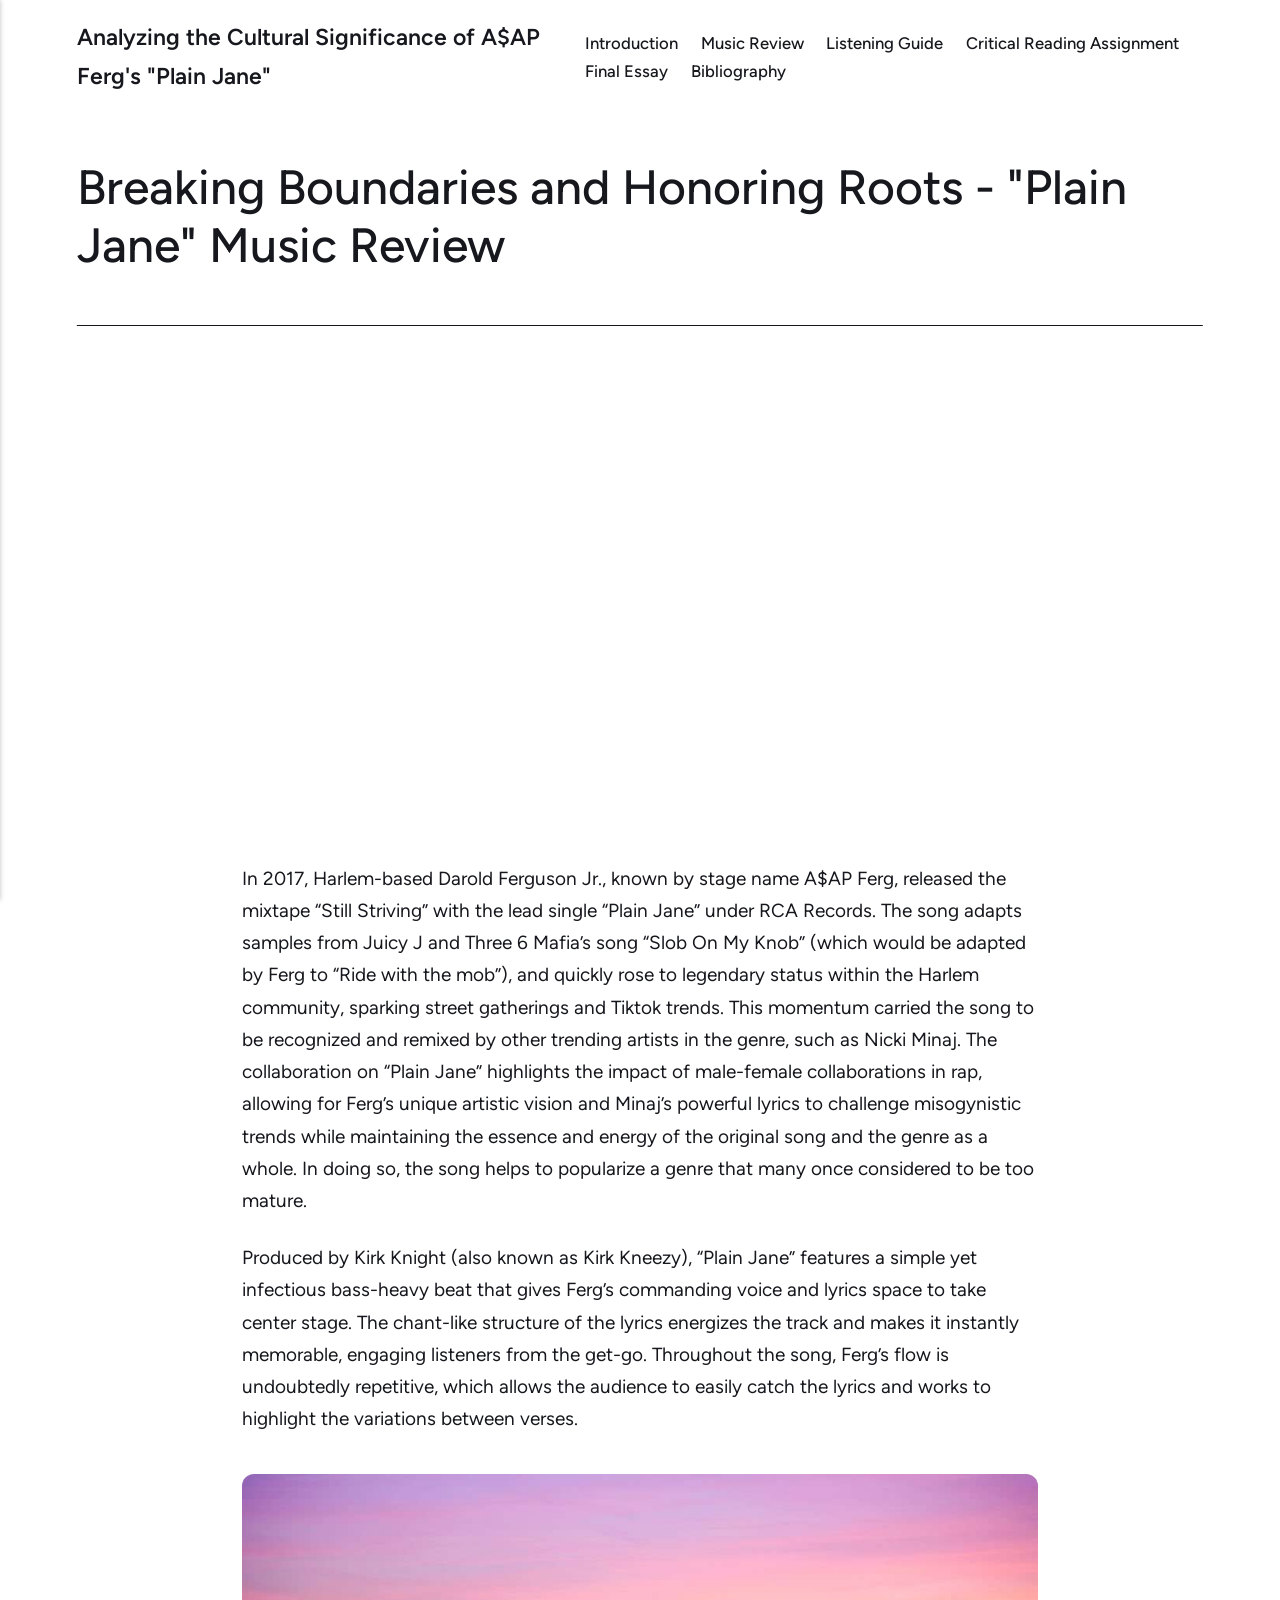
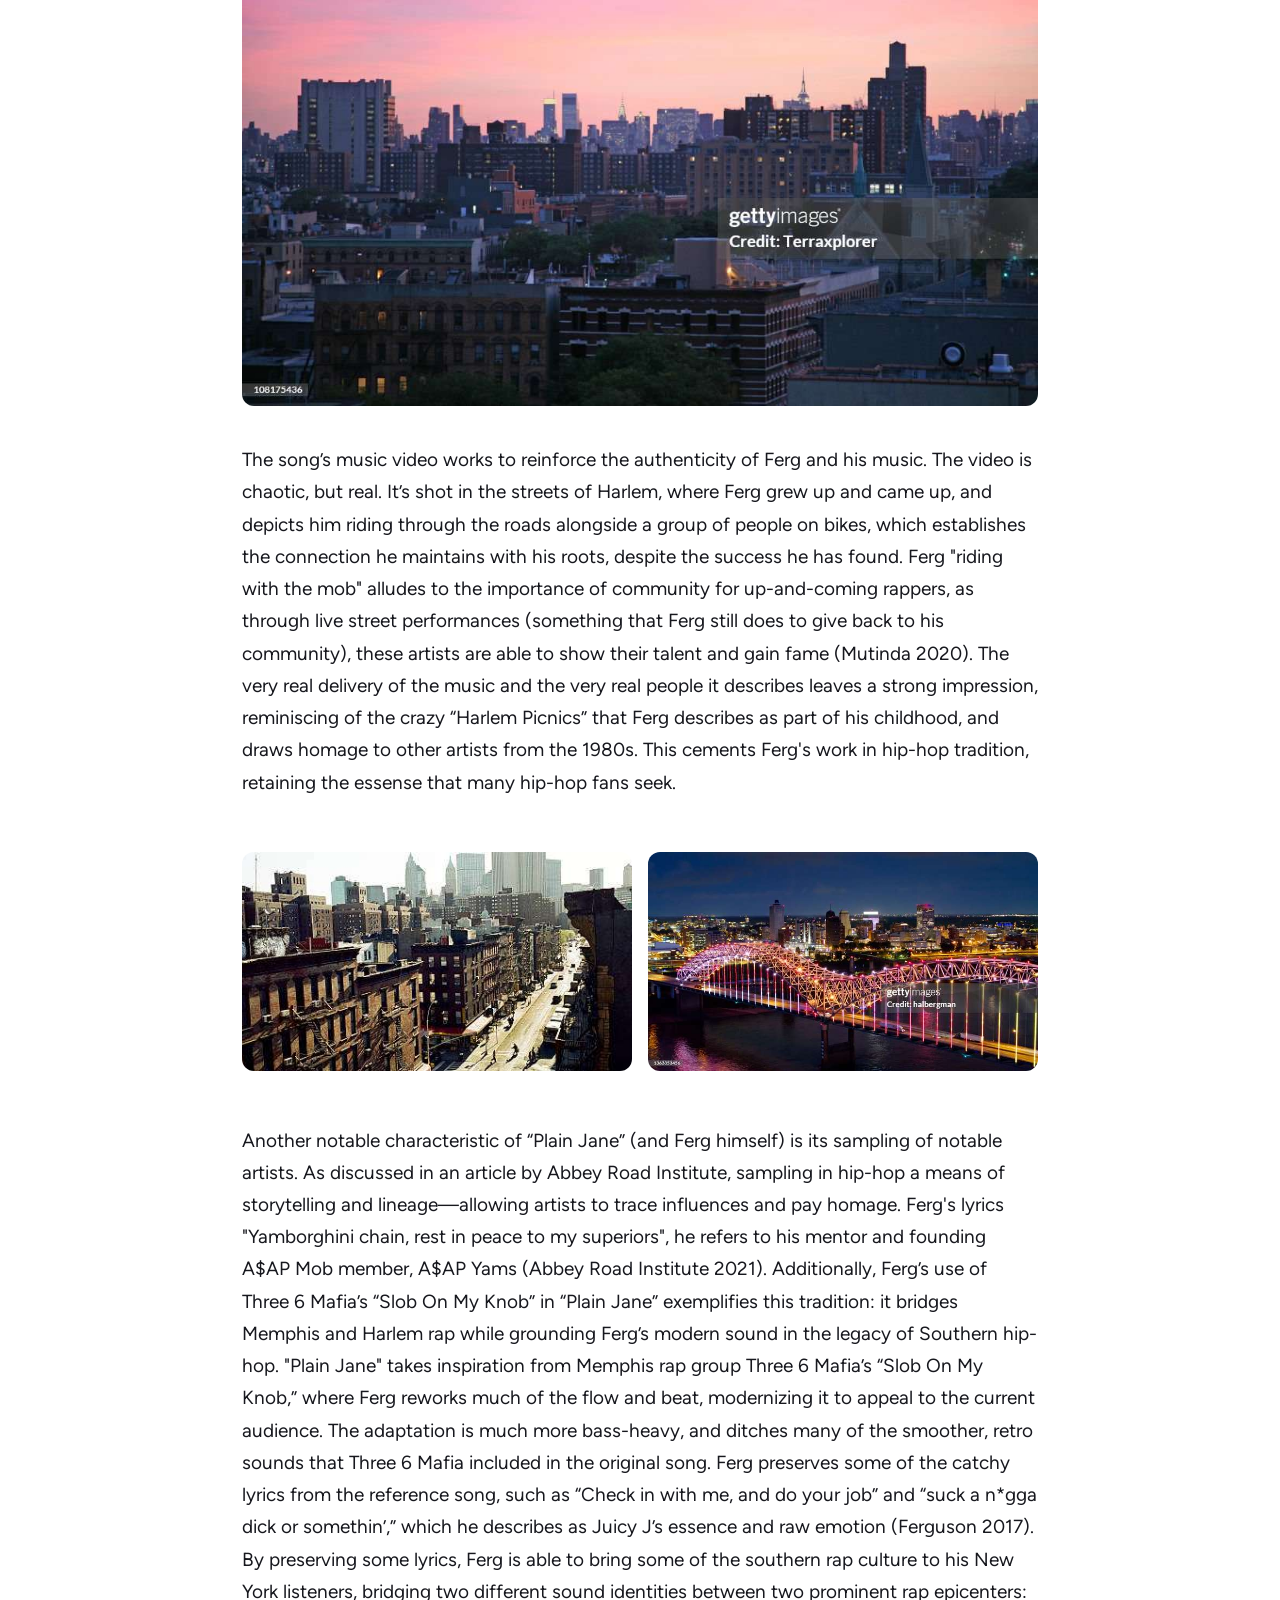
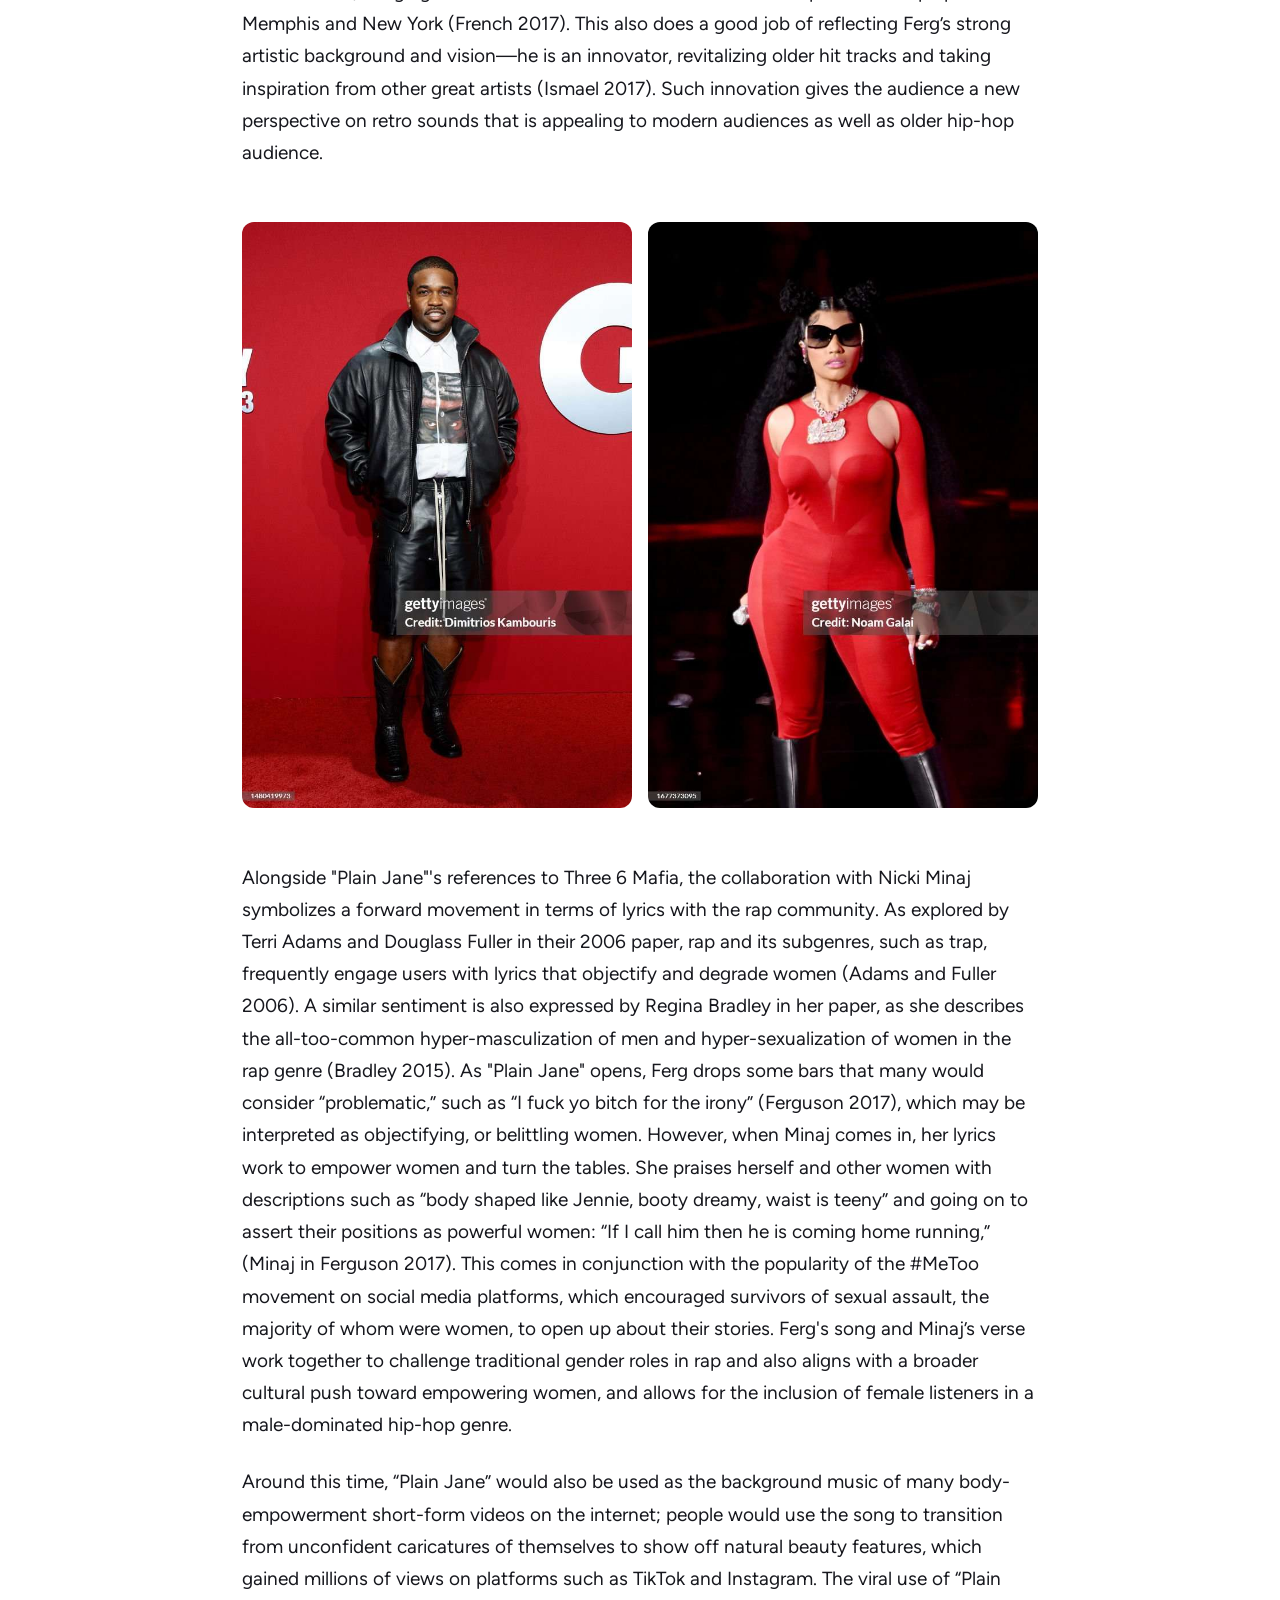
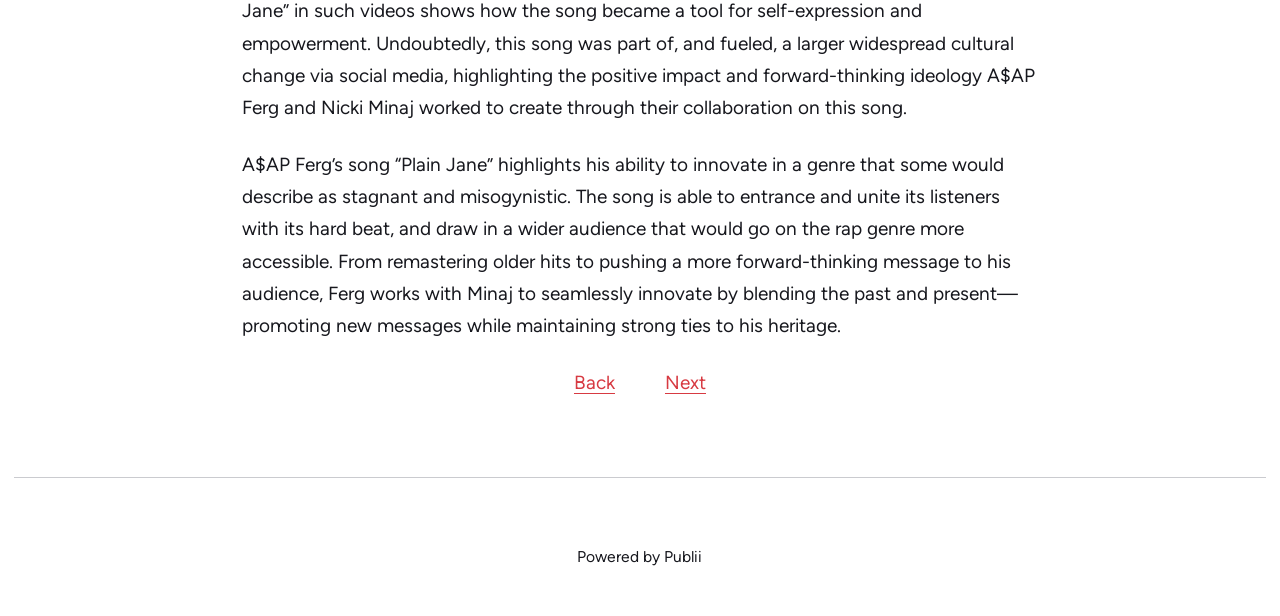
<file: music-review-2.html>
<!DOCTYPE html><html lang="en-gb"><head><meta charset="utf-8"><meta http-equiv="X-UA-Compatible" content="IE=edge"><meta name="viewport" content="width=device-width,initial-scale=1"><title>Breaking Boundaries and Honoring Roots - &quot;Plain Jane&quot; Music Review - Analyzing the Cultural Significance of A$AP Ferg&#x27;s &quot;Plain Jane&quot;</title><meta name="description" content="In 2017, Harlem-based Darold Ferguson Jr., known by stage name A$AP Ferg, released the mixtape “Still Striving” with the lead single “Plain Jane” under RCA Records. The song adapts samples from Juicy J and Three 6 Mafia’s song “Slob On My Knob” (which would be&hellip;"><meta name="generator" content="Publii Open-Source CMS for Static Site"><link rel="canonical" href="https://leojqian.github.io/final-project/music-review-2.html"><link rel="alternate" type="application/atom+xml" href="https://leojqian.github.io/final-project/feed.xml" title="Analyzing the Cultural Significance of A$AP Ferg&#x27;s &quot;Plain Jane&quot; - RSS"><link rel="alternate" type="application/json" href="https://leojqian.github.io/final-project/feed.json" title="Analyzing the Cultural Significance of A$AP Ferg&#x27;s &quot;Plain Jane&quot; - JSON"><meta property="og:title" content="Breaking Boundaries and Honoring Roots - 'Plain Jane' Music Review"><meta property="og:site_name" content="Analyzing the Cultural Significance of A$AP Ferg's 'Plain Jane'"><meta property="og:description" content="In 2017, Harlem-based Darold Ferguson Jr., known by stage name A$AP Ferg, released the mixtape “Still Striving” with the lead single “Plain Jane” under RCA Records. The song adapts samples from Juicy J and Three 6 Mafia’s song “Slob On My Knob” (which would be&hellip;"><meta property="og:url" content="https://leojqian.github.io/final-project/music-review-2.html"><meta property="og:type" content="article"><link rel="preload" href="https://leojqian.github.io/final-project/assets/dynamic/fonts/figtree/figtree.woff2" as="font" type="font/woff2" crossorigin><link rel="preload" href="https://leojqian.github.io/final-project/assets/dynamic/fonts/figtree/figtree-italic.woff2" as="font" type="font/woff2" crossorigin><link rel="stylesheet" href="https://leojqian.github.io/final-project/assets/css/style.css?v=17d6cbfd1ba200fd078443e1cfca6064"><script type="application/ld+json">{"@context":"http://schema.org","@type":"Article","mainEntityOfPage":{"@type":"WebPage","@id":"https://leojqian.github.io/final-project/music-review-2.html"},"headline":"Breaking Boundaries and Honoring Roots - \"Plain Jane\" Music Review","datePublished":"2025-04-10T12:08-04:00","dateModified":"2025-05-15T03:20-04:00","description":"In 2017, Harlem-based Darold Ferguson Jr., known by stage name A$AP Ferg, released the mixtape “Still Striving” with the lead single “Plain Jane” under RCA Records. The song adapts samples from Juicy J and Three 6 Mafia’s song “Slob On My Knob” (which would be&hellip;","author":{"@type":"Person","name":"Leo Qian","url":"https://leojqian.github.io/final-project/authors/leo-qian/"},"publisher":{"@type":"Organization","name":"Leo Qian"}}</script><noscript><style>img[loading] {
                    opacity: 1;
                }</style></noscript></head><body class="page-template"><header class="top js-header"><a class="logo" href="https://leojqian.github.io/final-project/">Analyzing the Cultural Significance of A$AP Ferg&#x27;s &quot;Plain Jane&quot;</a><nav class="navbar js-navbar"><button class="navbar__toggle js-toggle" aria-label="Menu" aria-haspopup="true" aria-expanded="false"><span class="navbar__toggle-box"><span class="navbar__toggle-inner">Menu</span></span></button><ul class="navbar__menu"><li><a href="https://leojqian.github.io/final-project/introduction.html" target="_self">Introduction</a></li><li class="active"><a href="https://leojqian.github.io/final-project/music-review-2.html" target="_self">Music Review</a></li><li><a href="https://leojqian.github.io/final-project/listening-guide-2.html" target="_self">Listening Guide</a></li><li><a href="https://leojqian.github.io/final-project/critical-reading-assignment-2.html" target="_self">Critical Reading Assignment</a></li><li><a href="https://leojqian.github.io/final-project/final-essay-2.html" target="_self">Final Essay</a></li><li><a href="https://leojqian.github.io/final-project/bibliography-2.html" target="_self">Bibliography</a></li></ul></nav></header><main class="page"><article class="content"><div class="hero hero--noimage"><header class="hero__content"><div class="wrapper"><h1>Breaking Boundaries and Honoring Roots - &quot;Plain Jane&quot; Music Review</h1></div></header></div><div class="entry-wrapper content__entry"><div class="post__iframe"><iframe loading="lazy" width="699" height="392" style="width: 699px; height: 392px;" src="https://www.youtube.com/embed/meXPbvp3ldg?si=RX8PXTK4jSE-lLX_" title="YouTube video player" frameborder="0" allow="accelerometer; autoplay; clipboard-write; encrypted-media; gyroscope; picture-in-picture; web-share" referrerpolicy="strict-origin-when-cross-origin" allowfullscreen="allowfullscreen"></iframe></div><a href="https://youtu.be/meXPbvp3ldg?feature=shared"></a><span style="font-weight: 400;">In 2017, Harlem-based Darold Ferguson Jr., known by stage name A$AP Ferg, released the mixtape “Still Striving” with the lead single “Plain Jane” under RCA Records. The song adapts samples from Juicy J and Three 6 Mafia’s song “Slob On My Knob” (which would be adapted by Ferg to “Ride with the mob”), and quickly rose to legendary status within the Harlem community, sparking street gatherings and Tiktok trends. This momentum carried the song to be recognized and remixed by other trending artists in the genre, such as Nicki Minaj. The collaboration on “Plain Jane” highlights the impact of male-female collaborations in rap, allowing for Ferg’s unique artistic vision and Minaj’s powerful lyrics to challenge misogynistic trends while maintaining the essence and energy of the original song and the genre as a whole. In doing so, the song helps to popularize a genre that many once considered to be too mature.</span><p></p><p><span style="font-weight: 400;">Produced by Kirk Knight (also known as Kirk Kneezy), “Plain Jane” features a simple yet infectious bass-heavy beat that gives Ferg’s commanding voice and lyrics space to take center stage. The chant-like structure of the lyrics energizes the track and makes it instantly memorable, engaging listeners from the get-go. Throughout the song, Ferg’s flow is undoubtedly repetitive, which allows the audience to easily catch the lyrics and works to highlight the variations between verses.</span></p><figure class="post__image"><img loading="lazy" src="https://leojqian.github.io/final-project/media/posts/9/gettyimages-108175436-1024x1024.jpg" alt="view of Harlem from a distance at dawn" width="1024" height="683" sizes="(max-width: 1920px) 100vw, 1920px" srcset="https://leojqian.github.io/final-project/media/posts/9/responsive/gettyimages-108175436-1024x1024-xs.jpg 640w, https://leojqian.github.io/final-project/media/posts/9/responsive/gettyimages-108175436-1024x1024-sm.jpg 768w, https://leojqian.github.io/final-project/media/posts/9/responsive/gettyimages-108175436-1024x1024-md.jpg 1024w, https://leojqian.github.io/final-project/media/posts/9/responsive/gettyimages-108175436-1024x1024-lg.jpg 1366w, https://leojqian.github.io/final-project/media/posts/9/responsive/gettyimages-108175436-1024x1024-xl.jpg 1600w, https://leojqian.github.io/final-project/media/posts/9/responsive/gettyimages-108175436-1024x1024-2xl.jpg 1920w"></figure><p><span style="font-weight: 400;">The song’s music video works to reinforce the authenticity of Ferg and his music. The video is chaotic, but real. It’s shot in the streets of Harlem, where Ferg grew up and came up, and depicts him riding through the roads alongside a group of people on bikes, which establishes the connection he maintains with his roots, despite the success he has found. Ferg "riding with the mob" alludes to the importance of community for up-and-coming rappers, as through live street performances (something that Ferg still does to give back to his community), these artists are able to show their talent and gain fame (Mutinda 2020). </span><span style="font-weight: 400;">The very real delivery of the music and the very real people it describes leaves a strong impression, reminiscing of the crazy “Harlem Picnics” that Ferg describes as part of his childhood, and draws homage to other artists from the 1980s. This cements Ferg's work in hip-hop tradition, retaining the essense that many hip-hop fans seek.</span></p><div class="gallery-wrapper"><div class="gallery" data-is-empty="false" data-translation="Add images" data-columns="3"><figure class="gallery__item"><a href="https://leojqian.github.io/final-project/media/posts/9/gallery/gettyimages-527426922-612x612-2.jpg" data-size="612x233"><img loading="lazy" src="https://leojqian.github.io/final-project/media/posts/9/gallery/gettyimages-527426922-612x612-2-thumbnail.jpg" alt="Street of Harlem, New York during the day" width="612" height="233"></a><figcaption>Comparison of Harlem, New York to Memphis, Tennesse</figcaption></figure><figure class="gallery__item"><a href="https://leojqian.github.io/final-project/media/posts/9/gallery/gettyimages-1363353456-1024x1024-2.jpg" data-size="1024x576"><img loading="lazy" src="https://leojqian.github.io/final-project/media/posts/9/gallery/gettyimages-1363353456-1024x1024-2-thumbnail.jpg" alt="Memphis, Tennessee at night from the sky" width="720" height="405"></a><figcaption>Credit: Getty Images</figcaption></figure></div></div><p><span style="font-weight: 400;">Another notable characteristic of “Plain Jane” (and Ferg himself) is its sampling of notable artists. </span>As discussed in an article by Abbey Road Institute, sampling in hip-hop a means of storytelling and lineage—allowing artists to trace influences and pay homage. Ferg's lyrics "Yamborghini chain, rest in peace to my superiors", he refers to his mentor and founding A$AP Mob member, A$AP Yams (Abbey Road Institute 2021). Additionally, Ferg’s use of Three 6 Mafia’s “Slob On My Knob” in “Plain Jane” exemplifies this tradition: it bridges Memphis and Harlem rap while grounding Ferg’s modern sound in the legacy of Southern hip-hop. <span style="font-weight: 400;">"Plain Jane" takes inspiration from Memphis rap group Three 6 Mafia’s “Slob On My Knob,” where Ferg reworks much of the flow and beat, modernizing it to appeal to the current audience. The adaptation is much more bass-heavy, and ditches many of the smoother, retro sounds that Three 6 Mafia included in the original song. Ferg preserves some of the catchy lyrics from the reference song, such as “Check in with me, and do your job” and “suck a n*gga dick or somethin’,” which he describes as Juicy J’s essence and raw emotion (Ferguson 2017). By preserving some lyrics, Ferg is able to bring some of the southern rap culture to his New York listeners, bridging two different sound identities between two prominent rap epicenters: Memphis and New York (French 2017). This also does a good job of reflecting Ferg’s strong artistic background and vision—he is an innovator, revitalizing older hit tracks and taking inspiration from other great artists (Ismael 2017). </span><span style="font-weight: 400;">Such innovation gives the audience a new perspective on retro sounds that is appealing to modern audiences as well as older hip-hop audience.</span></p><div class="gallery-wrapper"><div class="gallery" data-is-empty="false" data-translation="Add images" data-columns="3"><figure class="gallery__item"><a href="https://leojqian.github.io/final-project/media/posts/9/gallery/gettyimages-1480419973-1024x1024.jpg" data-size="682x1024"><img loading="lazy" src="https://leojqian.github.io/final-project/media/posts/9/gallery/gettyimages-1480419973-1024x1024-thumbnail.jpg" alt="A$AP Ferg" width="682" height="1024"></a><figcaption>A$AP Ferg and Nicki Minaj</figcaption></figure><figure class="gallery__item"><a href="https://leojqian.github.io/final-project/media/posts/9/gallery/gettyimages-1677373095-1024x1024.jpg" data-size="683x1024"><img loading="lazy" src="https://leojqian.github.io/final-project/media/posts/9/gallery/gettyimages-1677373095-1024x1024-thumbnail.jpg" alt="Nicki Minaj " width="683" height="1024"></a><figcaption>Source: Getty Images</figcaption></figure></div></div><p><span style="font-weight: 400;">Alongside "Plain Jane"'s references to Three 6 Mafia, the collaboration with Nicki Minaj symbolizes a forward movement in terms of lyrics with the rap community. As explored by Terri Adams and Douglass Fuller in their 2006 paper, rap and its subgenres, such as trap, frequently engage users with lyrics that objectify and degrade women (Adams and Fuller 2006). A similar sentiment is also expressed by Regina Bradley in her paper, as she describes the all-too-common hyper-masculization of men and hyper-sexualization of women in the rap genre (Bradley 2015). </span><span style="font-weight: 400;">As "Plain Jane" opens, Ferg drops some bars that many would consider “problematic,” such as “I fuck yo bitch for the irony” (Ferguson 2017), which may be interpreted as objectifying, or belittling women. However, when Minaj comes in, her lyrics work to empower women and turn the tables. She praises herself and other women with descriptions such as “body shaped like Jennie, booty dreamy, waist is teeny” and going on to assert their positions as powerful women: “If I call him then he is coming home running,” (Minaj in Ferguson 2017). This comes in conjunction with the popularity of the #MeToo movement on social media platforms, which encouraged survivors of sexual assault, the majority of whom were women, to open up about their stories. Ferg's song and Minaj’s verse work together to challenge traditional gender roles in rap and also aligns with a broader cultural push toward empowering women, and allows for the inclusion of female listeners in a male-dominated hip-hop genre.</span></p><p><span style="font-weight: 400;">Around this time, “Plain Jane” would also be used as the background music of many body-empowerment short-form videos on the internet; people would use the song to transition from unconfident caricatures of themselves to show off natural beauty features, which gained millions of views on platforms such as TikTok and Instagram. The viral use of “Plain Jane” in such videos shows how the song became a tool for self-expression and empowerment. Undoubtedly, this song was part of, and fueled, a larger widespread cultural change via social media, highlighting the positive impact and forward-thinking ideology A$AP Ferg and Nicki Minaj worked to create through their collaboration on this song.</span></p><p><span style="font-weight: 400;">A$AP Ferg’s song “Plain Jane” highlights his ability to innovate in a genre that some would describe as stagnant and misogynistic. The song is able to entrance and unite its listeners with its hard beat, and draw in a wider audience that would go on the rap genre more accessible. From remastering older hits to pushing a more forward-thinking message to his audience, Ferg works with Minaj to seamlessly innovate by blending the past and present—promoting new messages while maintaining strong ties to his heritage. </span></p><p class="align-center"><a href="https://leojqian.github.io/final-project/introduction.html">Back</a>          <a href="https://leojqian.github.io/final-project/listening-guide-2.html">Next</a></p></div></article></main><footer class="footer"><div class="wrapper"><div class="footer__copyright"><p>Powered by Publii</p></div><button id="backToTop" class="footer__bttop" aria-label="Back to top" title="Back to top"><svg width="20" height="20"><use xlink:href="https://leojqian.github.io/final-project/assets/svg/svg-map.svg#toparrow"/></svg></button></div></footer><script defer="defer" src="https://leojqian.github.io/final-project/assets/js/scripts.min.js?v=ffcbea6c02c8178d10092962b235a5b0"></script><script>window.publiiThemeMenuConfig={mobileMenuMode:'sidebar',animationSpeed:300,submenuWidth: 'auto',doubleClickTime:500,mobileMenuExpandableSubmenus:true,relatedContainerForOverlayMenuSelector:'.top'};</script><script>var images = document.querySelectorAll('img[loading]');
        for (var i = 0; i < images.length; i++) {
            if (images[i].complete) {
                images[i].classList.add('is-loaded');
            } else {
                images[i].addEventListener('load', function () {
                    this.classList.add('is-loaded');
                }, false);
            }
        }</script></body></html>
</file>
